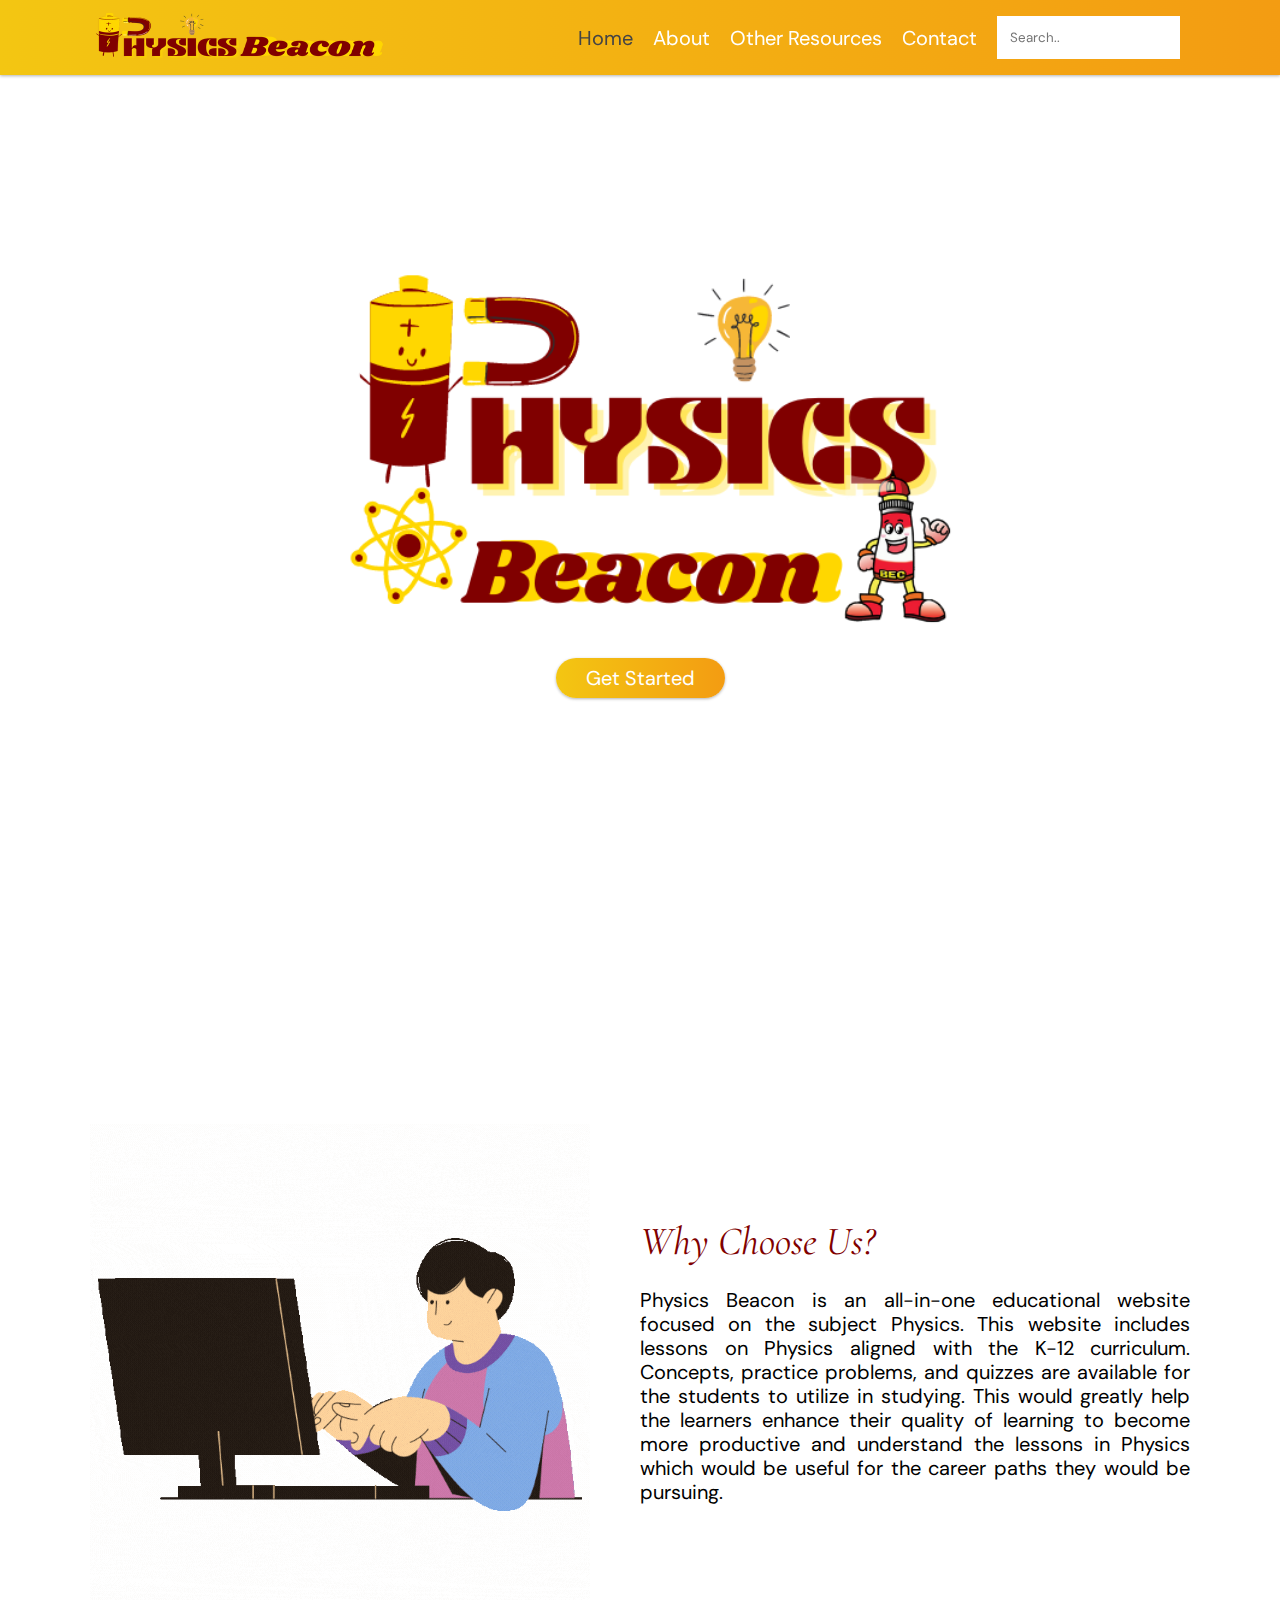
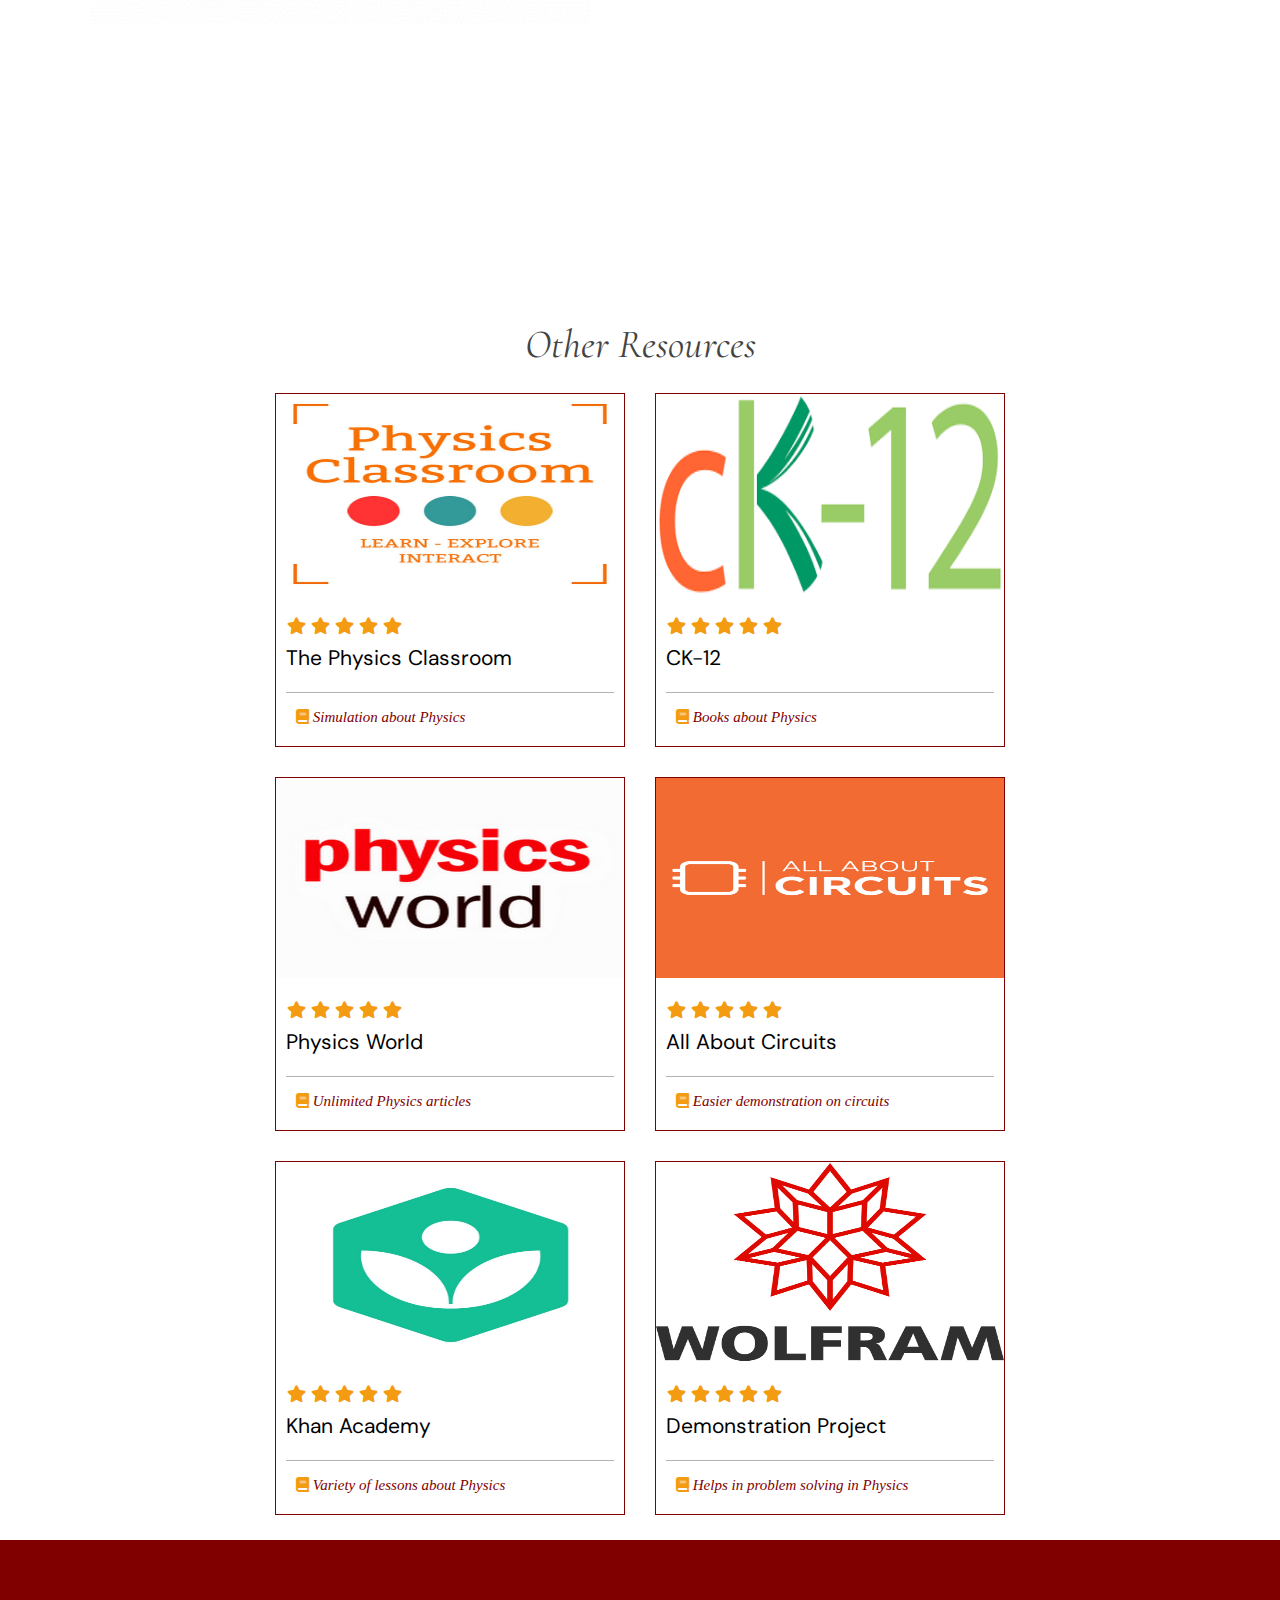
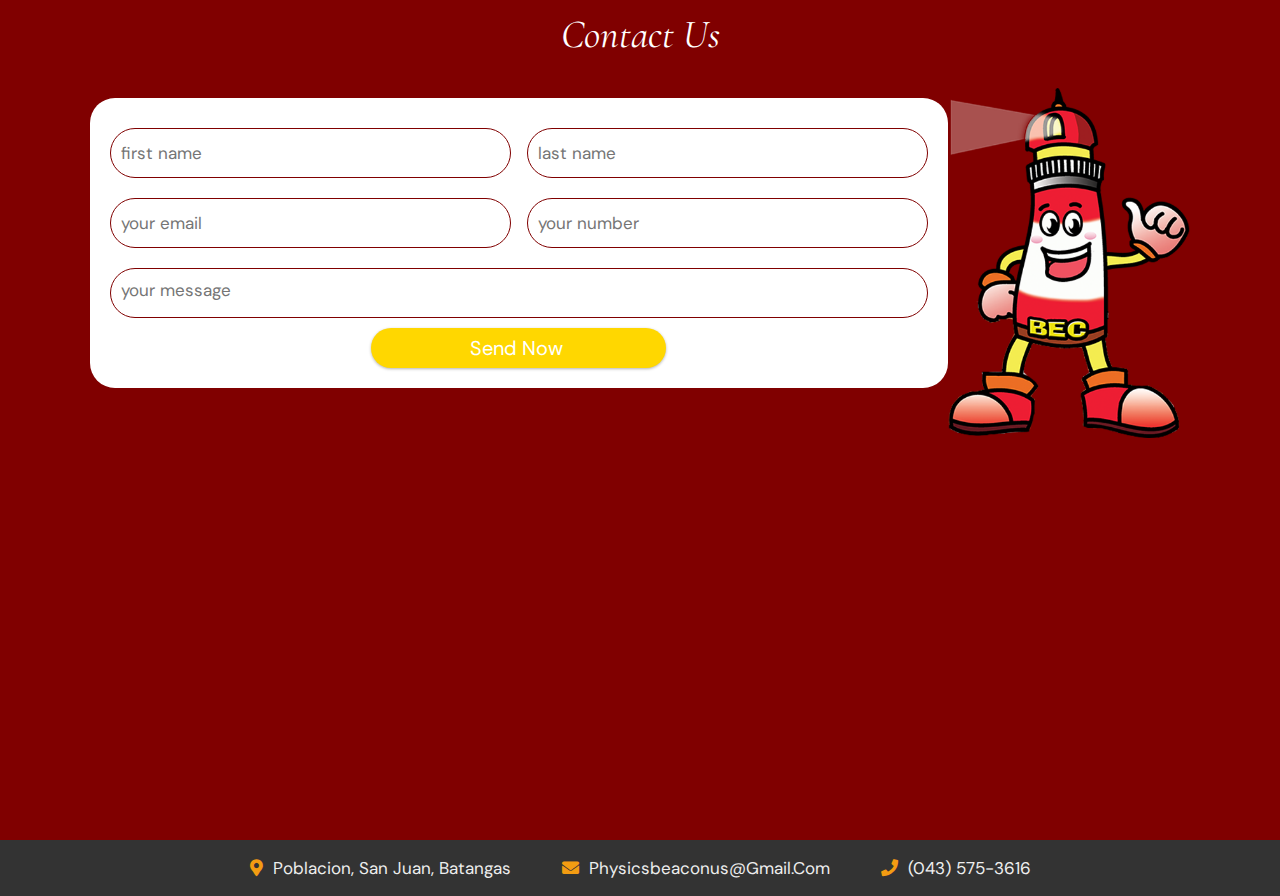
<file: index.html>
<!DOCTYPE html>
<html lang="en">

<head>
    <meta charset="UTF-8">
    <meta name="viewport" content="width=device-width, initial-scale=1.0">
    <title>Physics Beacon</title>

    <!-- google fonts cdn link  -->
    <link rel="preconnect" href="https://fonts.gstatic.com">
    <link href="https://fonts.googleapis.com/css2?family=Open+Sans:wght@300;400;600&display=swap" rel="stylesheet">

    <!-- font awesome cdn link  -->
    <link rel="stylesheet" href="https://cdnjs.cloudflare.com/ajax/libs/font-awesome/5.15.2/css/all.min.css">

    <!-- custom css file link  -->
    <link rel="stylesheet" href="style.css">

</head>

<body>

    <!-- header section starts  -->

    <header>


        <img src="logo(2).png">
        <nav class="navbar">
            <ul>
                <li><a class="active" href="#home">home</a></li>
                <li><a href="#about">about</a></li>
                <li><a href="#resources">Other Resources</a></li>
                <li><a href="#contact">contact</a></li>
                <li>
                    <input type="text" placeholder="Search.." value="" id="search" onchange="openPage()" autocomplete="on">

                    <script>
                        function openPage() {
                            var x = document.getElementById("search").value;
                            if (x === "concept") {
                                open("concepts.html");
                            }

                            if (x === "concepts") {
                                open("concepts.html");
                            }

                            if (x === "problem") {
                                open("practiceproblems.html");
                            }

                            if (x === "problems") {
                                open("practiceproblems.html");
                            }

                            if (x === "practice problem") {
                                open("practiceproblems.html");
                            }

                            if (x === "practice problems") {
                                open("practiceproblems.html");
                            }

                            if (x === "quiz") {
                                open("quizzes.html");
                            }

                            if (x === "quizzes") {
                                open("quizzes.html");
                            }

                            if (x === "reference") {
                                open("getstarted.html");
                            }

                            if (x === "references") {
                                open("getstarted.html");
                            }


                        }
                    </script>
                </li>
            </ul>
        </nav>



    </header>

    <!-- header section ends -->


    <!-- home section starts -->

    <section class="home" id="home">



        <img src="Try (1).png">

        <a href="getstarted.html"><button class="btn">get started</button></a>


    </section>
    <!-- home section ends -->


    <!-- about section starts  -->

    <section class="about" id="about">

        <div class="image ">
            <img src="Untitled design.gif">
        </div>

        <div class="content ">
            <h3>why choose us?</h3><br>
            <p>Physics Beacon is an all-in-one educational website focused on the subject Physics. This website includes lessons on Physics aligned with the K-12 curriculum. Concepts, practice problems, and quizzes are available for the students to utilize
                in studying. This would greatly help the learners enhance their quality of learning to become more productive and understand the lessons in Physics which would be useful for the career paths they would be pursuing.</p>
            <p></p>
        </div>

    </section>

    <!-- about section ends -->

    <!--otherresources section starts-->

    <section class="resources" id="resources">

        <h1 class="heading">Other resources</h1>

        <div class="box-container">

            <div class="box ">
                <a href="https://www.physicsclassroom.com/" target="_blank" rel="noreferrer noopener"><img src="physicsclassroom.jpg"></a>

                <div class="content ">
                    <div class="stars ">
                        <i class="fas fa-star "></i>
                        <i class="fas fa-star "></i>
                        <i class="fas fa-star "></i>
                        <i class="fas fa-star "></i>
                        <i class="fas fa-star "></i>
                    </div>
                    <a href="https://www.physicsclassroom.com/" target="_blank" rel="noreferrer noopener" class="title">The Physics Classroom</a>
                    <p></p>
                    <div class="info">

                        <h3> <i class="fas fa-book "></i> Simulation about Physics </h3>
                    </div>
                </div>
            </div>

            <div class="box ">
                <a href="https://www.ck12.org/student/" target="_blank" rel="noreferrer noopener"><img src="CK12.png"></a>
                <div class="content ">
                    <div class="stars ">
                        <i class="fas fa-star "></i>
                        <i class="fas fa-star "></i>
                        <i class="fas fa-star "></i>
                        <i class="fas fa-star "></i>
                        <i class="fas fa-star "></i>
                    </div>
                    <a href="https://www.ck12.org/student/" target="_blank" rel="noreferrer noopener" class="title ">CK-12</a>
                    <p></p>
                    <div class="info ">

                        <h3> <i class="fas fa-book "></i> Books about Physics </h3>
                    </div>
                </div>
            </div>

            <div class="box ">
                <a href="https://physicsworld.com/" target="_blank" rel="noreferrer noopener"><img src="physicsworld.jpg"></a>

                <div class="content ">
                    <div class="stars ">
                        <i class="fas fa-star "></i>
                        <i class="fas fa-star "></i>
                        <i class="fas fa-star "></i>
                        <i class="fas fa-star "></i>
                        <i class="fas fa-star "></i>
                    </div>
                    <a href="https://physicsworld.com/" target="_blank" rel="noreferrer noopener" class="title ">Physics World</a>
                    <p></p>
                    <div class="info ">

                        <h3> <i class="fas fa-book "></i> Unlimited Physics articles </h3>
                    </div>
                </div>
            </div>

            <div class="box ">
                <a href="https://www.allaboutcircuits.com/" target="_blank" rel="noreferrer noopener"><img src="allaboutcircuits.png"></a>

                <div class="content ">
                    <div class="stars ">
                        <i class="fas fa-star "></i>
                        <i class="fas fa-star "></i>
                        <i class="fas fa-star "></i>
                        <i class="fas fa-star "></i>
                        <i class="fas fa-star "></i>
                    </div>
                    <a href="https://www.allaboutcircuits.com/" target="_blank" rel="noreferrer noopener" class="title ">All About Circuits</a>
                    <p></p>
                    <div class="info ">

                        <h3> <i class="fas fa-book "></i> Easier demonstration on circuits </h3>
                    </div>
                </div>
            </div>

            <div class="box ">
                <a href="https://www.khanacademy.org/science/physics" target="_blank" rel="noreferrer noopener"><img src="khanacademy.jpg"></a>

                <div class="content ">
                    <div class="stars ">
                        <i class="fas fa-star "></i>
                        <i class="fas fa-star "></i>
                        <i class="fas fa-star "></i>
                        <i class="fas fa-star "></i>
                        <i class="fas fa-star "></i>
                    </div>
                    <a href="https://www.khanacademy.org/science/physics" target="_blank" rel="noreferrer noopener" class="title ">Khan Academy</a>
                    <p></p>
                    <div class="info ">

                        <h3> <i class="fas fa-book "></i> Variety of lessons about Physics </h3>
                    </div>
                </div>
            </div>

            <div class="box ">
                <a href="https://demonstrations.wolfram.com/topic.html?limit=20&topic=Physics" target="_blank" rel="noreferrer noopener"><img src="wolfram.png"></a>

                <div class="content ">
                    <div class="stars ">
                        <i class="fas fa-star "></i>
                        <i class="fas fa-star "></i>
                        <i class="fas fa-star "></i>
                        <i class="fas fa-star "></i>
                        <i class="fas fa-star "></i>
                    </div>
                    <a href="https://demonstrations.wolfram.com/topic.html?limit=20&topic=Physics" target="_blank" rel="noreferrer noopener" class="title ">Demonstration Project</a>
                    <p></p>
                    <div class="info ">

                        <h3> <i class="fas fa-book "></i> Helps in problem solving in Physics </h3>
                    </div>
                </div>
            </div>

        </div>

    </section>
    <!--otherresources section ends-->


    <!-- contact section starts  -->

    <section class="contact" id="contact">

        <h1 class="heading ">contact us</h1>

        <div class="row ">

            <form action=" ">
                <input type="text " placeholder="first name " class="box ">
                <input type="email " placeholder="last name " class="box ">
                <input type="password " placeholder="your email " class="box ">
                <input type="number " placeholder="your number " class="box ">
                <textarea name=" " id=" " cols="30 " rows="10 " class="box address " placeholder="your message "></textarea>
                <input type="submit " class="btn " value="send now ">
            </form>

            <div class="image ">
                <img src="BIKOY (1).png">
            </div>

        </div>

    </section>

    <!-- contact section ends -->

    <!-- footer section starts  -->

    <div class="footer ">

        <div class="box-container ">
            <p> <i class="fas fa-map-marker-alt "></i> Poblacion, San Juan, Batangas</p>
            <p> <i class="fas fa-envelope "></i> physicsbeaconus@gmail.com</p>
            <p> <i class="fas fa-phone "></i> (043) 575-3616</p>

        </div>


    </div>

    <!-- footer section ends -->





















    <!-- jquery cdn link  -->
    <script src="https://cdnjs.cloudflare.com/ajax/libs/jquery/3.6.0/jquery.min.js "></script>

    <!-- custom js file link  -->
    <script src="app.js "></script>

</body>

</html>
</file>
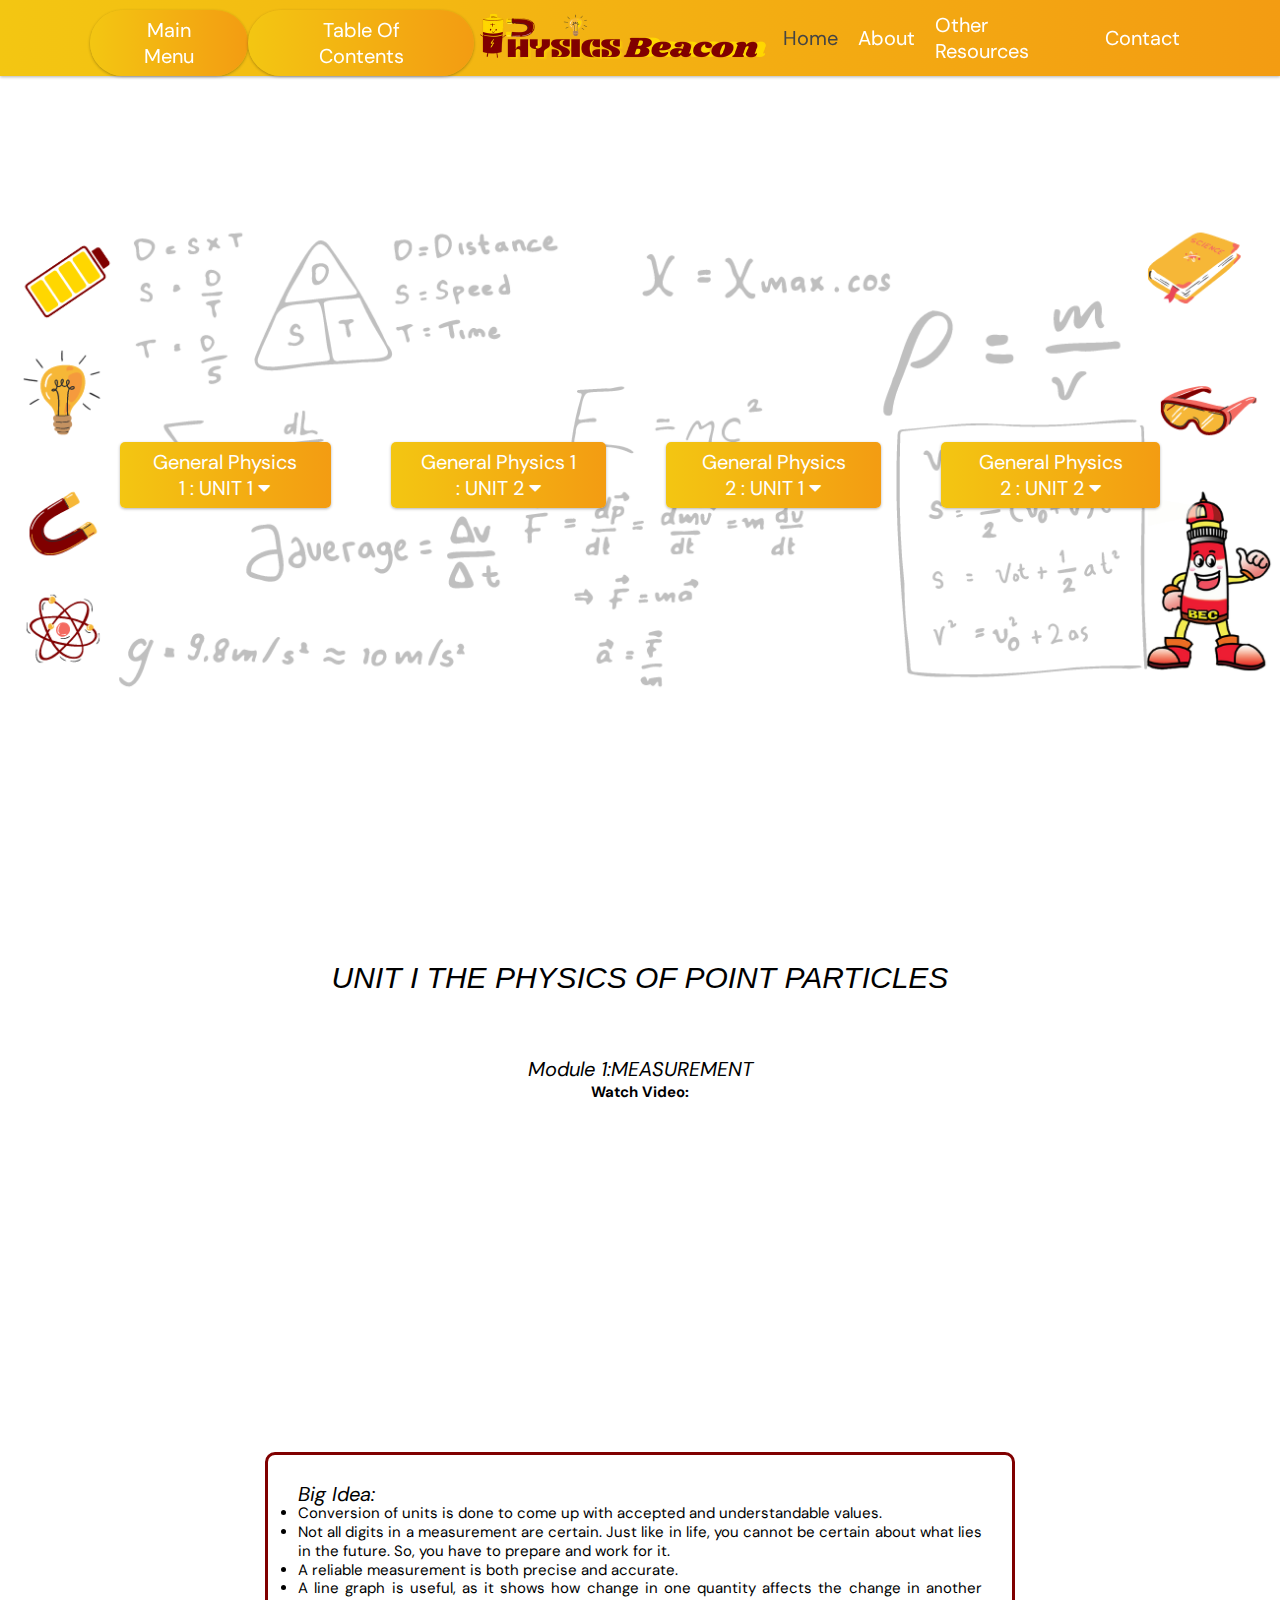
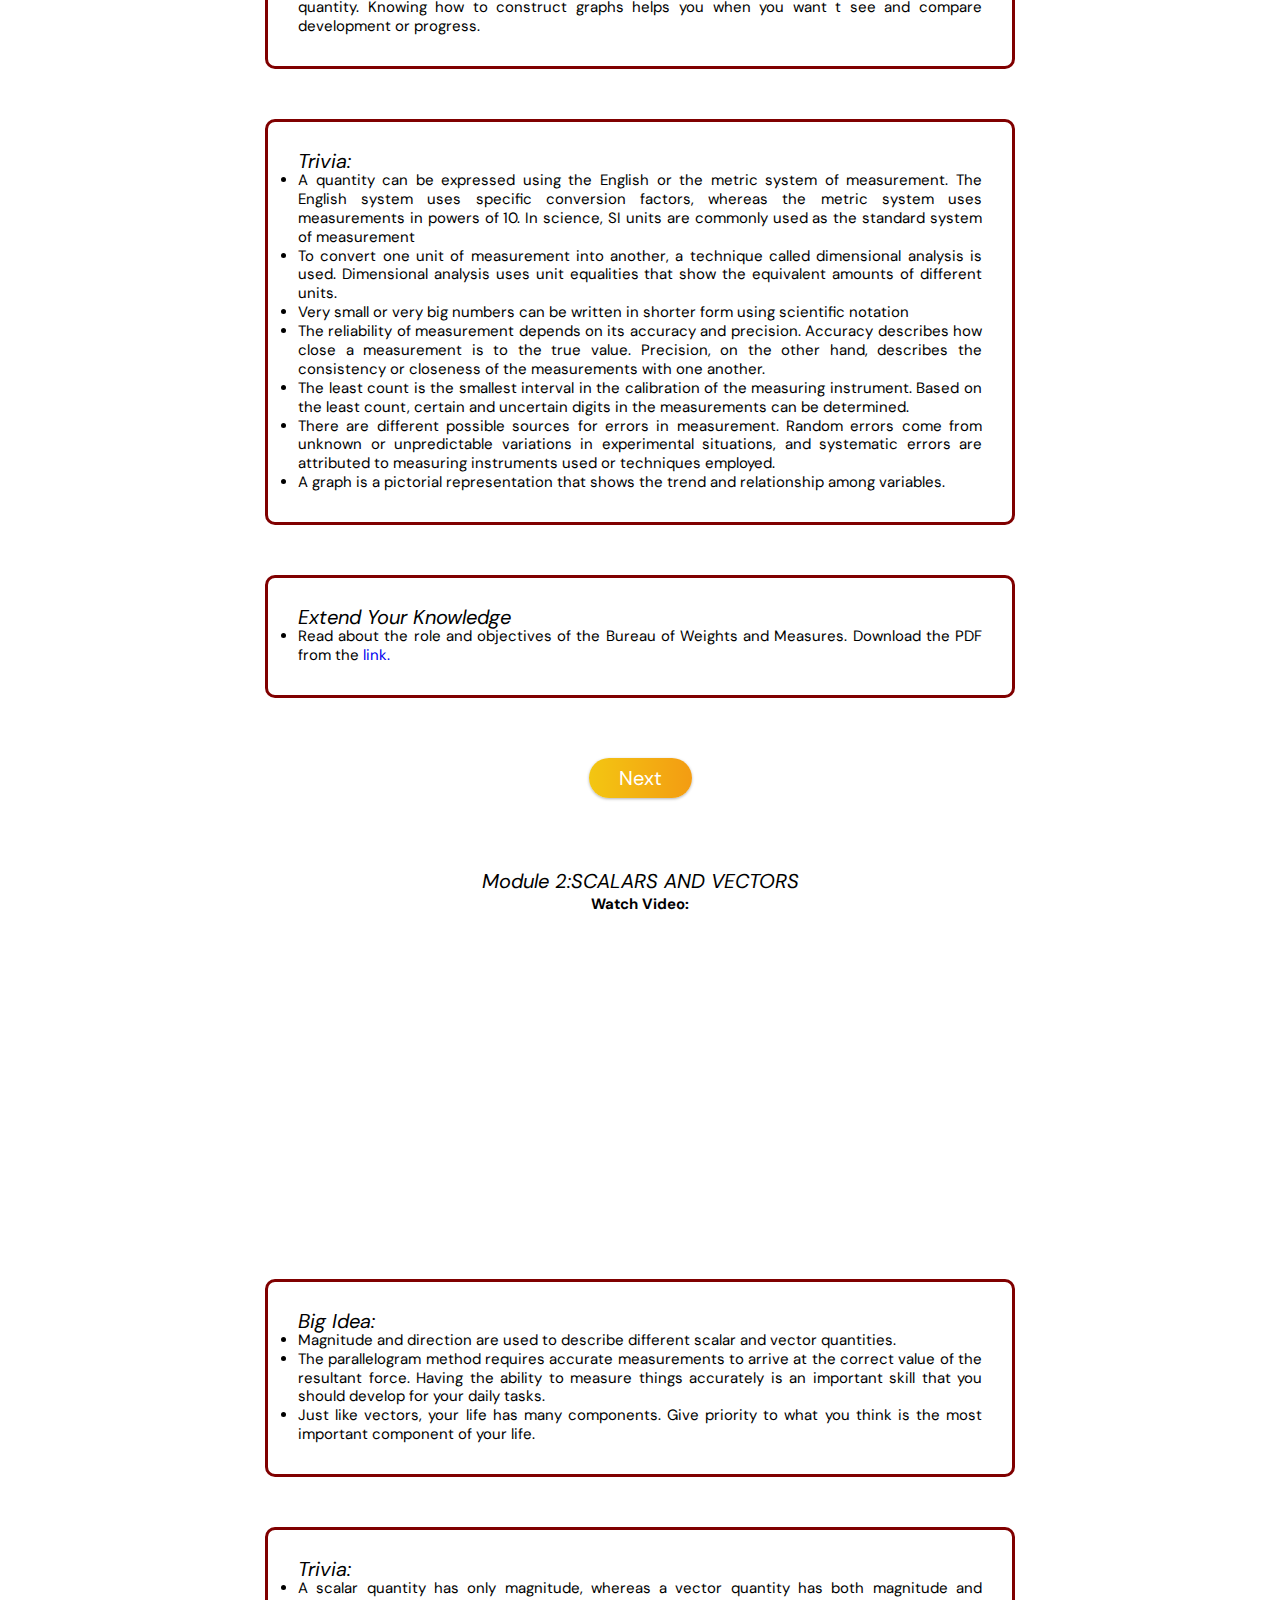
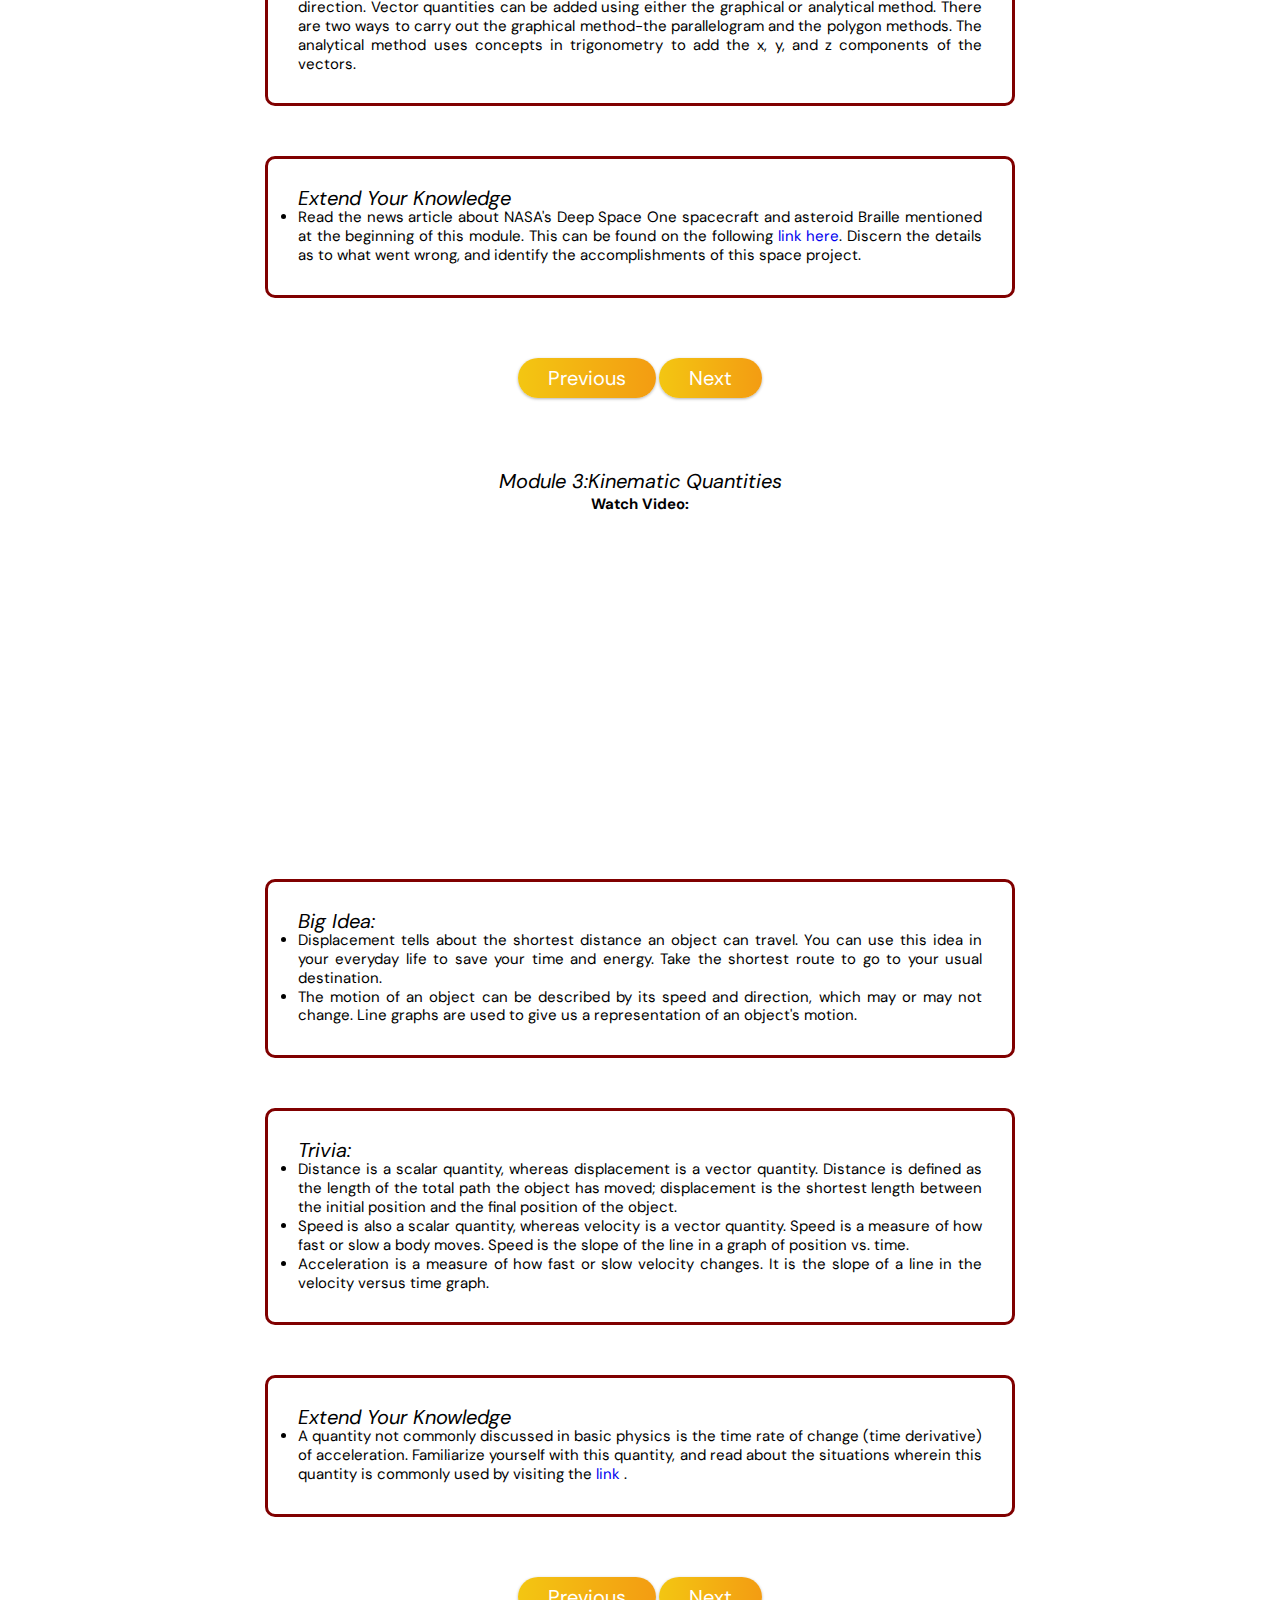
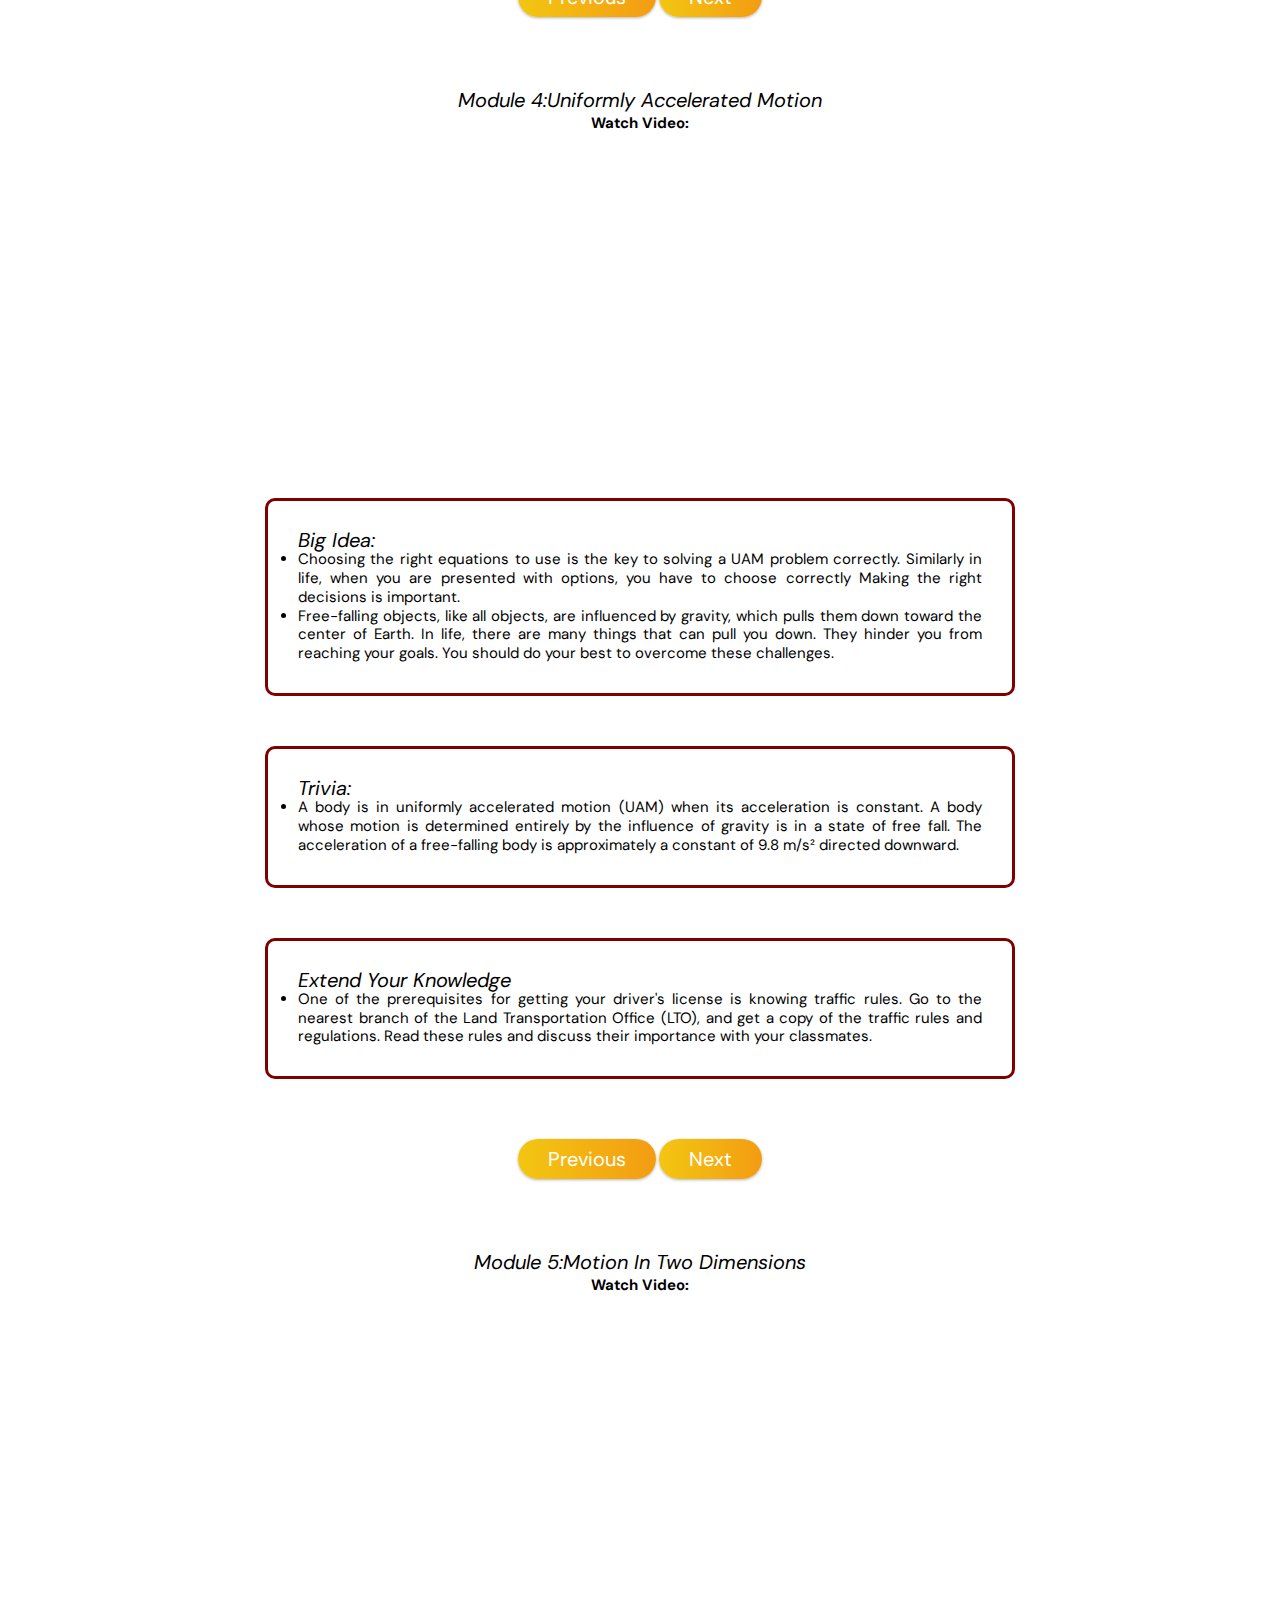
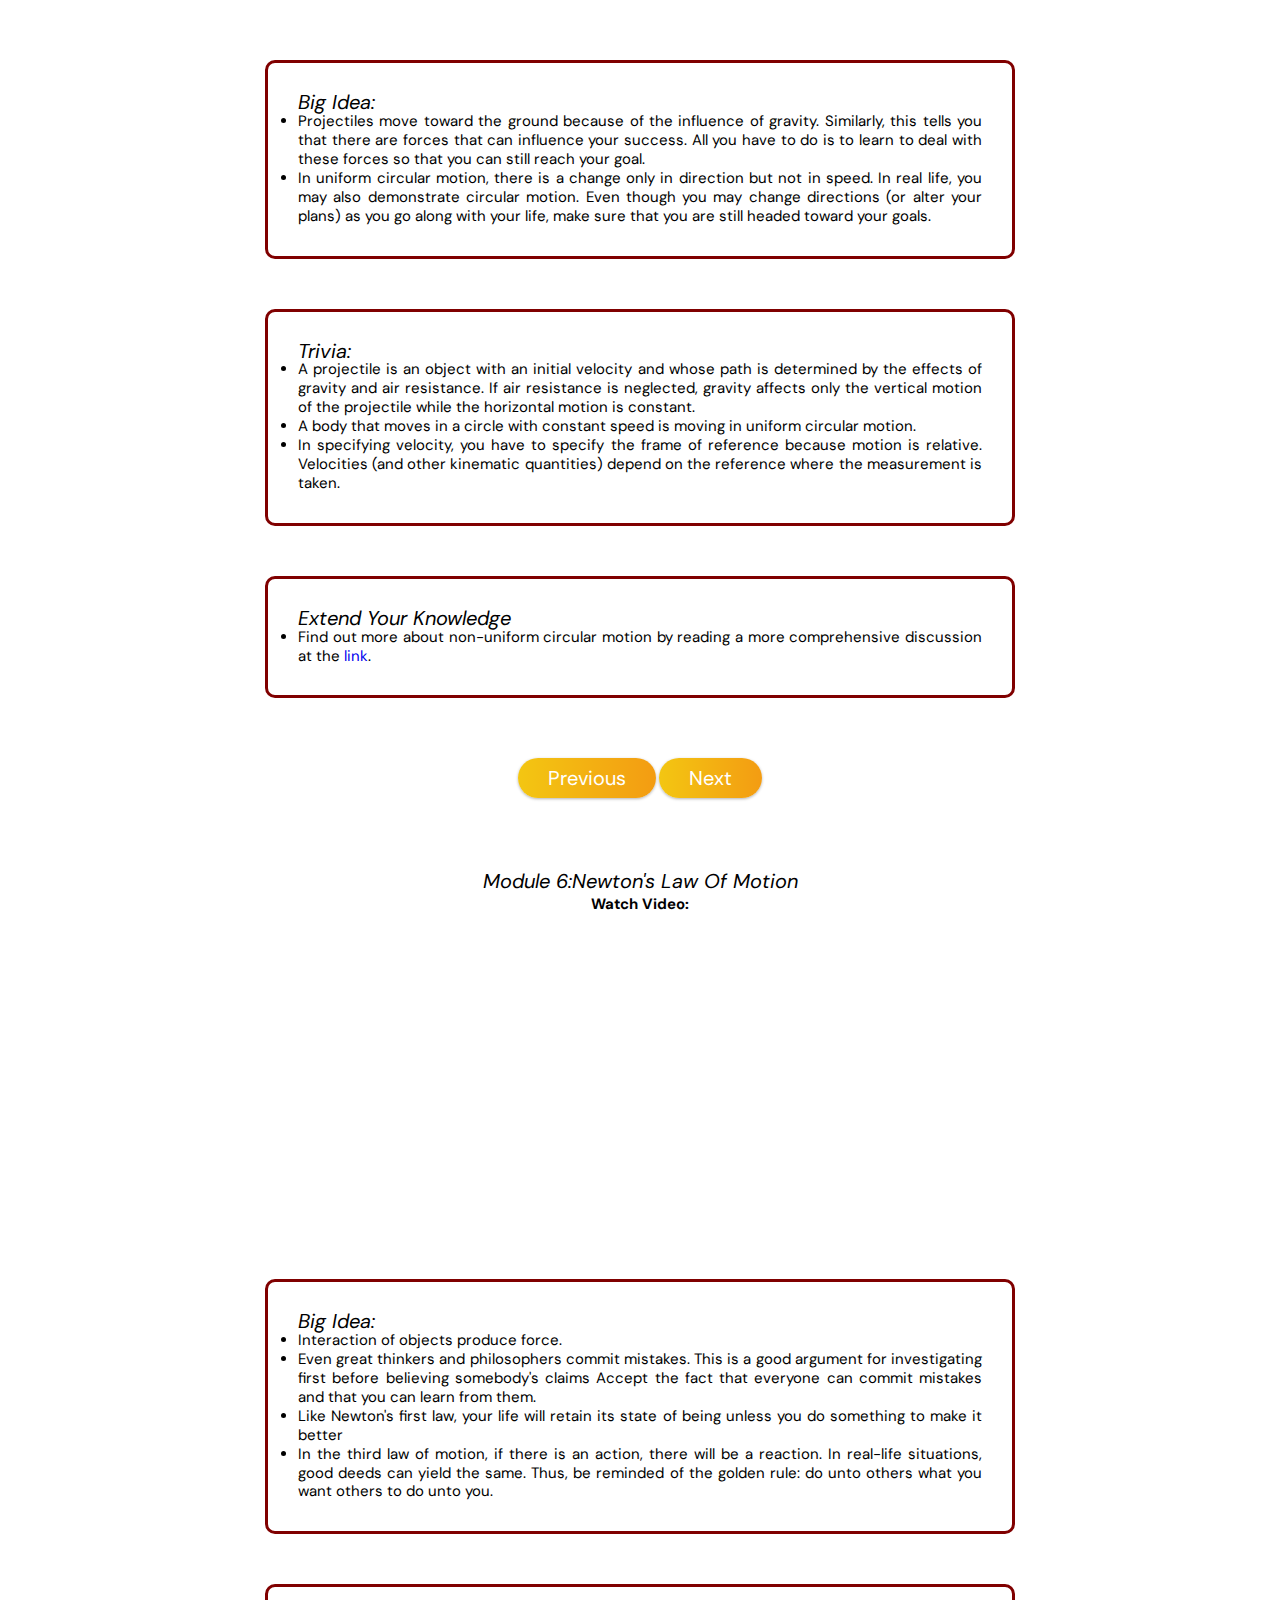
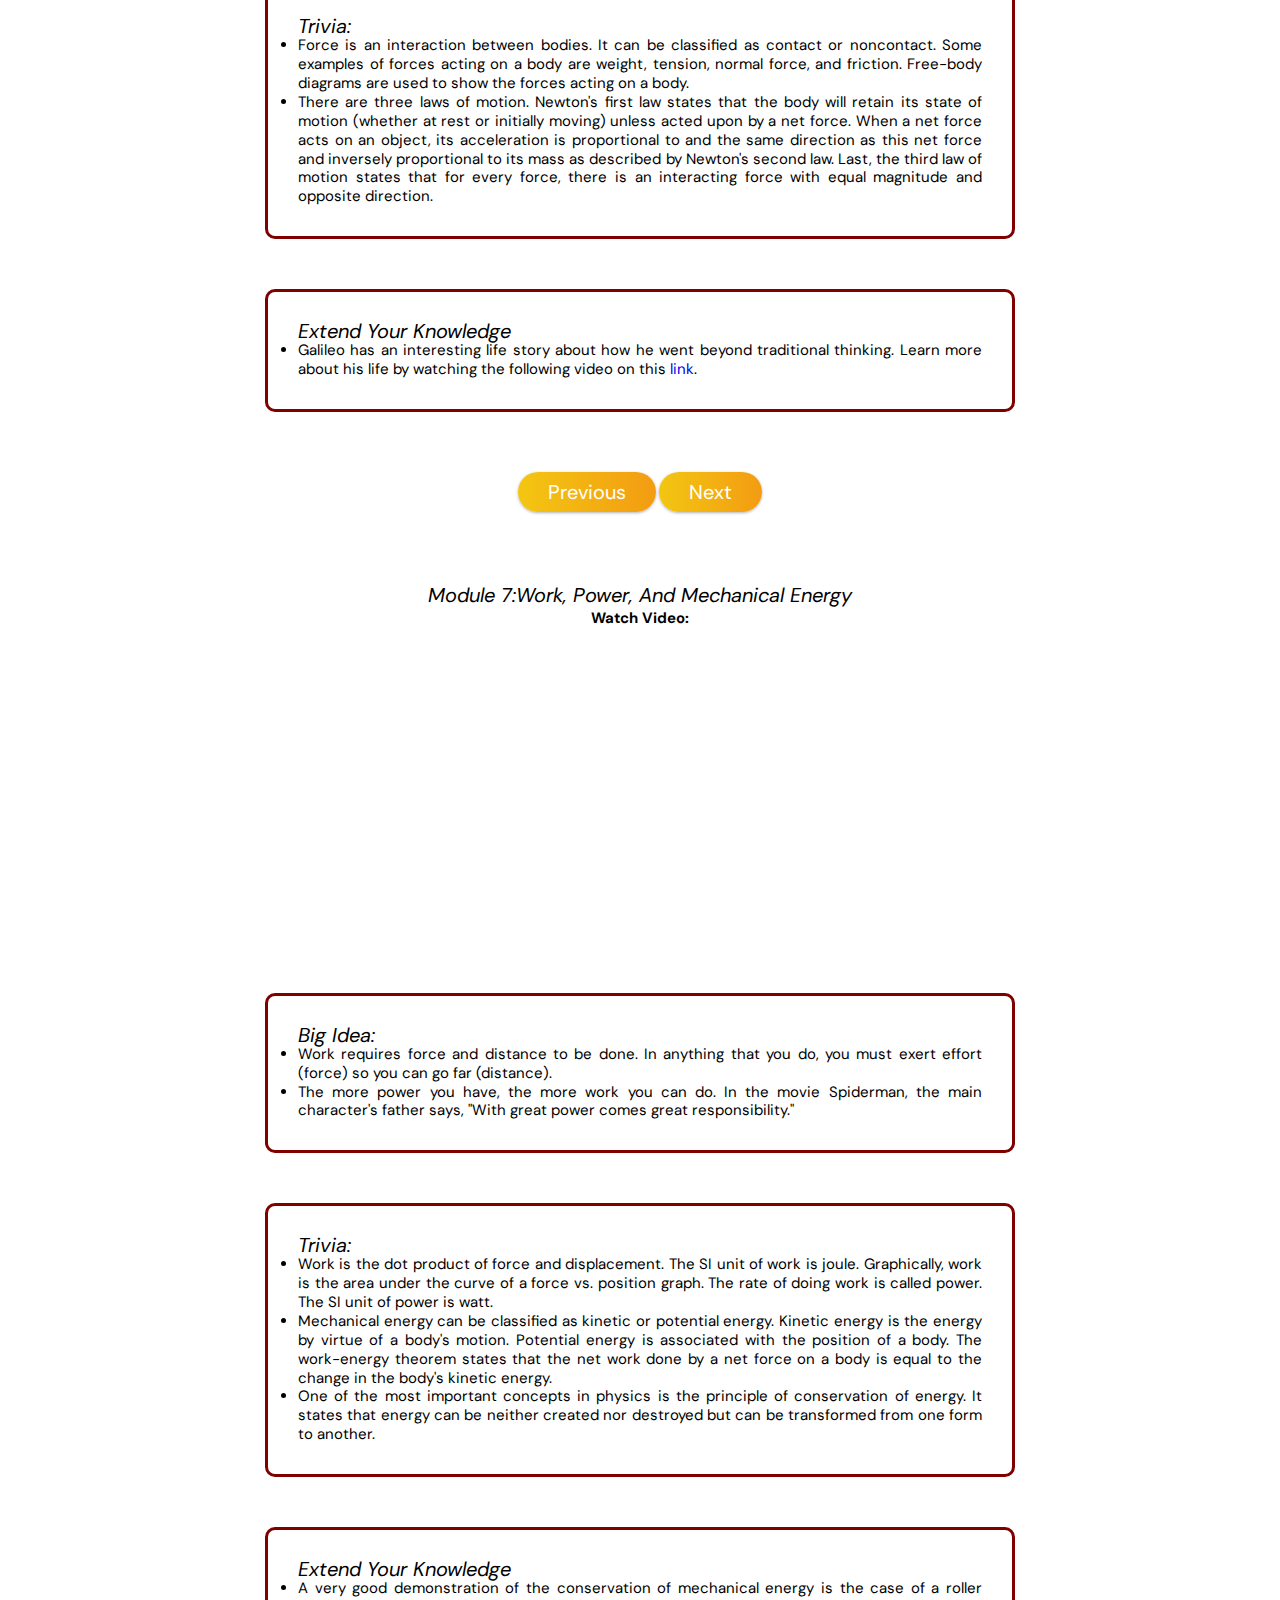
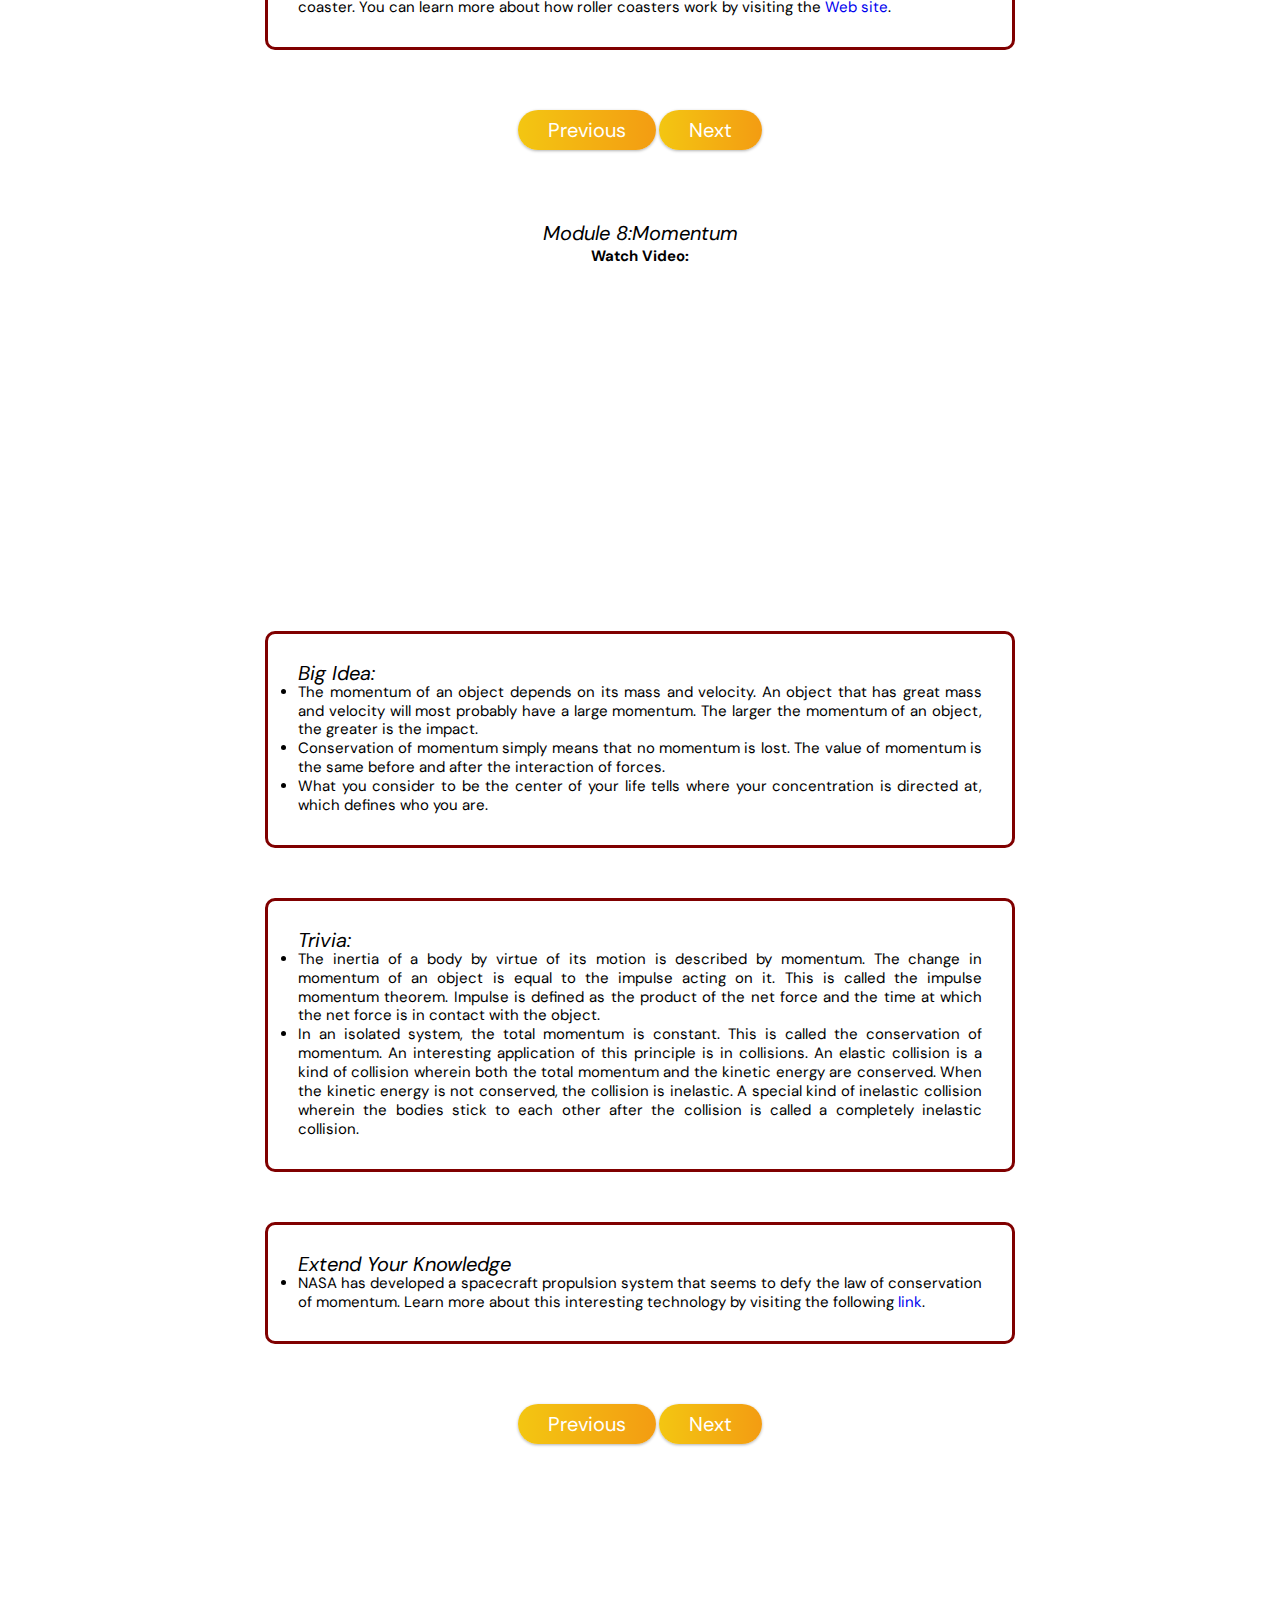
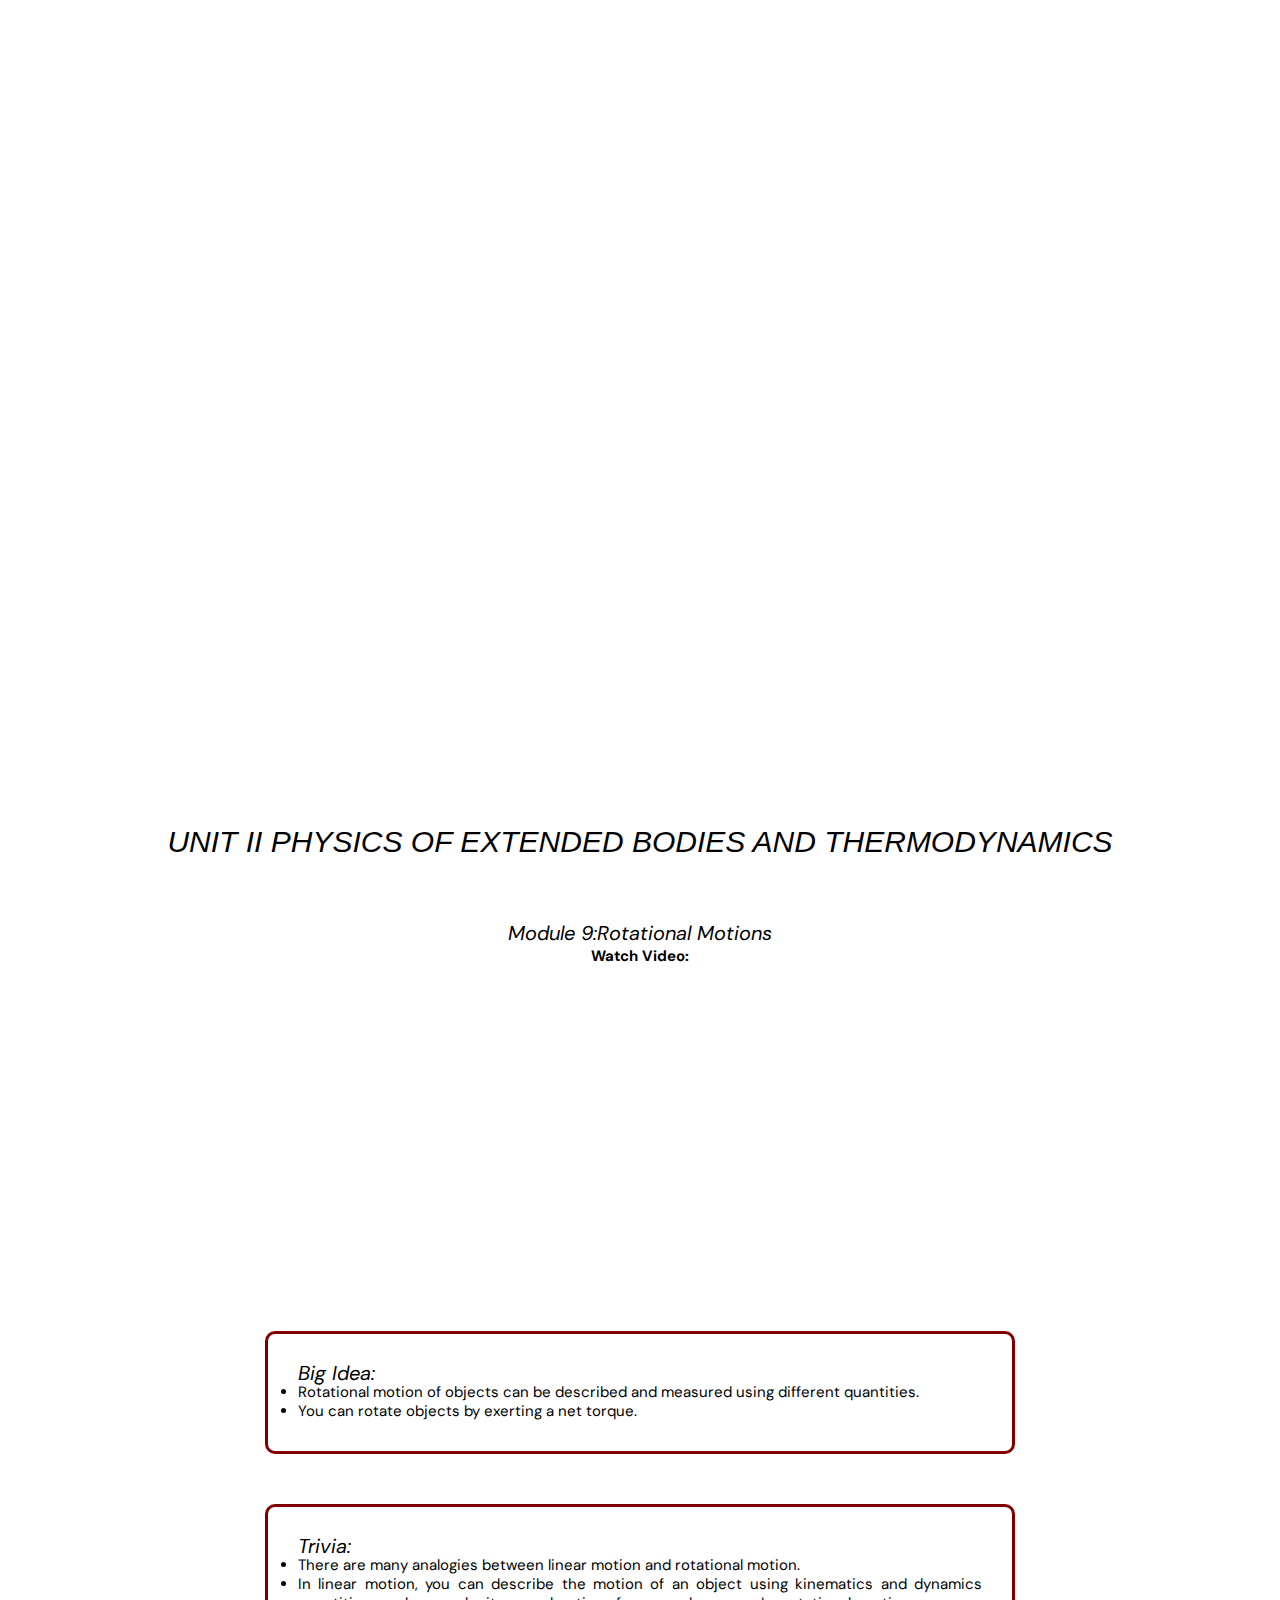
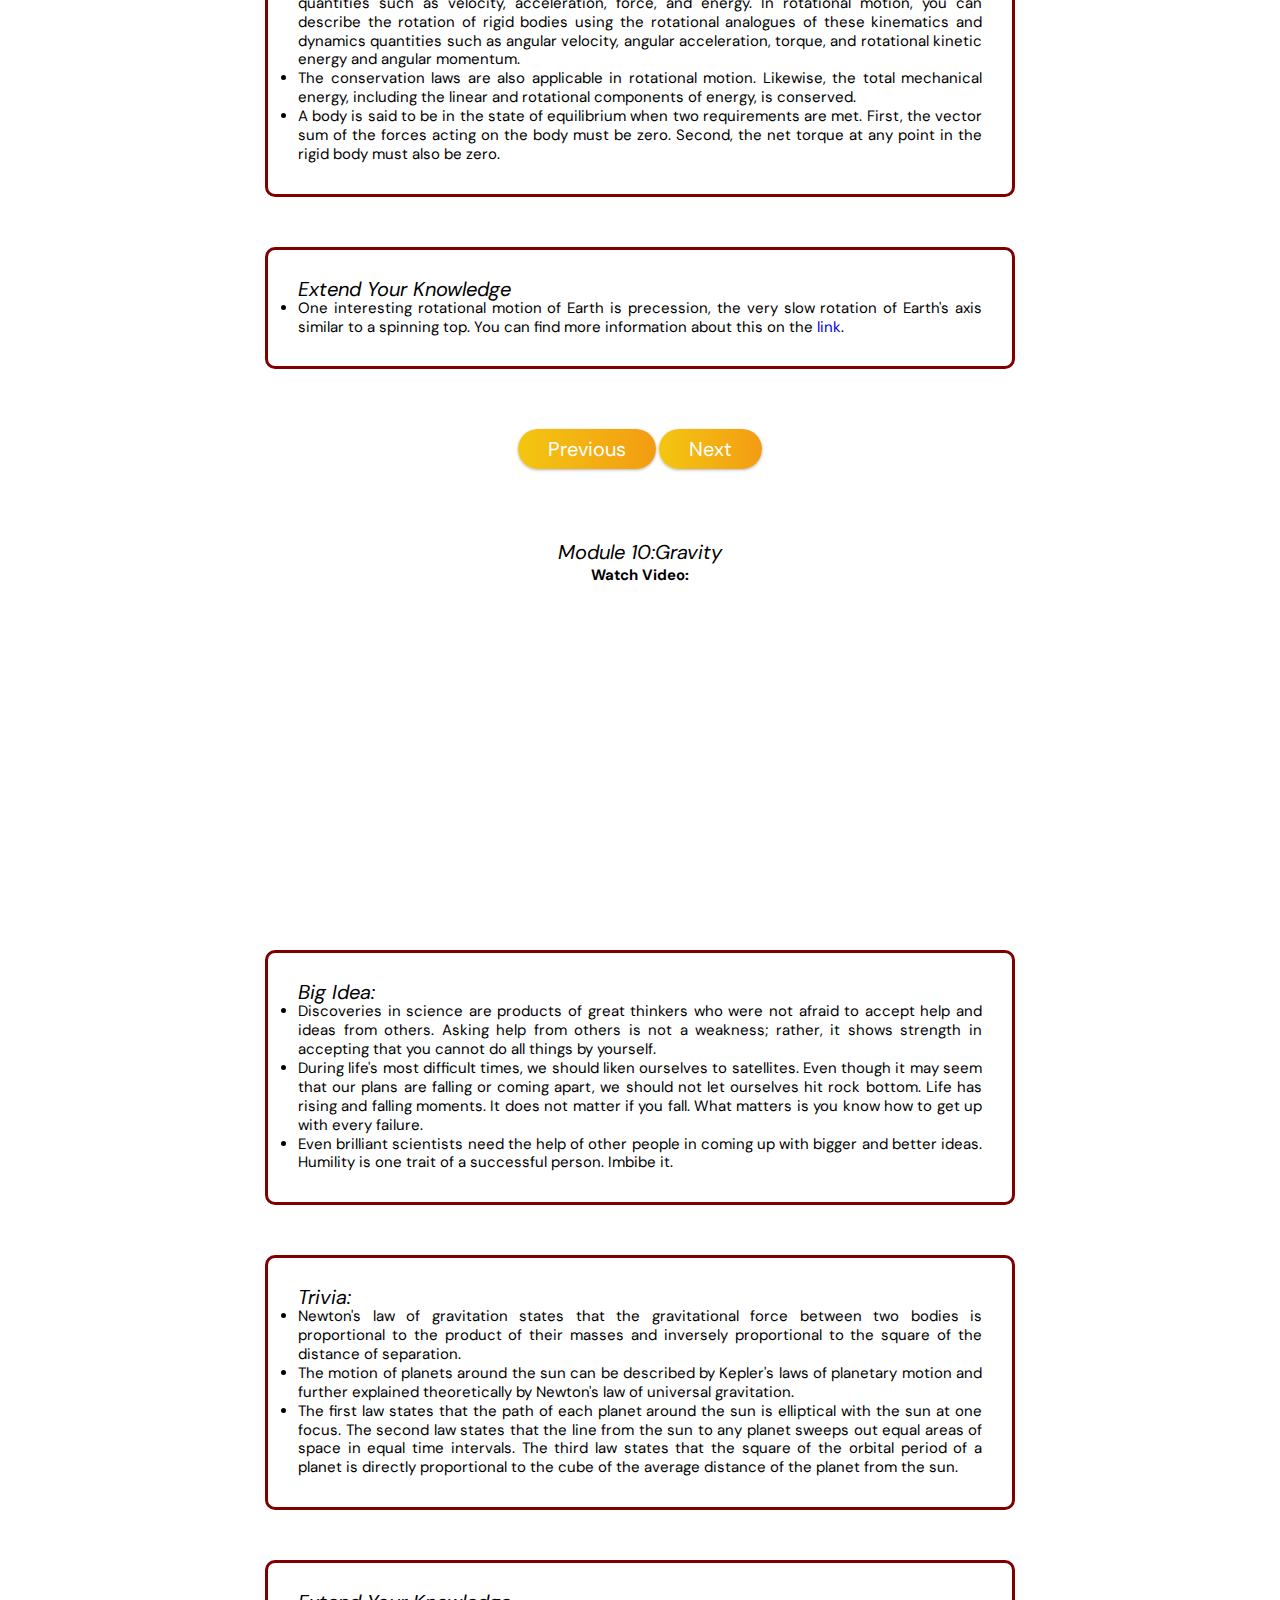
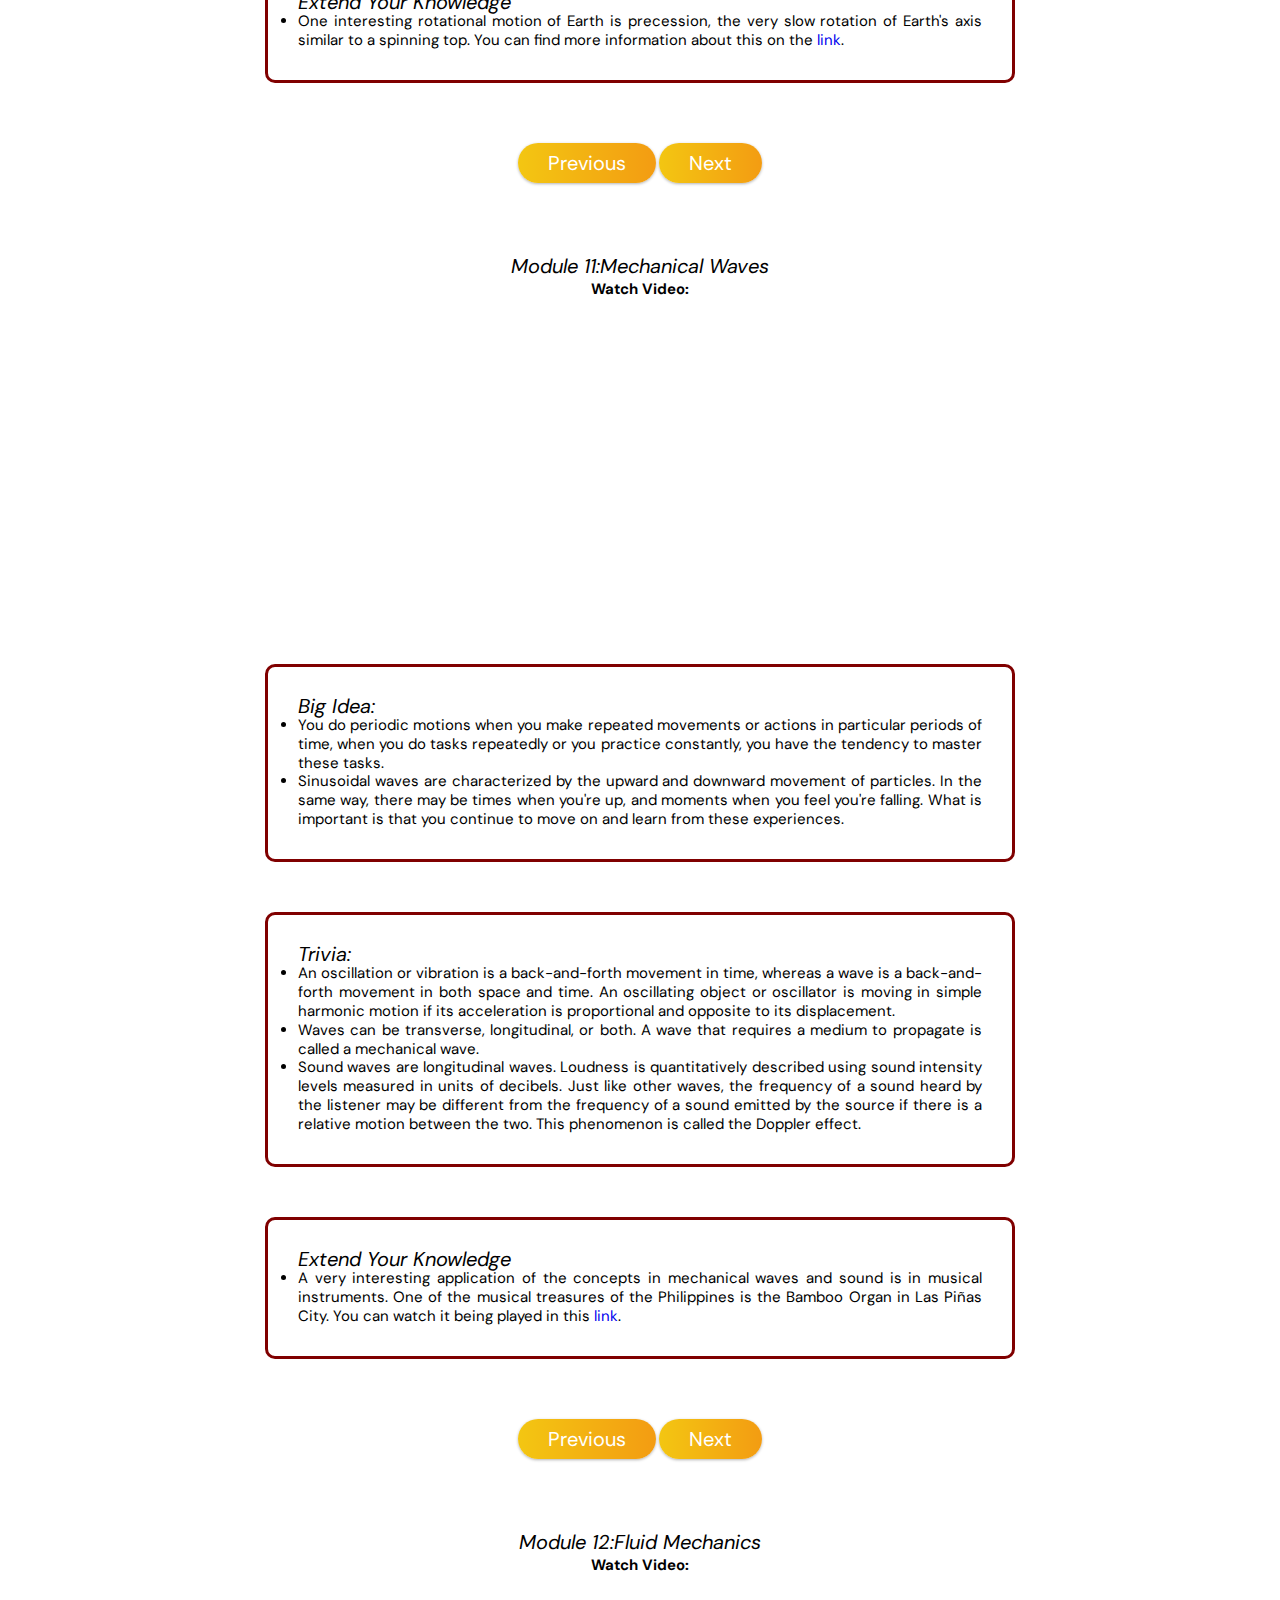
<file: concepts.html>
<!DOCTYPE html>
<html lang="en">

<head>
    <meta charset="UTF-8">
    <meta name="viewport" content="width=device-width, initial-scale=1.0">
    <title>Concepts</title>

    <!-- google fonts cdn link  -->
    <link rel="preconnect" href="https://fonts.gstatic.com">
    <link href="https://fonts.googleapis.com/css2?family=Open+Sans:wght@300;400;600&display=swap" rel="stylesheet">

    <!-- font awesome cdn link  -->
    <link rel="stylesheet" href="https://cdnjs.cloudflare.com/ajax/libs/font-awesome/5.15.2/css/all.min.css">

    <!-- custom css file link  -->
    <link rel="stylesheet" href="style.css">
</head>

<body>

    <header>

        <a href="getstarted.html"><button class="btn">Main Menu</button></a>
        <a href="#primary"><button class="btn">Table of Contents</button></a>

        <img src="logo(2).png">


        <nav class="navbar">
            <ul>

                <li><a class="active" href="index.html">home</a></li>
                <li><a href="index.html">about</a></li>
                <li><a href="index.html">Other Resources</a></li>
                <li><a href="index.html">contact</a></li>
           
            </ul>
        </nav>
    </header>

    <section class="primary" id="primary">
        <div class="yourcontainer">

            <div class="dropdown">
                <button class="dropbtn">General Physics 1 : UNIT 1   <i class="fa fa-caret-down"></i></button>
                <div class="dropdown-content">


                    <a href="#module1">Measurement</a>
                    <a href="#module2">Scalars and Vectors</a>
                    <a href="#module3">Kinematic Quantities</a>
                    <a href="#module4">Uniformly Accelerated Motion</a>
                    <a href="#module5">Motion in Two Dimensions</a>
                    <a href="#module6">Newton's Law of Motions</a>
                    <a href="#module7">Work, Power, and Mechanical Energy</a>
                    <a href="#module8">Momentum</a>

                </div>
            </div>

            <div class="dropdown">
                <button class="dropbtn">General Physics 1 : UNIT 2   <i class="fa fa-caret-down"></i></button>
                <div class="dropdown-content">
                    <a href="#module9">Rotational Motion</a>
                    <a href="#module10">Gravity</a>
                    <a href="#module11">Mechanical Waves</a>
                    <a href="#module12">Fluid Mechanics</a>
                    <a href="#module13">Temperature and Heat</a>
                    <a href="#module14">The First Law of Thermodynamics</a>
                    <a href="#module15">The Second Law of Thermodynamics</a>

                </div>
            </div>

            <div class="dropdown">
                <button class="dropbtn">General Physics 2 : UNIT 1   <i class="fa fa-caret-down"></i></button>
                <div class="dropdown-content">
                    <a href="#modules1">Electric Charges</a>
                    <a href="#modules2">Electrostatic Force, Electric Field, and Electric Flux</a>
                    <a href="#modules3">Electric Potential</a>
                    <a href="#modules4">Voltage, Current, and Resistance</a>
                    <a href="#modules5">Capacitance</a>
                    <a href="#modules6">Usage of Electric Energy</a>
                    <a href="#modules7">R-C Circuits</a>
                    <a href="#modules8">Magnetic Poles, Magnetic Force, and Magnetic Field</a>
                    <a href="#modules9">The Magnetic Field</a>

                </div>
            </div>

            <div class="dropdown">
                <button class="dropbtn">General Physics 2 : UNIT 2   <i class="fa fa-caret-down"></i></button>
                <div class="dropdown-content">
                    <a href="#modules10">Magnetic Induction</a>
                    <a href="#modules11">Common Properties of Light</a>
                    <a href="#modules12">Behavior of Light in Optical Devices</a>
                    <a href="#modules13">Application of Image Formation</a>
                    <a href="#modules14">Wave Properties of Light</a>
                    <a href="#modules15">The Theory of Special Relativity</a>
                    <a href="#modules16">The Photoelectric Effect and Radioactivity</a>

                </div>
            </div>
        </div>


    </section>



    <!--firstunit1 section starts-->

    <section class="firstunit1">

        <h1>UNIT I THE PHYSICS OF POINT PARTICLES</h1>

        <section class="module1" id="module1">
            <p>Module 1:MEASUREMENT</p>
            <h2>Watch video:</h2>
            <iframe width="500" height="300" src="https://www.youtube.com/embed/oAtDAoqdExw" title="YouTube video player" frameborder="0" allow="accelerometer; autoplay; clipboard-write; encrypted-media; gyroscope; picture-in-picture" allowfullscreen></iframe>

            <div class="contbox">
                <p>Big Idea: </p>
                <ul>
                    <li>Conversion of units is done to come up with accepted and understandable values.</li>
                    <li>Not all digits in a measurement are certain. Just like in life, you cannot be certain about what lies in the future. So, you have to prepare and work for it.</li>
                    <li>A reliable measurement is both precise and accurate.</li>
                    <li> A line graph is useful, as it shows how change in one quantity affects the change in another quantity. Knowing how to construct graphs helps you when you want t see and compare development or progress.</li>

                </ul>
            </div>

            <div class="contbox">

                <p>Trivia: </p>
                <ul>
                    <li>A quantity can be expressed using the English or the metric system of measurement. The English system uses specific conversion factors, whereas the metric system uses measurements in powers of 10. In science, SI units are commonly
                        used as the standard system of measurement</li>
                    <li>To convert one unit of measurement into another, a technique called dimensional analysis is used. Dimensional analysis uses unit equalities that show the equivalent amounts of different units.</li>
                    <li>Very small or very big numbers can be written in shorter form using scientific notation</li>
                    <li>The reliability of measurement depends on its accuracy and precision. Accuracy describes how close a measurement is to the true value. Precision, on the other hand, describes the consistency or closeness of the measurements with one
                        another.
                    </li>
                    <li>The least count is the smallest interval in the calibration of the measuring instrument. Based on the least count, certain and uncertain digits in the measurements can be determined.</li>
                    <li>There are different possible sources for errors in measurement. Random errors come from unknown or unpredictable variations in experimental situations, and systematic errors are attributed to measuring instruments used or techniques
                        employed.
                    </li>
                    <li>A graph is a pictorial representation that shows the trend and relationship among variables.</li>
                </ul>
            </div>

            <div class="contbox">
                <p>Extend your Knowledge</p>
                <ul>
                    <li>Read about the role and objectives of the Bureau of Weights and Measures. Download the PDF from the
                        <a href="ttp://www.bipm.org/en/about-us/role.html" target="_blank" rel="noreferrer noopener">link.</a>
                    </li>
                </ul>

            </div>

            <a href="#module2"><button class="btn">Next</button></a>
        </section>

        <section class="module2" id="module2">

            <p>Module 2:SCALARS AND VECTORS</p>
            <h2>Watch video:</h2>
            <iframe width="560" height="315" src="https://www.youtube.com/embed/ihNZlp7iUHE" title="YouTube video player" frameborder="0" allow="accelerometer; autoplay; clipboard-write; encrypted-media; gyroscope; picture-in-picture" allowfullscreen></iframe>
            <div class="contbox">

                <p>Big Idea:</p>
                <ul>
                    <li>Magnitude and direction are used to describe different scalar and vector quantities.</li>
                    <li>The parallelogram method requires accurate measurements to arrive at the correct value of the resultant force. Having the ability to measure things accurately is an important skill that you should develop for your daily tasks.</li>
                    <li>Just like vectors, your life has many components. Give priority to what you think is the most important component of your life.<br></li>
                </ul>
            </div>
            <div class="contbox">

                <p>Trivia:</p>
                <ul>
                    <li>A scalar quantity has only magnitude, whereas a vector quantity has both magnitude and direction. Vector quantities can be added using either the graphical or analytical method. There are two ways to carry out the graphical method-the
                        parallelogram and the polygon methods. The analytical method uses concepts in trigonometry to add the x, y, and z components of the vectors.</li>
                </ul>
            </div>
            <div class="contbox">
                <p>Extend your Knowledge</p>
                <ul>
                    <li>Read the news article about NASA's Deep Space One spacecraft and asteroid Braille mentioned at the beginning of this module. This can be found on the following
                        <a href="http://news.bbc.co.uk/2/hi/science/nature/407557.stm" target="_blank" rel="noreferrer noopener">link here</a>. Discern the details as to what went wrong, and identify the accomplishments of this space project.</li>
                </ul>

            </div>


            <a href="#module1"><button class="btn">Previous</button></a>
            <a href="#module3"><button class="btn">Next</button></a>
        </section>

        <section class="module3" id="module3">

            <p>Module 3:Kinematic Quantities</p>
            <h2>Watch video:</h2>
            <iframe width="560" height="315" src="https://www.youtube.com/embed/dHjWVlfNraM" title="YouTube video player" frameborder="0" allow="accelerometer; autoplay; clipboard-write; encrypted-media; gyroscope; picture-in-picture" allowfullscreen></iframe>

            <div class="contbox">

                <p>Big Idea:</p>
                <ul>
                    <li>Displacement tells about the shortest distance an object can travel. You can use this idea in your everyday life to save your time and energy. Take the shortest route to go to your usual destination.</li>
                    <li>The motion of an object can be described by its speed and direction, which may or may not change. Line graphs are used to give us a representation of an object's motion.</li>
                </ul>
            </div>

            <div class="contbox">

                <p>Trivia:</p>
                <ul>
                    <li>Distance is a scalar quantity, whereas displacement is a vector quantity. Distance is defined as the length of the total path the object has moved; displacement is the shortest length between the initial position and the final position
                        of the object. </li>
                    <li>Speed is also a scalar quantity, whereas velocity is a vector quantity. Speed is a measure of how fast or slow a body moves. Speed is the slope of the line in a graph of position vs. time.</li>
                    <li>Acceleration is a measure of how fast or slow velocity changes. It is the slope of a line in the velocity versus time graph.</li>
                </ul>
            </div>
            <div class="contbox">
                <p>Extend your Knowledge</p>
                <ul>
                    <li>A quantity not commonly discussed in basic physics is the time rate of change (time derivative) of acceleration. Familiarize yourself with this quantity, and read about the situations wherein this quantity is commonly used by visiting
                        the
                        <a href="http://math.ucr.edu/home/baez/physics/General/jerk.html" target="_blank" rel="noreferrer noopener">link </a>.
                    </li>
                </ul>
            </div>


            <a href="#module2"><button class="btn">Previous</button></a>
            <a href="#module4"><button class="btn">Next</button></a>
        </section>

        <section class="module4" id="module4">

            <p>Module 4:Uniformly Accelerated Motion</p>
            <h2>Watch video:</h2>
            <iframe width="560" height="315" src="https://www.youtube.com/embed/uZGpICLugsA" title="YouTube video player" frameborder="0" allow="accelerometer; autoplay; clipboard-write; encrypted-media; gyroscope; picture-in-picture" allowfullscreen></iframe>

            <div class="contbox">

                <p>Big Idea:</p>
                <ul>
                    <li>Choosing the right equations to use is the key to solving a UAM problem correctly. Similarly in life, when you are presented with options, you have to choose correctly Making the right decisions is important.</li>
                    <li>Free-falling objects, like all objects, are influenced by gravity, which pulls them down toward the center of Earth. In life, there are many things that can pull you down. They hinder you from reaching your goals. You should do your
                        best to overcome these challenges.</li>
                </ul>
            </div>

            <div class="contbox">

                <p>Trivia:</p>
                <ul>
                    <li>A body is in uniformly accelerated motion (UAM) when its acceleration is constant. A body whose motion is determined entirely by the influence of gravity is in a state of free fall. The acceleration of a free-falling body is approximately
                        a constant of 9.8 m/s² directed downward.</li>
                </ul>
            </div>

            <div class="contbox">
                <p>Extend your Knowledge</p>
                <ul>
                    <li>One of the prerequisites for getting your driver's license is knowing traffic rules. Go to the nearest branch of the Land Transportation Office (LTO), and get a copy of the traffic rules and regulations. Read these rules and discuss
                        their importance with your classmates.

                    </li>
                </ul>
            </div>

            <a href="#module3"><button class="btn">Previous</button></a>
            <a href="#module5"><button class="btn">Next</button></a>
        </section>

        <section class="module5" id="module5">
            <p>Module 5:Motion in Two Dimensions</p>
            <h2>Watch video:</h2>
            <iframe width="560" height="315" src="https://www.youtube.com/embed/w3BhzYI6zXU" title="YouTube video player" frameborder="0" allow="accelerometer; autoplay; clipboard-write; encrypted-media; gyroscope; picture-in-picture" allowfullscreen></iframe>

            <div class="contbox">

                <p>Big Idea:</p>
                <ul>
                    <li>Projectiles move toward the ground because of the influence of gravity. Similarly, this tells you that there are forces that can influence your success. All you have to do is to learn to deal with these forces so that you can still
                        reach your goal.
                    </li>
                    <li>In uniform circular motion, there is a change only in direction but not in speed. In real life, you may also demonstrate circular motion. Even though you may change directions (or alter your plans) as you go along with your life, make
                        sure that you are still headed toward your goals.</li>
                </ul>
            </div>

            <div class="contbox">

                <p>Trivia:</p>
                <ul>
                    <li>A projectile is an object with an initial velocity and whose path is determined by the effects of gravity and air resistance. If air resistance is neglected, gravity affects only the vertical motion of the projectile while the horizontal
                        motion is constant. </li>
                    <li>A body that moves in a circle with constant speed is moving in uniform circular motion.</li>
                    <li>In specifying velocity, you have to specify the frame of reference because motion is relative. Velocities (and other kinematic quantities) depend on the reference where the measurement is taken.</li>
                </ul>
            </div>

            <div class="contbox">
                <p>Extend your Knowledge</p>
                <ul>
                    <li>Find out more about non-uniform circular motion by reading a more comprehensive discussion at the
                        <a href="https://www.ied.edu.hk/apfslt/issue_2/kkwan/circular_motion.pdf" target="_blank" rel="noreferrer noopener">link</a>.
                    </li>
                </ul>
            </div>

            <a href="#module4"><button class="btn">Previous</button></a>
            <a href="#module6"><button class="btn">Next</button></a>
        </section>

        <section class="module6" id="module6">

            <p>Module 6:Newton's Law of Motion</p>
            <h2>Watch video:</h2>
            <iframe width="560" height="315" src="https://www.youtube.com/embed/kKKM8Y-u7ds" title="YouTube video player" frameborder="0" allow="accelerometer; autoplay; clipboard-write; encrypted-media; gyroscope; picture-in-picture" allowfullscreen></iframe>

            <div class="contbox">
                <p>Big Idea:</p>
                <ul>
                    <li>Interaction of objects produce force.</li>
                    <li>Even great thinkers and philosophers commit mistakes. This is a good argument for investigating first before believing somebody's claims Accept the fact that everyone can commit mistakes and that you can learn from them.</li>
                    <li>Like Newton's first law, your life will retain its state of being unless you do something to make it better</li>
                    <li>In the third law of motion, if there is an action, there will be a reaction. In real-life situations, good deeds can yield the same. Thus, be reminded of the golden rule: do unto others what you want others to do unto you.</li>
                </ul>
            </div>

            <div class="contbox">

                <p>Trivia:</p>
                <ul>
                    <li>Force is an interaction between bodies. It can be classified as contact or noncontact. Some examples of forces acting on a body are weight, tension, normal force, and friction. Free-body diagrams are used to show the forces acting
                        on a body.
                    </li>
                    <li>There are three laws of motion. Newton's first law states that the body will retain its state of motion (whether at rest or initially moving) unless acted upon by a net force. When a net force acts on an object, its acceleration is
                        proportional to and the same direction as this net force and inversely proportional to its mass as described by Newton's second law. Last, the third law of motion states that for every force, there is an interacting force with
                        equal magnitude and opposite direction.
                    </li>
                </ul>
            </div>

            <div class="contbox">
                <p>Extend your Knowledge</p>
                <ul>
                    <li>Galileo has an interesting life story about how he went beyond traditional thinking. Learn more about his life by watching the following video on this
                        <a href="https://www.youtube.com/watch?v=NMM8vx9vDiE" target="_blank" rel="noreferrer noopener">link</a>.
                    </li>
                </ul>
            </div>

            <a href="#module5"><button class="btn">Previous</button></a>
            <a href="#module7"><button class="btn">Next</button></a>
        </section>

        <section class="module7" id="module7">

            <p>Module 7:Work, Power, and Mechanical Energy</p>
            <h2>Watch video:</h2>
            <iframe width="560" height="315" src="https://www.youtube.com/embed/w4QFJb9a8vo" title="YouTube video player" frameborder="0" allow="accelerometer; autoplay; clipboard-write; encrypted-media; gyroscope; picture-in-picture" allowfullscreen></iframe>

            <div class="contbox">

                <p>Big Idea:</p>
                <ul>
                    <li>Work requires force and distance to be done. In anything that you do, you must exert effort (force) so you can go far (distance).</li>
                    <li>The more power you have, the more work you can do. In the movie Spiderman, the main character's father says, "With great power comes great responsibility."</li>
                </ul>
            </div>

            <div class="contbox">

                <p>Trivia:</p>
                <ul>
                    <li>Work is the dot product of force and displacement. The SI unit of work is joule. Graphically, work is the area under the curve of a force vs. position graph. The rate of doing work is called power. The SI unit of power is watt.
                    </li>
                    <li>Mechanical energy can be classified as kinetic or potential energy. Kinetic energy is the energy by virtue of a body's motion. Potential energy is associated with the position of a body. The work-energy theorem states that the net
                        work done by a net force on a body is equal to the change in the body's kinetic energy. </li>
                    <li>One of the most important concepts in physics is the principle of conservation of energy. It states that energy can be neither created nor destroyed but can be transformed from one form to another.</li>
                </ul>
            </div>


            <div class="contbox">
                <p>Extend your Knowledge</p>
                <ul>
                    <li>
                        A very good demonstration of the conservation of mechanical energy is the case of a roller coaster. You can learn more about how roller coasters work by visiting the
                        <a href="http://science.howstuffworks.com/engineering/structural/roller-coaster.htm" target="_blank" rel="noreferrer noopener">Web site</a>.
                    </li>
                </ul>
            </div>


            <a href="#module6"><button class="btn">Previous</button></a>
            <a href="#module8"><button class="btn">Next</button></a>
        </section>

        <section class="module8" id="module8">

            <p>Module 8:Momentum</p>
            <h2>Watch video:</h2>
            <iframe width="560" height="315" src="https://www.youtube.com/embed/0zxTIn67q3Y" title="YouTube video player" frameborder="0" allow="accelerometer; autoplay; clipboard-write; encrypted-media; gyroscope; picture-in-picture" allowfullscreen></iframe>

            <div class="contbox">

                <p>Big Idea:</p>
                <ul>
                    <li>The momentum of an object depends on its mass and velocity. An object that has great mass and velocity will most probably have a large momentum. The larger the momentum of an object, the greater is the impact.</li>
                    <li>Conservation of momentum simply means that no momentum is lost. The value of momentum is the same before and after the interaction of forces.</li>
                    <li>What you consider to be the center of your life tells where your concentration is directed at, which defines who you are.</li>
                </ul>
            </div>

            <div class="contbox">

                <p>Trivia:</p>
                <ul>
                    <li>The inertia of a body by virtue of its motion is described by momentum. The change in momentum of an object is equal to the impulse acting on it. This is called the impulse momentum theorem. Impulse is defined as the product of the
                        net force and the time at which the net force is in contact with the object.</li>
                    <li>In an isolated system, the total momentum is constant. This is called the conservation of momentum. An interesting application of this principle is in collisions. An elastic collision is a kind of collision wherein both the total momentum
                        and the kinetic energy are conserved. When the kinetic energy is not conserved, the collision is inelastic. A special kind of inelastic collision wherein the bodies stick to each other after the collision is called a completely
                        inelastic collision.
                    </li>
                </ul>
            </div>

            <div class="contbox">
                <p>Extend your Knowledge</p>
                <ul>
                    <li>NASA has developed a spacecraft propulsion system that seems to defy the law of conservation of momentum. Learn more about this interesting technology by visiting the following
                        <a href="http://www.escapistmagazine.com/news/view/136568-Physics-Defying-Space" target="_blank" rel="noreferrer noopener">link</a>.
                    </li>
                </ul>
            </div>

            <a href="#module7"><button class="btn">Previous</button></a>
            <a href="#firstunit2"><button class="btn">Next</button></a>
        </section>
    </section>

    <section></section>

    <!--firstunit1 section ends-->

    <!--firstunit2 section starts-->

    <section class="firstunit2" id="firstunit2">

        <h1>UNIT II PHYSICS OF EXTENDED BODIES AND THERMODYNAMICS</h1>

        <section class="module9" id="module9">

            <p>Module 9:Rotational Motions</p>
            <h2>Watch video:</h2>
            <iframe width="560" height="315" src="https://www.youtube.com/embed/fmXFWi-WfyU" title="YouTube video player" frameborder="0" allow="accelerometer; autoplay; clipboard-write; encrypted-media; gyroscope; picture-in-picture" allowfullscreen></iframe>

            <div class="contbox">
                <p>Big Idea:</p>
                <ul>
                    <li>Rotational motion of objects can be described and measured using different quantities.</li>
                    <li>You can rotate objects by exerting a net torque.</li>
                </ul>
            </div>

            <div class="contbox">
                <p>Trivia:</p>
                <ul>
                    <li>There are many analogies between linear motion and rotational motion. </li>
                    <li>In linear motion, you can describe the motion of an object using kinematics and dynamics quantities such as velocity, acceleration, force, and energy. In rotational motion, you can describe the rotation of rigid bodies using the rotational
                        analogues of these kinematics and dynamics quantities such as angular velocity, angular acceleration, torque, and rotational kinetic energy and angular momentum. </li>
                    <li>The conservation laws are also applicable in rotational motion. Likewise, the total mechanical energy, including the linear and rotational components of energy, is conserved. </li>
                    <li>A body is said to be in the state of equilibrium when two requirements are met. First, the vector sum of the forces acting on the body must be zero. Second, the net torque at any point in the rigid body must also be zero.</li>
                </ul>
            </div>

            <div class="contbox">
                <p>Extend your Knowledge</p>
                <ul>
                    <li>One interesting rotational motion of Earth is precession, the very slow rotation of Earth's axis similar to a spinning top. You can find more information about this on the
                        <a href="http://www-istp.gsfc.nasa.gov/stargaze/Sprecess.htm" target="_blank" rel="noreferrer noopener">link</a>.
                    </li>
                </ul>
            </div>

            <a href="#module8"><button class="btn">Previous</button></a>
            <a href="#module10"><button class="btn">Next</button></a>
        </section>

        <section class="module10" id="module10">

            <p>Module 10:Gravity</p>
            <h2>Watch video:</h2>
            <iframe width="560" height="315" src="https://www.youtube.com/embed/Kw51KiZhm0I" title="YouTube video player" frameborder="0" allow="accelerometer; autoplay; clipboard-write; encrypted-media; gyroscope; picture-in-picture" allowfullscreen></iframe>

            <div class="contbox">
                <p>Big Idea:</p>
                <ul>
                    <li>Discoveries in science are products of great thinkers who were not afraid to accept help and ideas from others. Asking help from others is not a weakness; rather, it shows strength in accepting that you cannot do all things by yourself.</li>
                    <li>During life's most difficult times, we should liken ourselves to satellites. Even though it may seem that our plans are falling or coming apart, we should not let ourselves hit rock bottom. Life has rising and falling moments. It does
                        not matter if you fall. What matters is you know how to get up with every failure.</li>
                    <li>Even brilliant scientists need the help of other people in coming up with bigger and better ideas. Humility is one trait of a successful person. Imbibe it.</li>
                </ul>
            </div>

            <div class="contbox">
                <p>Trivia:</p>
                <ul>
                    <li>Newton's law of gravitation states that the gravitational force between two bodies is proportional to the product of their masses and inversely proportional to the square of the distance of separation. </li>
                    <li>The motion of planets around the sun can be described by Kepler's laws of planetary motion and further explained theoretically by Newton's law of universal gravitation. </li>
                    <li>The first law states that the path of each planet around the sun is elliptical with the sun at one focus. The second law states that the line from the sun to any planet sweeps out equal areas of space in equal time intervals. The third
                        law states that the square of the orbital period of a planet is directly proportional to the cube of the average distance of the planet from the sun.</li>
                </ul>
            </div>

            <div class="contbox">
                <p>Extend your Knowledge</p>
                <ul>
                    <li>One interesting rotational motion of Earth is precession, the very slow rotation of Earth's axis similar to a spinning top. You can find more information about this on the
                        <a href="http://www-istp.gsfc.nasa.gov/stargaze/Sprecess.htm" target="_blank" rel="noreferrer noopener">link</a>.
                    </li>
                </ul>
            </div>

            <a href="#module9"><button class="btn">Previous</button></a>
            <a href="#module11"><button class="btn">Next</button></a>
        </section>

        <section class="module11" id="module11">

            <p>Module 11:Mechanical Waves</p>
            <h2>Watch video:</h2>
            <iframe width="560" height="315" src="https://www.youtube.com/embed/c38H6UKt3_I" title="YouTube video player" frameborder="0" allow="accelerometer; autoplay; clipboard-write; encrypted-media; gyroscope; picture-in-picture" allowfullscreen></iframe>

            <div class="contbox">
                <p>Big Idea:</p>
                <ul>
                    <li>You do periodic motions when you make repeated movements or actions in particular periods of time, when you do tasks repeatedly or you practice constantly, you have the tendency to master these tasks.</li>
                    <li>Sinusoidal waves are characterized by the upward and downward movement of particles. In the same way, there may be times when you're up, and moments when you feel you're falling. What is important is that you continue to move on and
                        learn from these experiences.</li>
                </ul>
            </div>
            <div class="contbox">
                <p>Trivia:</p>
                <ul>
                    <li>An oscillation or vibration is a back-and-forth movement in time, whereas a wave is a back-and-forth movement in both space and time. An oscillating object or oscillator is moving in simple harmonic motion if its acceleration is proportional
                        and opposite to its displacement. </li>
                    <li>Waves can be transverse, longitudinal, or both. A wave that requires a medium to propagate is called a mechanical wave.</li>
                    <li>Sound waves are longitudinal waves. Loudness is quantitatively described using sound intensity levels measured in units of decibels. Just like other waves, the frequency of a sound heard by the listener may be different from the frequency
                        of a sound emitted by the source if there is a relative motion between the two. This phenomenon is called the Doppler effect.</li>
                </ul>
            </div>

            <div class="contbox">
                <p>Extend your Knowledge</p>
                <ul>
                    <li>A very interesting application of the concepts in mechanical waves and sound is in musical instruments. One of the musical treasures of the Philippines is the Bamboo Organ in Las Piñas City. You can watch it being played in this
                        <a href="https://www.youtube.com/watch?v=XTuRk5h04cl" target="_blank" rel="noreferrer noopener">link</a>.
                    </li>
                </ul>
            </div>

            <a href="#module10"><button class="btn">Previous</button></a>
            <a href="#module12"><button class="btn">Next</button></a>
        </section>

        <section class="module12" id="module12">

            <p>Module 12:Fluid Mechanics</p>
            <h2>Watch video:</h2>
            <iframe width="560" height="315" src="https://www.youtube.com/embed/qysJsCGD_M0" title="YouTube video player" frameborder="0" allow="accelerometer; autoplay; clipboard-write; encrypted-media; gyroscope; picture-in-picture" allowfullscreen></iframe>

            <div class="contbox">
                <p>Big Idea:</p>
                <ul>
                    <li>Archimedes' principle explains why objects float in a fluid. The density of an object affects its ability to float</li>
                    <li>Fluid flow can be described in two ways: laminar and turbulent. In reality, life doesn't go smoothly all the time. Sometimes, you have to have to go with its flow to survive, in both "laminar" and "turbulent" times.</li>
                </ul>
            </div>
            <div class="contbox">
                <p>Trivia:</p>
                <ul>
                    <li>The density of a substance is an intensive property that gives the ratio of its mass and its volume. The ratio of the density of a substance and the density of water is called specific gravity. </li>
                    <li>Pressure is defined as force per unit area perpendicular to the force. For fluids, the pressure increases with density and depth. According to Pascal's principle, if an external pressure is applied to a confined fluid, the pressure
                        at every point within the fluid increases by the same amount. This principle has found many applications in hydraulics and brake systems in automobiles. </li>
                    <li>According to Archimedes' principle, the amount of buoyant force acting on an object is equal to the weight of the fluid it displaces. When the density of the object is lower than the density of the liquid where it is submerged, the
                        object floats; otherwise, it sinks. </li>
                    <li>The continuity equation relates the diameter of a tube and the flow speed. On the other hand, Bernoulli's principle relates the pressure of the fluid and its flow speed.</li>
                </ul>
            </div>

            <div class="contbox">
                <p>Extend your Knowledge</p>
                <ul>
                    <li>Archimedes has contributed not only in the field of fluid mechanics, but also in other important areas of science and mathematics. You can learn more about the life of Archimedes on the following
                        <a href="http://archimedespalimpsest.org/about/history/archimedes.php" target="_blank" rel="noreferrer noopener">link</a>.
                    </li>
                </ul>
            </div>

            <a href="#module11"><button class="btn">Previous</button></a>
            <a href="#module13"><button class="btn">Next</button></a>
        </section>

        <section class="module13" id="module13">

            <p>Module 13:Temperature and Heat</p>
            <h2>Watch video:</h2>
            <iframe width="560" height="315" src="https://www.youtube.com/embed/tuSC0ObB-qY" title="YouTube video player" frameborder="0" allow="accelerometer; autoplay; clipboard-write; encrypted-media; gyroscope; picture-in-picture" allowfullscreen></iframe>

            <div class="contbox">
                <p>Big Idea:</p>
                <ul>
                    <li>Heat can increase the length and the volume of substances. Thermal expansion has many useful applications such as in the construction of bridges and railroad tracks, to name a few.</li>
                    <li>Different objects need different amounts of energy to heat up. This explains why there are substances that become hot quickly and substances that heat up slowly. Also, heat transfers when two bodies have different temperatures.</li>
                    <li>Matter undergoes essential phase changes made possible by heat. Phase changes are important processes as they turn matter to more useful forms that we can use.</li>
                    <li>Heat can be transferred in various ways. People have applied the different mechanisms of heat transfer to suit their needs.</li>
                </ul>
            </div>

            <div class="contbox">
                <p>Trivia:</p>
                <ul>
                    <li>The zeroth law of thermodynamics gives conditions for thermal equilibrium. It is a state where objects have the same or equal temperature. From this, temperature can be defined macroscopically as a property that determines whether
                        bodies are in thermal equilibrium with each other or not. </li>
                    <li>Temperature can be measured using thermometers calibrated using different scales: Celsius, Fahrenheit, and kelvin. Note that many objects expand when their temperatures increase. </li>
                    <li>Heat can be transferred through conduction, convection, and radiation. Conduction occurs for bodies in contact. Convection takes place through the movement of fluids. Lastly, radiation is facilitated by the emission or the absorption
                        of electromagnetic waves.
                    </li>
                </ul>
            </div>

            <div class="contbox">
                <p>Extend your Knowledge</p>
                <ul>
                    <li>Another temperature scale that is not commonly used is the Rankine scale. You can learn about this temperature scale on the following
                        <a href="http://www.infoplease.com/encyclopedia/science/rankine-temperature-scale.html" target="_blank" rel="noreferrer noopener">link</a>.
                    </li>
                </ul>
            </div>

            <a href="#module12"><button class="btn">Previous</button></a>
            <a href="#module14"><button class="btn">Next</button></a>
        </section>

        <section class="module14" id="module14">
            <p>Module 14:The First Law of Thermodynamics</p>
            <h2>Watch video:</h2>
            <iframe width="560" height="315" src="https://www.youtube.com/embed/O7HwhkYt6YU" title="YouTube video player" frameborder="0" allow="accelerometer; autoplay; clipboard-write; encrypted-media; gyroscope; picture-in-picture" allowfullscreen></iframe>

            <div class="contbox">
                <p>Big Idea:</p>
                <ul>
                    <li>The ideal gas does not exist. But it has been the basis of concepts of other gas laws to explain different processes. To set up an ideal principle is not bad because it actually gives you a certain standard or benchmark that can help
                        you achieve your goals in life.</li>
                    <li>Energy becomes useful when it is used to do work. Always strive to do positive work to expand your horizon.</li>
                </ul>
            </div>

            <div class="contbox">
                <p>Trivia:</p>
                <ul>
                    <li>An ideal gas can be described macroscopically by the equation of state PV = nRT. Meanwhile, this equation is based microscopically on the kinetic molecular theory that neglects the volume of the gas and the intermolecular forces, and
                        it assumes that the collision between gas particles as elastic. </li>
                    <li>Thermodynamic processes can be described graphically using pV diagrams. Some examples of thermodynamic processes are the following: isothermal (constant temperature), isobaric (constant pressure), isochoric (no work), and adiabatic
                        (no heat) processes.
                    </li>
                    <li>The first law of thermodynamics is a restatement of the law of conservation of energy. It is obeyed in systems where conservation of energy is observed.</li>
                </ul>
            </div>

            <div class="contbox">
                <p>Extend your Knowledge</p>
                <ul>
                    <li>Thermodynamics can be observed in ecology. You can learn more about this relationship on the following
                        <a href="https://en.wikibooks.org/wiki/Ecology/Energy_in_ecosystems" target="_blank" rel="noreferrer noopener">link</a>.
                    </li>
                </ul>
            </div>

            <a href="#module13"><button class="btn">Previous</button></a>
            <a href="#module15"><button class="btn">Next</button></a>
        </section>

        <section class="module15" id="module15">
            <p>Module 15:The Second Law of Thermodynamics</p>
            <h2>Watch video:</h2>
            <iframe width="560" height="315" src="https://www.youtube.com/embed/MrwW4w2nAMc" title="YouTube video player" frameborder="0" allow="accelerometer; autoplay; clipboard-write; encrypted-media; gyroscope; picture-in-picture" allowfullscreen></iframe>

            <div class="contbox">
                <p>Big Idea:</p>
                <ul>
                    <li>Natural processes are irreversible processes. In life, there are also things you've done that you cannot undo. So, you must thoroughly think about your decisions and activities, as they may have irrevocable consequences on your future.</li>
                    <li>Entropy tells us that matter can have many states due to the disorderliness of molecules brought about by heat. In real life, knowing entropy can help you determine what can and what cannot happen when you are exposed to many possibilities.
                        You must also evaluate each possibility and option carefully.</li>
                    <li>The second law of thermodynamics tells you that though an event is possible, it may be highly improbable to occur. But this should not stop you from looking into the many possibilities that you are offered. A rich imagination has always
                        been a tool in achieving success.</li>
                </ul>
            </div>

            <div class="contbox">
                <p>Trivia:</p>
                <ul>
                    <li>The second law of thermodynamics gives limitation to the first law by stating the preferred direction of natural processes. Here, natural processes proceed spontaneously in the direction of greater disorder or entropy. </li>
                    <li>In terms of heat flow, this direction toward increasing disorderliness corresponds to heat flowing spontaneously from hot to cold objects (Clausius statement). Similarly, heat cannot be spontaneously and completely converted into work
                        (Kelvin-Planck statement). All natural processes are irreversible processes. </li>
                    <li>A heat engine is a device that can be used to convert heat partially into work. Meanwhile, the Carnot engine is an idealized engine that can give the higher possible efficiency consistent with the second law of thermodynamics. A Carnot
                        cycle is composed of reversible processes consisting of two isothermal and two adiabatic processes.</li>
                </ul>
            </div>
            <div class="contbox">
                <p>Extend your Knowledge</p>
                <ul>
                    <li>You can find other famous quotes and noted statements from different people about thermodynamics on the following
                        <a href="http://www.eoht.info/page/Thermodynamics+quotes" target="_blank" rel="noreferrer noopener">link</a>.
                    </li>
                </ul>
            </div>

            <a href="#module14"><button class="btn">Previous</button></a>
            <a href="#modules1"><button class="btn">Next</button></a>


        </section>

    </section>

    <!--firstunit2 section ends-->

    <!--secondunit1 section starts-->

    <section class="secondunit1" id="secondunit1">
        <h1>UNIT I ELECTRICITY AND MAGNETISM</h1>

        <section class="modules1" id="modules1">
            <p>Module 1:Electric Charges</p>
            <h2>Watch Video:</h2>
            <iframe width="560" height="315" src="https://www.youtube.com/embed/TFlVWf8JX4A" title="YouTube video player" frameborder="0" allow="accelerometer; autoplay; clipboard-write; encrypted-media; gyroscope; picture-in-picture" allowfullscreen></iframe>

            <div class="contbox">
                <p>Big Idea:</p>
                <ul>
                    <li>Opposite charges in an atom attract each other. If the positive charges of an atom outnumber the negative charges, the atom is a positive ion. If there are more negative charges than positive charges, the atom is a negative ion. </li>
                    <li>An object that holds its electrons weakly will eventually lose them when rubbed with another object that has a stronger hold in its electrons. Similarly, you should strongly hold on to whatever is important to you so that you won't
                        lose it when rough times come or when you need it.</li>
                    <li>Bringing an object with a strong positive charge near an object with a neutral charge can make the latter acquire a charge similar to the strong one. Likewise, mingling with people with positive dispositions can make you acquire their
                        positivity
                    </li>
                </ul>
            </div>

            <div class="contbox">
                <p>Trivia:</p>
                <ul>
                    <li>Electric charge is the property of subatomic particles that determines their interaction with other charged particles. The electric charge of a body is expressed in integer multiples of e, and the unit coulomb (C) is used to measure
                        the electric charge. Charges can be either positive or negative. Similar charges repel, and unlike ones attract. </li>
                    <li>Electrically neutral bodies can acquire charges by friction or rubbing, conduction, or induction. In these methods, electron transfer plays a significant role.</li>
                    <li>A body with a positive charge on one end and a negative charge on the other end is called an electric dipole. This occurs as an effect of a strongly positive or strongly negative charge being brought near an electrically neutral body.
                    </li>
                </ul>
            </div>

            <div class="contbox">
                <p>Extend your Knowledge</p>
                <ul>
                    <li>Understanding the behavior of electric charges begins at understanding subatomic particles. Visit this
                        <a href="http://chemwiki.ucdavis.edu/Core/Physical_Chemistry/Atomic_Theory/The_Atom/Sub-Atomic_Particles" target="_blank" rel="noreferrer noopener">Web site</a> to learn more about the interactions of subatomic particles in bringing
                        about electric charges.

                    </li>
                </ul>
            </div>

            <a href="#module15"><button class="btn">Previous</button></a>
            <a href="#module2"><button class="btn">Next</button></a>
        </section>

        <section class="modules2" id="modules2">
            <p>Module 2:Electrostatic Force, Electric Filed, and Electric Flux</p>
            <h2>Watch Video:</h2>
            <iframe width="560" height="315" src="https://www.youtube.com/embed/VFbyDCG_j18" title="YouTube video player" frameborder="0" allow="accelerometer; autoplay; clipboard-write; encrypted-media; gyroscope; picture-in-picture" allowfullscreen></iframe>

            <div class="contbox">
                <p>Big Idea:</p>
                <ul>
                    <li>As charges move farther from each other, the electrostatic force between them weakens. As they move nearer to each other, this force strengthens. You can relate this science concept in real life to the concept of relationships. As
                        two people move farther from each other, their friendship usually weakens because of their separation . On the other hand, friendship tends to be stronger when two people find time to be together.</li>
                    <li>The superposition principle states the individual electrostatic forces are added as vectors to yield a single resultant vector. Similarly, you can say that the positive and negative traits of a person or part of his or her identity.
                    </li>
                    <li>Electric field lines are represented by arrows showing the direction of the electric field from the positive charge to the negative charge. In life, people who have positive values tend to be givers, whereas individuals with negative
                        attitudes just want to take without giving.
                    </li>
                </ul>
            </div>

            <div class="contbox">
                <p>Trivia:</p>
                <ul>
                    <li>The electrostatic force is the attraction or repulsion between electric charges. The law on electric charges state that similar charges repel each other, and unlike charges attract one another. This force is measured using the unit
                        newton and is computed using Coulomb’s law for electrostatics. The superposition principle implies that electrostatic forces can be added as vectors to yield a resultant force .
                    </li>
                    <li>As you move away from a charge, the electrostatic force weakens. The area around a charge where an electrostatic force experienced by a test charge is referred to as the electric field. Furthermore, electric field lines emanate from
                        positive charges and terminate at negative charges. The electric field is measured using the unit newton per coulomb.
                    </li>
                    <li>Gauss’s law for electrostatics quantifies the flow of electric field at any region in space. This flow is the electric flux and is measured using the unit volt-meter.
                    </li>
                </ul>
            </div>

            <div class="contbox">
                <p>Extend your Knowledge</p>
                <ul>
                    <li>To understand Gauss's law fully, you need to study higher mathematics, particularly calculus. Visualizing Gauss's law can also be challenging because electric flux is something you cannot actually see. This
                        <a href="http://hyperphysics.phy-astr.gsu.edu/hbase/electric/gaulaw.html" target="_blank" rel="noreferrer noopener">link</a> will facilitate your understanding of this very important scientific principle.
                    </li>
                </ul>
            </div>

            <a href="#modules1"><button class="btn">Previous</button></a>
            <a href="#modules3"><button class="btn">Next</button></a>
        </section>

        <section class="modules3" id="modules3">
            <p>Module 3:Electric Potential</p>
            <h2>Watch Video:</h2>
            <iframe width="560" height="315" src="https://www.youtube.com/embed/j3GrOKre__0" title="YouTube video player" frameborder="0" allow="accelerometer; autoplay; clipboard-write; encrypted-media; gyroscope; picture-in-picture" allowfullscreen></iframe>

            <div class="contbox">
                <p>Big Idea:</p>
                <ul>
                    <li>Energy enables you to do work. In life, you have to store up sufficient amounts of energy to function efficiently and be at your best self.
                    </li>
                    <li>Electric potential is a quantity that is not perceivable by your senses. Its effects prove its existence. Similarly, concrete pieces of evidence may not always be necessary to prove the truthfulness of an idea. You need to carefully
                        consider its effects.to be able to verify it.
                    </li>
                    <li>Electric potential varies for any charge distribution. Its accurate analysis requires the use of advanced mathematics, which could be challenging to learn. Similarly, your experiences also vary depending on the path you wish to take.
                        Often, you need to face challenges to be able to reach your goals.
                    </li>
                </ul>
            </div>

            <div class="contbox">
                <p>Trivia:</p>
                <ul>
                    <li>Electric potential is the potential energy of a charge when located in space. It is equivalent to the amount of work necessary to move the charge to a point where there is no electric field from a source charge. It is measured using
                        the unit volt.
                    </li>
                    <li>Like electric field lines, equipotential lines are used to represent the potential around a charge. Along each line, the potential is constant.
                    </li>
                    <li>Most of the analyses involving the electric potential require knowledge of calculus. This is because at any point the effect due to the electric potential may change. This effects need to be added for an accurate representation of
                        what they signify.</li>
                </ul>
            </div>

            <div class="contbox">
                <p>Extend your Knowledge</p>
                <ul>
                    <li>Charged liquid drops are one of the modern areas of research in the field of chemistry. Through sufficient understanding of electric potential, you could determine how these liquid drops merge to yield a target effect. Visit this
                        <a href="http://hyperphysics.phy-astr.gsu.edu/hbase/nuclear/liqdrop.html" target="_blank" rel="noreferrer noopener">link</a> to learn about thiis application of electrostatics.

                    </li>
                </ul>
            </div>

            <a href="#modules2"><button class="btn">Previous</button></a>
            <a href="#modules4"><button class="btn">Next</button></a>
        </section>

        <section class="modules4" id="modules4">
            <p>Module 4:Voltage, Current, and Resistance</p>
            <h2>Watch Video:</h2>
            <iframe width="560" height="315" src="https://www.youtube.com/embed/XWlZ9bfGIoI" title="YouTube video player" frameborder="0" allow="accelerometer; autoplay; clipboard-write; encrypted-media; gyroscope; picture-in-picture" allowfullscreen></iframe>

            <div class="contbox">
                <p>Big Idea:</p>
                <ul>
                    <li>Charges that flow steadily or consistently make up an electric current. The electric current delivers electrical energy to appliances, making your life more convenient.
                    </li>
                    <li>Any material can provide resistance to current flow. Similarly, even the most agreeable person can resist any change in what he or she experiences.</li>
                    <li>Schematic diagrams simplify your representation of a circuit. Drawing an actual circuit is impractical. Likewise, you should always find an easier way to accomplish your tasks, but not to the point of making shortcuts where important
                        aspects that need to be paid attention to are overlooked.
                    </li>
                </ul>
            </div>

            <div class="contbox">
                <p>Trivia:</p>
                <ul>
                    <li>Current is the steady flow of charges along a conductor for every unit of time. It is measured using the unit ampere (A). </li>
                    <li>For electric current to flow, an electromotive force or EMF must push” the charges through the conductor. Electromotive force is measured using the unit volt (V).</li>
                    <li>The limiting factor to current flow is the quantity known as resistance. The resistivity of the conductor, its length, and its cross-sectional area are factors that affect its resistance. Resistivity and length are directly proportional
                        to resistance. The crosssectional area, however, is inversely proportional to it. Temperature also directly affects the conductivity of a material. Higher temperature results in higher resistance and lower conductivity.
                    </li>
                    <li>A circuit provides a pathway for an electric current to be delivered from its source to the load where it would be used. A functional circuit is referred to as a closed circuit. A schematic diagram is used to represent an actual circuit.
                    </li>
                </ul>
            </div>

            <div class="contbox">
                <p>Extend your Knowledge</p>
                <ul>
                    <li>The basic principles that you should unstand as you deal with electic circuits have een presented in this module. Visit this
                        <a href="http://hyperphysics.phy-astr.gsu.edu/hbase/electric/ecircon.html" target="_blank" rel="noreferrer noopener">link</a> for a more in-depth understanding of the principles governing electric circuits.
                    </li>
                </ul>
            </div>

            <a href="#modules3"><button class="btn">Previous</button></a>
            <a href="#modules5"><button class="btn">Next</button></a>
        </section>

        <section class="modules5" id="modules5">
            <p>Module 5:Capacitance</p>
            <h2>Watch Video:</h2>
            <iframe width="560" height="315" src="https://www.youtube.com/embed/Q79ztk0o5Jk" title="YouTube video player" frameborder="0" allow="accelerometer; autoplay; clipboard-write; encrypted-media; gyroscope; picture-in-picture" allowfullscreen></iframe>

            <div class="contbox">
                <p>Big Idea:</p>
                <ul>
                    <li>A capacitor stores electric charges and later on discharges rhses to the circuit when a sudden surge of charges is necessary.</li>
                    <li>A dielectric is an insulator inside a capacitor that stores charges that enter the material.</li>
                    <li> Every type of capacitor can store various amounts of charges. Knowing how much each type of capacitor can store enables you to plan on how you can create your intended circuit.</li>
                </ul>
            </div>

            <div class="contbox">
                <p>Trivia:</p>
                <ul>
                    <li>Capacitance is the ability of a capacitor to store charges inside it. Theses charges will be discharged later on to the circuit where the capacitor is connected. Capacitance is measured using the unit farad (F).</li>
                    <li>The charge storage of a capacitor is facilitated by a dielectric. A dielectric is an insulator that hinders the further passage of the current to the cap acitor, thus storing the charges in itself.</li>
                </ul>
            </div>

            <div class="contbox">
                <p>Extend your Knowledge</p>
                <ul>
                    <li>Capacitors have a significant role in developing modern technology as they provide the capability to temporarily store some charges and dishare them at a later time. Visit this
                        <a href="http://web.mit.edu/viz/EM/visualizations/coursenotes/modules/guide05.pdf" target="_blank" rel="noreferrer noopener">link</a> for a more extensive discussion of capacitance and the materials that affect its value.

                    </li>
                </ul>
            </div>

            <a href="#modules4"><button class="btn">Previous</button></a>
            <a href="#modules6"><button class="btn">Next</button></a>
        </section>

        <section class="modules6" id="modules6">
            <p>Module 6:Usage of Electric Enegy</p>
            <h2>Watch Video:</h2>
            <iframe width="560" height="315" src="https://www.youtube.com/embed/lmQ6QvZPtj0" title="YouTube video player" frameborder="0" allow="accelerometer; autoplay; clipboard-write; encrypted-media; gyroscope; picture-in-picture" allowfullscreen></iframe>

            <div class="contbox">
                <p>Big Idea:</p>
                <ul>
                    <li>Improper handling of electricity is dangerous. It may lead to physical injuries and even deeath. But you should also keep inmiind that many technological advancements have been brought about because of electricity. So, you have to
                        mak sure that you learn to use electricity safely.</li>
                    <li>Fuses protect a circuit from overheating due to a sudden surge of current. A fuse melts and destroys itself to protect the circuit.</li>
                </ul>
            </div>

            <div class="contbox">
                <p>Trivia:</p>
                <ul>
                    <li>Electric circuits provide pathway from the source of electrical energy to where this energy is converted and used. The rate of this conversion is referred to as electrical power. Electrical power is measured using the unit watt (W).
                        This quantity can be associated with the amount of current supplied to the equipment and to the resistance that the equipment provides to the flow of current.</li>
                    <li>Current flows through a conductor due to the electrical energy that is possesses. If its flow is impeded, part of this electrical energy is converted to heat, which affects the circuitry. This mechanism is used in some electrical devices
                        such as the oven toaster, electric stove, and flat iron.</li>
                    <li>The use of electricity can pose both benefits and risks. Proper precaustions should always be observed when dealing with electricity and working with electrical equipment.</li>
                </ul>
            </div>

            <div class="contbox">
                <p>Extend your Knowledge</p>
                <ul>
                    <li>How much electrical energy does your gadgets consume when they operate? How much do you need to pay the electric company as you operate these gadgets? This
                        <a href="http://www.energy.gov/energysaver/estimating-appliance-and-home-electronic-energy-use" target="_blank" rel="noreferrer noopener">Web site</a> will provide you with a discussion and an applet on the estimated operating
                        costs of your devices.
                    </li>
                </ul>
            </div>

            <a href="#modules5"><button class="btn">Previous</button></a>
            <a href="#modules7"><button class="btn">Next</button></a>
        </section>

        <section class="modules7" id="modules7">
            <p>Module 7:R-C Circuits</p>
            <h2>Watch Video:</h2>
            <iframe width="560" height="315" src="https://www.youtube.com/embed/vuCJP_5KOlI" title="YouTube video player" frameborder="0" allow="accelerometer; autoplay; clipboard-write; encrypted-media; gyroscope; picture-in-picture" allowfullscreen></iframe>

            <div class="contbox">
                <p>Big Idea:</p>
                <ul>
                    <li>Kirchhoff's rules imply balance in what comes in and what comes outin a particular part of a circuit. Similarly, our ownlife rules shoould also aim for balance. </li>
                    <li> Circuits can be challenging to analyze. But the concepts of Kirchhoff's rules is a strategy and an appproach to make the analysis simple. Modern technology generally makes use of basic R-C circuits for different purposes. Likewise,
                        many solutions to complex issues in life depend on simple principles.</li>
                </ul>
            </div>

            <div class="contbox">
                <p>Trivia:</p>
                <ul>
                    <li>Kirchhoff's rules provide a more systematic approach in analyzing a complicated circuit.</li>
                    <li>Complicated circuits are more commonly used, making the use of Kirchhoff's rules necessary in your study. These rules state that (1) the sum of all the currents coming into a junction is equal to the sum of all the currents leaving
                        in that junction and (2) the algebraic sum of the potential changes around any complete loop in the circuit network is zero. These rules conform to Ohm's law in making a complete analysis of a circuit.</li>
                    <li>Resistors and capacitors are connected with voltage sources in a circuit. The various combinations of these components have enabled significant technological advancements.</li>
                </ul>
            </div>

            <div class="contbox">
                <p>Extend your Knowledge</p>
                <ul>
                    <li>Circuits containing resistors and capacitors offers numerous applications in current technlogy. Visit this

                        <a href="http://www.pa.msu.edu/courses/2000fall/PHY232/lectures/rccircuits/index.html" target="_blank" rel="noreferrer noopener">Web site</a> to gain a more thorough understanding of these types of circuits through online materials
                        and simulations.

                    </li>
                </ul>
            </div>

            <a href="#modules6"><button class="btn">Previous</button></a>
            <a href="#modules8"><button class="btn">Next</button></a>
        </section>

        <section class="modules8" id="modules8">
            <p>Module 8:Magnetic Poles, Magnetic Force, and Magnetic Field</p>
            <h2>Watch Video:</h2>

            <div class="contbox">
                <p>Big Idea:</p>
                <ul>
                    <li>A north pole will always have a south pole. These are inseparable.</li>
                    <li>Magnetization works by aligning the magnetic fields due to the moving charges of a body. Similarly, when you establish order in your life, you make it manageable and purposeful.</li>
                    <li>Moving charges produce magnetic fields. This enables the charges to react to an external magnetic field. Likewise, you should consider the external forces present in your life and deal with these from time to time. Facing these challenges
                        will make you stronger and wiser.</li>
                </ul>
            </div>

            <div class="contbox">
                <p>Trivia:</p>
                <ul>
                    <li>Magnetic poles behave in a similar fashion as electric charges. Like poles repel, and unlike ones attract each other. This force of resultion and attraction is referred to as the magnetic force. Around each magnetic pole is a region
                        called the magnetic field. This region is where the magnetic force is. </li>
                    <li>Suitable material can be made into magnets. Magnets have magnetic fields aligned to respective directions.</li>
                    <li>The process of transforming a neutral material to a magnetically polar one is magnetization. On the other hand, magnetic poles can be demagnetized by various methods such as heating and hammering. Moving charges in a current-carrying
                        conductor produces magnetic fields. This implies that these particles can be defected by an external magnetic field.</li>
                </ul>
            </div>

            <div class="contbox">
                <p>Extend your Knowledge</p>
                <ul>
                    <li>One of the interesting application of magnetism is its use in magnetic levitation. This principle has numerous applications especially where fast speed is necessary. This
                        <a href="http://hyperphysics.phy-astr.gsu.edu/hbase/solids/maglev.html" target="_blank" rel="noreferrer noopener">link</a> will provide you with online materials that will make you further appreciate thisa application of magnetism.

                    </li>
                </ul>
            </div>

            <a href="#modules7"><button class="btn">Previous</button></a>
            <a href="#modules9"><button class="btn">Next</button></a>
        </section>

        <section class="modules9" id="modules9">
            <p>Module 9:The Magnetic Field</p>
            <h2>Watch Video:</h2>
            <iframe width="560" height="315" src="https://www.youtube.com/embed/R4ht2RcWVlI" title="YouTube video player" frameborder="0" allow="accelerometer; autoplay; clipboard-write; encrypted-media; gyroscope; picture-in-picture" allowfullscreen></iframe>

            <div class="contbox">
                <p>Big Idea:</p>
                <ul>
                    <li>The magnetic field is a region around magnetic pole where the influence of the pole is evident. In life, influential individuals are surrounded by the people that they can exert influence on.</li>
                    <li>Magnetic force is the attraction or repulsion existing between magnetic poles. Similarly influential individuals either attracts followers or their advocacies or push away those who oppose them.</li>
                    <li> Magnetism influences almost all aspects of nature because every element in nature is made up of moving charges tht produce magnetic fields.</li>
                </ul>
            </div>

            <div class="contbox">
                <p>Trivia:</p>
                <ul>
                    <li>Moving charges produce magnetic fields. Magnetic field ca be quantified using the unit tesla (T). Bth the current and the magnetic field are vector quantities. Their directions are determined arbitrarily using the right-hand rule.
                    </li>
                    <li>Analyses of magnetic fieldsdepend on the configuration of the material where it is present. Each material configuration requires various considerations and equations to arrive at a valid analysis of the field.</li>
                </ul>
            </div>

            <div class="contbox">
                <p>Extend your Knowledge</p>
                <ul>
                    <li>The production of magnetic fields demonstrates the conversion of electrical energy to other forms. This

                        <a href="http://hyperphysics.phy-astr.gsu.edu/hbase/magnetic/magfie.html" target="_blank" rel="noreferrer noopener">link</a> will show a more comprehensive discussion of electromagnetism and its applications.

                    </li>
                </ul>
            </div>

            <a href="#modules8"><button class="btn">Previous</button></a>
            <a href="#modules10"><button class="btn">Next</button></a>
        </section>

    </section>



    <!--secondunit1 section ends-->

    <!--secondunit2 section starts-->

    <section class="secondunit2" id="secondunit2">
        <h1>UNIT II ELECTROMAGNETIC INDUCTION, OPTICS, SPECIAL RELATIVITY, AND RADIOACTIVITY</h1>

        <section class="modules10" id="modules10">
            <p>Module 10:Magnetic Induction</p>
            <h2>Watch Video:</h2>
            <iframe width="560" height="315" src="https://www.youtube.com/embed/3HyORmBip-w" title="YouTube video player" frameborder="0" allow="accelerometer; autoplay; clipboard-write; encrypted-media; gyroscope; picture-in-picture" allowfullscreen></iframe>

            <div class="contbox">
                <p>Big Idea:</p>
                <ul>
                    <li>Magnetic poles have associated magnetic forces. Around each magnetic poles is a magnetic field. This field has a strength measured by the magnetic flux.</li>
                    <li>Adding for factors that will change the magnetic flux yields a higher value for the induced EMF.</li>
                    <li>An increase in the numeer of loops considers more wires that wll change the flux.</li>
                    <li>In an LC circuit, energy is passed to and from the capacitor and the inductor. This can result in a never-ending loop that has several applications. </li>
                </ul>
            </div>

            <div class="contbox">
                <p>Trivia:</p>
                <ul>
                    <li>Every material produces magnetic effects depending on its permeability. Low values of permeability results in satellite changes in the magnetic field; asnd large values cause significant changes.</li>
                    <li>The strength of the magnetic field aroun the magnetic pole is a magnetic flux. The magnetic flux is measured using the unit weber (Wb). This flux is constant at fixed distances around a magnetic pole. If this is changed by a conductor
                        that cuts through it, then an EMF is induced (Faraday's Law). This is the main principle that makes power generation and power distribution [possible. Induced EMF produces current with an associated magnetic flux. This flux tends
                        to cancel out the effects of the flux that induced the EMF (Lenz's law).</li>
                    <li>Direct current (DC) flows in a single direction along a conductor depending on how the EMF source is connected to the circuit. Alternating current (AC) flows in two directions alternating along a circuit. These two types of current
                        have respective uses,, but one can be used to produce the other.</li>
                    <li>LC circuits contain both a capacitor and an inductor. The passing of energy from a conductor to the inductor can be likened to a spring-mass system, which can be used to demonstrate an infinite process under ideal conditions.</li>
                </ul>
            </div>

            <div class="contbox">
                <p>Extend your Knowledge</p>
                <ul>
                    <li>There are still many things to discover about the phenomenon of electromagnetic induction. Visit this
                        <a href="https://www.nde-ed.org/EducationResources/HighSchool/Electricity/electroinduction.htm" target="_blank" rel="noreferrer noopener">link</a> for a more mathematical approach on this topic.
                    </li>
                </ul>
            </div>

            <a href="#modules9"><button class="btn">Previous</button></a>
            <a href="#modules11"><button class="btn">Next</button></a>
        </section>

        <section class="modules11" id="modules11">
            <p>Module 11:Common Properties of Light</p>
            <h2>Watch Video:</h2>
            <iframe width="560" height="315" src="https://www.youtube.com/embed/CIWEJEYD-bg" title="YouTube video player" frameborder="0" allow="accelerometer; autoplay; clipboard-write; encrypted-media; gyroscope; picture-in-picture" allowfullscreen></iframe>

            <div class="contbox">
                <p>Big Idea:</p>
                <ul>
                    <li>The alternate production of the magnetic field and the electric field by a vibrating electric charge propagates EM waves.</li>
                    <li>Because light travels very fast, it bends as it encounters molecules with which it will collide. This bending of light is called refraction. The principle of refraction is employed in correcting certain eye conditions.</li>
                    <li>Multiple refractions of ight in a medium results in dispersion as light leaves the material.</li>
                </ul>
            </div>

            <div class="contbox">
                <p>Trivia:</p>
                <ul>
                    <li>Electricity, magnetism, and light are interrelated concepts by virtue of the analysis that gave rise to theMaxwell’s equations. The continuous vibration of a charge yieldsa a magnetic field that eventually yields an electric field.
                        This alternate production goes on for as lng as the charge is vibrating, resulting in the propagation of electromagnetic waves. Visible light is a form of an electromagnetic wave.</li>
                    <li>Light behaves in various ways depending on the optical medium that it wil approach. If it approaches a reflecting surface, then reflection will take place. If it approaches a rough surface, then refraction will occur. In some cases,
                        total internal reflection might take place especially when the angle of incidence is greater than the critica angle associated with the medium. If white lights refracts more than once as it penetrates an optical medium, vthen it
                        can undergo dispersion wherein you can see the different colors that make up white light.</li>
                </ul>
            </div>

            <div class="contbox">
                <p>Extend your Knowledge</p>
                <ul>
                    <li>The electromagnetic spectrum provides a summary of the different elkectromagnetic waves arranged in increasing frequencies. Visit this

                        <a href="http://missionscience.nasa.gov/ems/01_intro.html" target="_blank" rel="noreferrer noopener">link</a> to learn more about these waves and how their discoveries paved the way for many technological advancements.
                    </li>
                </ul>
            </div>

            <a href="#modules10"><button class="btn">Previous</button></a>
            <a href="#modules12"><button class="btn">Next</button></a>
        </section>

        <section class="modules12" id="modules12">
            <p>Module 12:Behavior of Light in Optical Devices</p>
            <h2>Watch Video:</h2>
            <iframe width="560" height="315" src="https://www.youtube.com/embed/SddBPTcmqOk" title="YouTube video player" frameborder="0" allow="accelerometer; autoplay; clipboard-write; encrypted-media; gyroscope; picture-in-picture" allowfullscreen></iframe>

            <div class="contbox">
                <p>Big Idea:</p>
                <ul>
                    <li>The real side of a mirror is where reflected rays should be. Its virtual sides are where these rays should not be. Similarly in life, where you should be is considered your real place. The place where you should not be can be called
                        your virtual side.</li>
                    <li>Converging lenses concentrate refracted rays to a single point. These are used to create images for the eyes of individuals suffering from farsightedness. Diverging lenses, on the other hand, scatter these rays. A pair of these lenses
                        is needed to correct the vision of those suffering from nearsightedness.</li>
                    <li>Converging lenses are positive lenses as they collect refracted rays to a single point called the focus. Diverging lenses are negative because they scatter the rays after refraction from the lens. Similarly to life, promoting unity
                        in a group is considered positive, whereas showing distorted or scattering results in something negative.</li>
                </ul>
            </div>

            <div class="contbox">
                <p>Trivia:</p>
                <ul>
                    <li>A mirror forms an image from the light rays that reflect on its surface. Planar mirrors retain the properties of the object in the image, whereas spherical mirrors (concave and convex mirrors) form varied images of the object with
                        respect to the object’s dimensions.</li>
                    <li>A lens forms an image from the light rays that it refracts. Lenses can be classified based on how they refract light rays. Converging lenses “collect” refracted rays to a single point. Diverging lenses, on the other hand, cannot be
                        projected.
                    </li>
                </ul>
            </div>

            <div class="contbox">
                <p>Extend your Knowledge</p>
                <ul>
                    <li>Image formation by lenses is very important for a camera to work. Learn more about this by visiting this


                        <a href="http://www.cs.toronto.edu/~fleet/courses/2503/fall11/Handouts/imageFormation.pd" target="_blank" rel="noreferrer noopener">link</a>.
                    </li>
                </ul>
            </div>

            <a href="#modules11"><button class="btn">Previous</button></a>
            <a href="#modules13"><button class="btn">Next</button></a>
        </section>

        <section class="modules13" id="modules13">
            <p>Module 13:Application of Image Formation</p>
            <h2>Watch Video:</h2>
            <iframe width="560" height="315" src="https://www.youtube.com/embed/g_5_4Ktamf8" title="YouTube video player" frameborder="0" allow="accelerometer; autoplay; clipboard-write; encrypted-media; gyroscope; picture-in-picture" allowfullscreen></iframe>

            <div class="contbox">
                <p>Big Idea:</p>
                <ul>
                    <li>Perceiving the depth of submersion can be tricky because the material where a body is submerged into refracts light.</li>
                    <li>Microscopes are used to view very small objects. Telescopes are used to view very distant bodies. Both instruments use the concepts of image formation to attain their intended applications.</li>
                </ul>
            </div>

            <div class="contbox">
                <p>Trivia:</p>
                <ul>
                    <li>Images are formed by optical media by means of the reflection and refraction of light. These media are used in different applications such as in correcting vision defects and viewing very small or very distant bodies.</li>
                </ul>
            </div>

            <div class="contbox">
                <p>Extend your Knowledge</p>
                <ul>
                    <li>How the human eye works follows the princip[le of the image formation. Because of the limitations of the human eye, people have invented the microscope and the telescope. In this module, you have learned how telescopes and microscopes
                        work. Another common optical device is the camera. It allows you to not only view the images but also to capture them for future purposes. Learn more about how a camera relates to the human eye by visiting this


                        <a href="http://physics.bu.edu/~duffy/semester2/c29_eye.html" target="_blank" rel="noreferrer noopener">Web site</a>.
                    </li>
                </ul>
            </div>

            <a href="#modules12"><button class="btn">Previous</button></a>
            <a href="#modules14"><button class="btn">Next</button></a>
        </section>

        <section class="modules14" id="modules14">
            <p>Module 14:Wavw Properties of Light</p>
            <h2>Watch Video:</h2>
            <iframe width="560" height="315" src="https://www.youtube.com/embed/IRBfpBPELmE" title="YouTube video player" frameborder="0" allow="accelerometer; autoplay; clipboard-write; encrypted-media; gyroscope; picture-in-picture" allowfullscreen></iframe>

            <div class="contbox">
                <p>Big Idea:</p>
                <ul>
                    <li>Polarization diminishes the intensity of light or its glaring effects on the eyes. This is the mechanism behind the polarizing sunglasses.</li>
                    <li>Constructive interference involves two waves that superpose. Light becomes brighter or sounds become louder because of this kind of interference. Destructive interference happens when two waves that are 180 out of phase undergo superposition.
                        Light becomes dimmer or sounds become softer as a result of this. </li>
                    <li>Diffraction affects the accuracy of the measurements of the properties of light. This observation shows that every measurement that can be done will always have certain limitations. </li>
                </ul>
            </div>

            <div class="contbox">
                <p>Trivia:</p>
                <ul>
                    <li>Polarization refers to the “filtering” of light as it passes through a polarizing medium. Some of the light waves are absorbed by the medium, while the other light waves pass through. This behavior of light reduces its glaring effect
                        of intensity.</li>
                    <li>Interference of light takes place whenever two or more coherent waves interact in the same medium. This behavior of light can result in either constructive interference or destructive interference. The former takes place whenever the
                        waves are in-phase. The latter occurs if the waves are 180 out of phase.</li>
                    <li>Diffraction is the bending of light rays as these are obstructed. This results in the formation of diffraction fringes that affect the accuracy of the measurements of the properties of light.</li>
                </ul>
            </div>

            <div class="contbox">
                <p>Extend your Knowledge</p>
                <ul>
                    <li>Polarization is one of the most beneficial wave properties of light because it prevents light from becoming too bright to the eyes. Glaring effects are very uncomfortable to your eyes and may even result in blindness. Explore this
                        property of light further by visiting this


                        <a href="https://micro.magnet.fsu.edu/primer/java/polarizedlight/filters/index.html" target="_blank" rel="noreferrer noopener">link</a>.
                    </li>
                </ul>
            </div>

            <a href="#modules13"><button class="btn">Previous</button></a>
            <a href="#modules15"><button class="btn">Next</button></a>
        </section>

        <section class="modules15" id="modules15">
            <p>Module 15:The Theory of Special Relativity</p>
            <h2>Watch Video:</h2>
            <iframe width="560" height="315" src="https://www.youtube.com/embed/AInCqm5nCzw" title="YouTube video player" frameborder="0" allow="accelerometer; autoplay; clipboard-write; encrypted-media; gyroscope; picture-in-picture" allowfullscreen></iframe>

            <div class="contbox">
                <p>Big Idea:</p>
                <ul>
                    <li>The theory of relativity implies that describing the motion of a body depends on its observers. Fast-moving bodies are heavier according to the theory of relativity.</li>
                    <li>So far, nothing has been found to be faster than light. If something would be found in the future, then you would have a new understanding of the universe. This is how scientific knowledge develops.</li>
                </ul>
            </div>

            <div class="contbox">
                <p>Trivia:</p>
                <ul>
                    <li>The first postulate of special relativity states that all motion is relative or dependent on the one making the observation. However, the second postulate gives an exception for the motion of light, which is the same for all observers.
                        These postulates produce certain consequences especially for fast-moving bodies.</li>
                    <li>The consequences of special relativity are as follows: fast-moving bodies are heavier than bodies at rest; fast-moving clocks tick slower than stationary ones; fast-moving bodies are observed to contract as they move; and velocities
                        are not simply added when a fast-moving body ejects another fast-moving body. Another consequence of special relativity is its influence in the Doppler effect.</li>
                    <li> In the theory of relativity, mass and energy are equivalent. Although this concept is still theoretical, reasons suggest that this equivalence is possible.</li>
                </ul>
            </div>

            <div class="contbox">
                <p>Extend your Knowledge</p>
                <ul>
                    <li>The theory of relativity is an interesting topic to explore because it involves making thewories and “imagining” theri theoretical implications. Explore the topic further by visiting this


                        <a href="http://newt.phys.unsw.edu.au/einsteinlight/jw/module4_time_dilation.htm" target="_blank" rel="noreferrer noopener">link</a>.
                    </li>
                </ul>
            </div>

            <a href="#modules14"><button class="btn">Previous</button></a>
            <a href="#modules16"><button class="btn">Next</button></a>
        </section>

        <section class="modules16" id="modules16">
            <p>Module 16:The Photoelectric Effect and Radioactivity</p>
            <h2>Watch Video:</h2>
            <iframe width="560" height="315" src="https://www.youtube.com/embed/0b0axfyJ4oo" title="YouTube video player" frameborder="0" allow="accelerometer; autoplay; clipboard-write; encrypted-media; gyroscope; picture-in-picture" allowfullscreen></iframe>

            <div class="contbox">
                <p>Big Idea:</p>
                <ul>
                    <li>Energy is needed by bodies in motion. As a wave, light propagates because of the energy of the wave. As a particle, light travels because of the energy possessed by each photon. In life, you need to store energy to be able to do your
                        daily activities.</li>
                    <li>The nuclear force of attraction is greater than the electrostatic force of repulsion among the protons of an atom.</li>
                </ul>
            </div>

            <div class="contbox">
                <p>Trivia:</p>
                <ul>
                    <li>Light propagates as a particle in the form of photons. These particles possess energy that allow light to travel in a straight line. When these particles get in contact with the material, the photoelectric effect results, wherein electrons
                        are ejected from the surface of the material.</li>
                    <li>Each atom has an associated set of energy levels that explain the phenomena of atomic emission and atomic absorption. Emission takes place when an electron moves from a higher energy level to a lower energy level, thus releasing photons
                        from the atom. Absorption takes place when an electron moves from a lower energy level to a higher energy level by absorbing photons.</li>
                    <li>Radioactive materials are heavy elements that have unstable nuclei. Half of the sample of these elements decays after each half-life of the element.</li>
                </ul>
            </div>

            <div class="contbox">
                <p>Extend your Knowledge</p>
                <ul>
                    <li>Another interesting effect of the incidence of light on the material is the Compton effect or Compton scattering. This phenomenon is similar to the photoelectric effect discussed in this module Explore the similarities and differences
                        between these two effects by visiting this


                        <a href="https://www.nde-ed.org/EducationResources/CommunityCollege/Radiography/Physics/comptonscattering.htm" target="_blank" rel="noreferrer noopener">link</a>.
                    </li>

                    <li>Half-life is one of the most important concepts involved in the study of radioactive materials. Learn more about half-life and radioactive decay by accessing this


                        <a href="https://www.nde-ed.org/EducationResources/HighSchool/Radiography/halflife1.htm" target="_blank" rel="noreferrer noopener">link</a>.
                    </li>
                </ul>
            </div>

            <a href="#modules15"><button class="btn">Previous</button></a>
            <a href="#module1"><button class="btn">Back to Top</button></a>

        </section>



    </section>

    <!--secondunit2 section ends-->


    <!-- footer section starts  -->

    <div class="footer ">

        <div class="box-container ">
            <p> <i class="fas fa-map-marker-alt ">Poblacion, San Juan, Batangas</i> </p>
            <p> <i class="fas fa-envelope ">physicsbeaconus@gmail.com</i> </p>
            <p> <i class="fas fa-phone ">(043) 575-3616</i> </p>

        </div>


    </div>

    <!-- footer section ends -->




    <!-- jquery cdn link  -->
    <script src="https://cdnjs.cloudflare.com/ajax/libs/jquery/3.6.0/jquery.min.js "></script>

    <!-- custom js file link  -->
    <script src="app.js "></script>

</body>

</html>
</file>
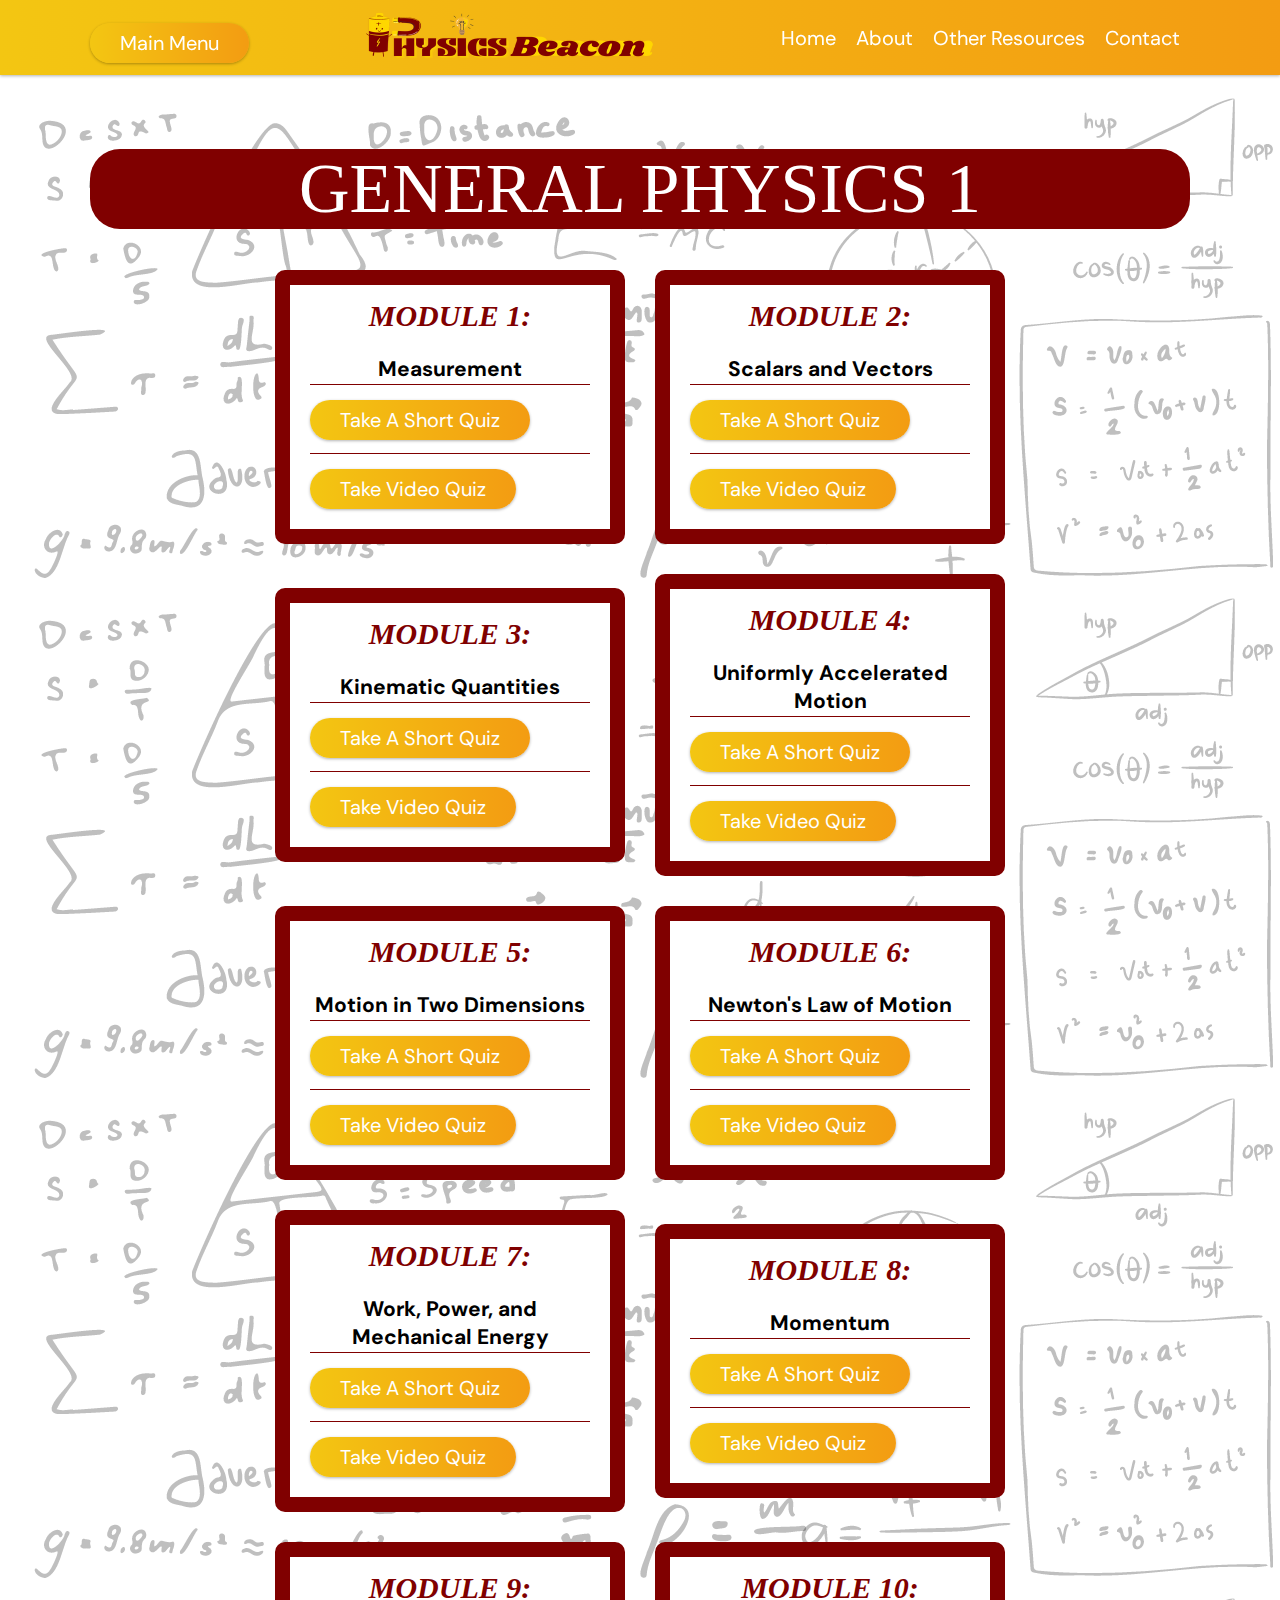
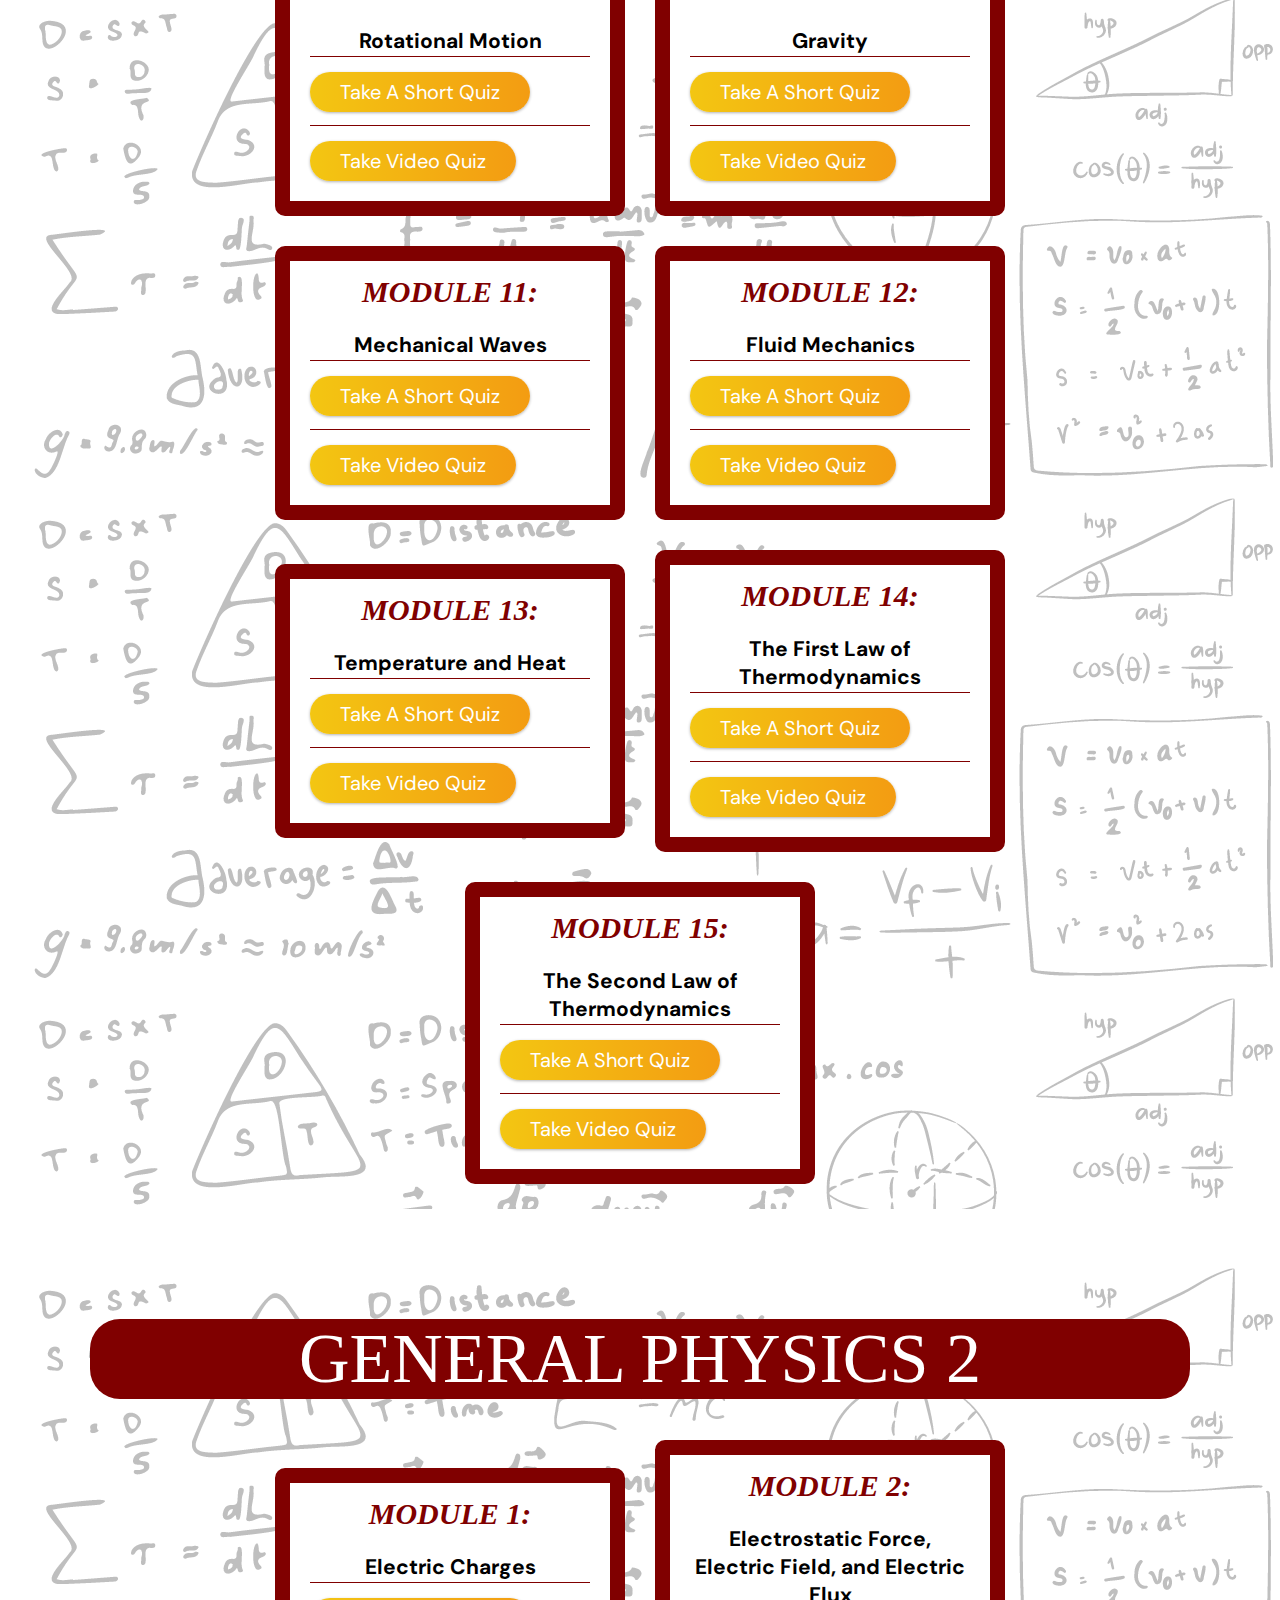
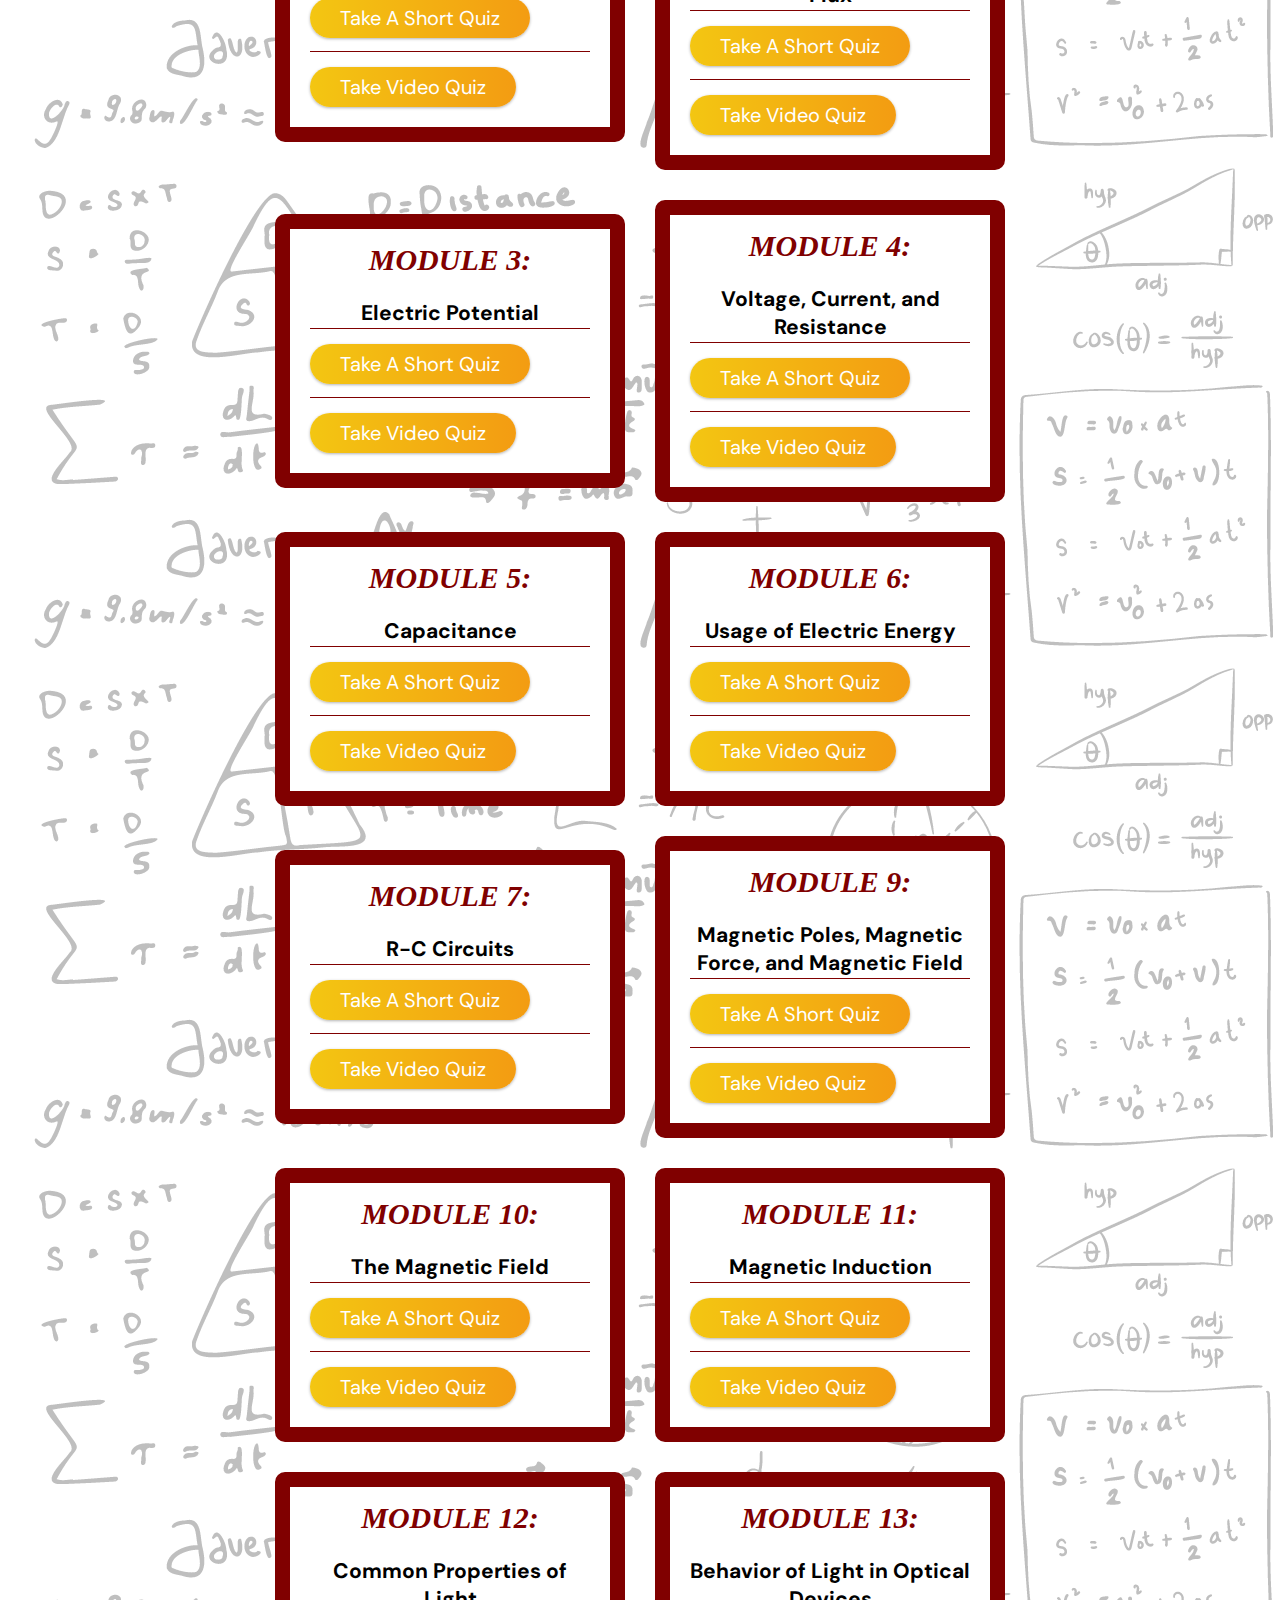
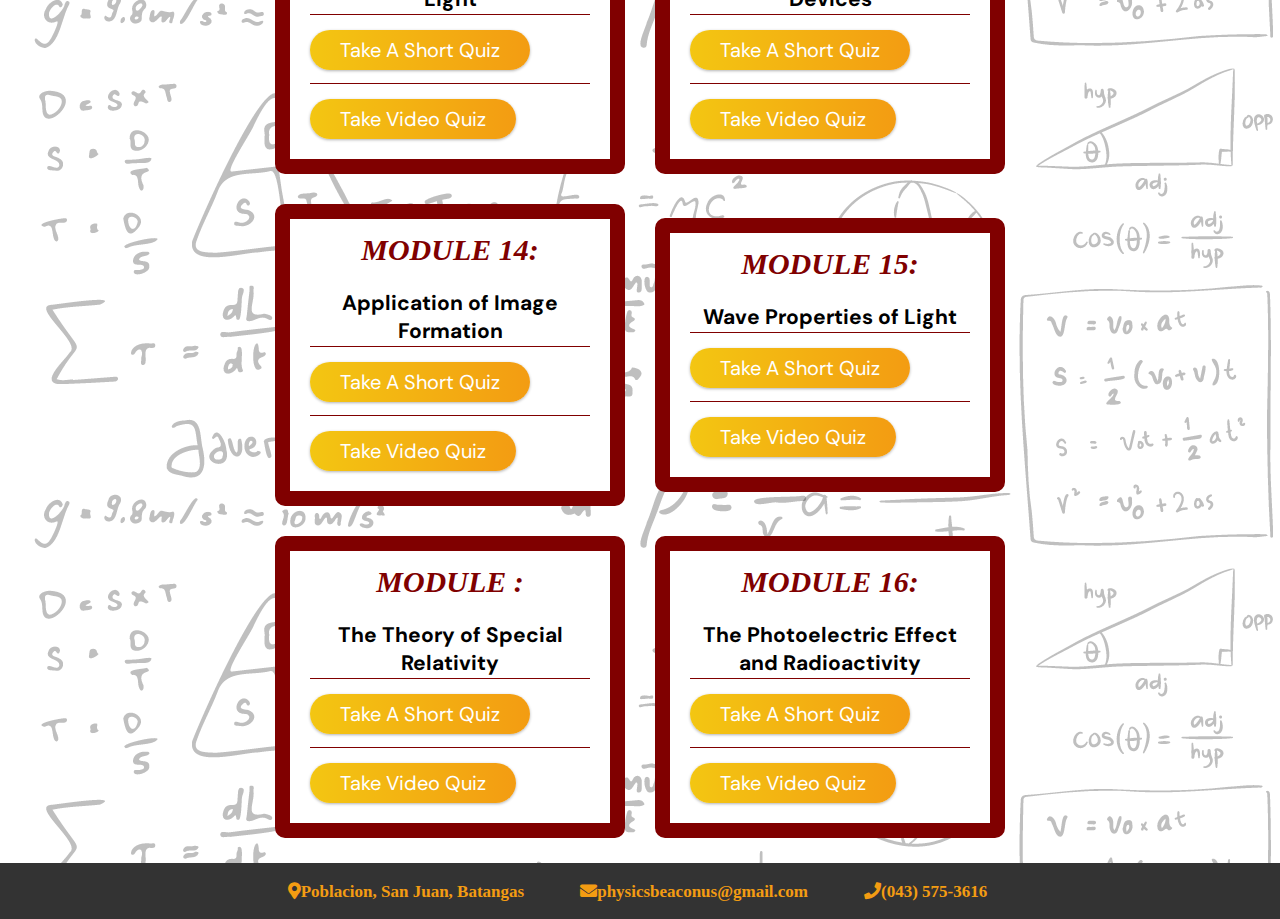
<file: quizzes.html>
<!DOCTYPE html>
<html lang="en">

<head>
    <meta charset="UTF-8">
    <meta name="viewport" content="width=device-width, initial-scale=1.0">
    <title>Physics Beacon</title>

    <!-- google fonts cdn link  -->
    <link rel="preconnect" href="https://fonts.gstatic.com">
    <link href="https://fonts.googleapis.com/css2?family=Open+Sans:wght@300;400;600&display=swap" rel="stylesheet">

    <!-- font awesome cdn link  -->
    <link rel="stylesheet" href="https://cdnjs.cloudflare.com/ajax/libs/font-awesome/5.15.2/css/all.min.css">

    <!-- custom css file link  -->
    <link rel="stylesheet" href="style.css">

</head>

<body>

    <!-- header section starts  -->

    <header>
        <a href="getstarted.html"><button class="btn">Main Menu</button></a>
        <img src="logo(2).png">

        <nav class="navbar">
            <ul>
              
                <li><a class="active" href="index.html">home</a></li>
                <li><a href="index.html">about</a></li>
                <li><a href="index.html">Other Resources</a></li>
                <li><a href="index.html">contact</a></li>
            </ul>
        </nav>



    </header>
    <br> <br> <br>
    <section class="thehead" id="thehead">
        <div class="book">
            GENERAL PHYSICS 1
        </div><br><br>
        <div class="themain" id="themain">
            <div class="box"><br>
                <h1>MODULE 1:</h1>

                <div class="content ">
                    <p class="title">Measurement</p>


                    <div class="info">
                        <div class="dropdown">
                            <button class="dropbtn">Take a Short Quiz</button>
                            <div class="dropdown-content">
                                <h1>QUESTION</h1>
                                <p>What is the comparison of an unknown quantity with a known fixed quantity of the same kind?</p>

                                <h6>a. Value</h6>
                                <h5>b. Measurement</h5>
                                <h6>c. Quantity</h6>
                                <h6>d. Magnitude</h6>


                            </div>
                        </div>
                    </div>
                    <br>
                    <div class="info">
                        <a href="https://www.youtube.com/watch?v=BO0tH5sFUgM" target="_blank" rel="noreferrer noopener"> <button class="btn">Take Video Quiz</button></a>
                    </div>
                </div>
            </div>

            <div class="box"><br>
                <h1>MODULE 2:</h1>

                <div class="content ">
                    <p class="title">Scalars and Vectors</p>


                    <div class="info">
                        <div class="dropdown">
                            <button class="dropbtn">Take a Short Quiz</button>
                            <div class="dropdown-content">
                                <h1>QUESTION</h1>
                                <p>Which of the following is NOT a physical quantity of vector quantity?</p>

                                <h6>a. Velocity</h6>
                                <h6>b. Acceleration</h6>
                                <h5>c. Speed</h5>
                                <h6>d. Displacement</h6>


                            </div>
                        </div>
                    </div>
                    <br>
                    <div class="info">
                        <a href="https://youtu.be/C4SLqAPHrFk" target="_blank" rel="noreferrer noopener"> <button class="btn">Take Video Quiz</button></a>
                    </div>
                </div>
            </div>

            <div class="box"><br>
                <h1>MODULE 3:</h1>

                <div class="content ">
                    <p class="title">Kinematic Quantities</p>


                    <div class="info">
                        <div class="dropdown">
                            <button class="dropbtn">Take a Short Quiz</button>
                            <div class="dropdown-content">
                                <h1>QUESTION</h1>
                                <p>What is the S.I Unit for Speed and Velocity</p>

                                <h5>a. M/S</h5>
                                <h6>b. M</h6>
                                <h6>c. M/S^2</h6>
                                <h6>d. S</h6>


                            </div>
                        </div>
                    </div>
                    <br>
                    <div class="info">
                        <a href="https://youtu.be/tgKpZmZRysk" target="_blank" rel="noreferrer noopener"> <button class="btn">Take Video Quiz</button></a>
                    </div>
                </div>
            </div>

            <div class="box"><br>
                <h1>MODULE 4:</h1>

                <div class="content ">
                    <p class="title">Uniformly Accelerated Motion</p>


                    <div class="info">
                        <div class="dropdown">
                            <button class="dropbtn">Take a Short Quiz</button>
                            <div class="dropdown-content">
                                <h1>QUESTION</h1>
                                <p></p>

                                <h6>a. Speed</h6>
                                <h6>b. Time</h6>
                                <h6>c. Acceleration</h6>
                                <h5>d. Velocity</h5>


                            </div>
                        </div>
                    </div>
                    <br>
                    <div class="info">
                        <a href="https://youtu.be/rjX7n6obCsU" target="_blank" rel="noreferrer noopener"> <button class="btn">Take Video Quiz</button></a>
                    </div>
                </div>
            </div>

            <div class="box"><br>
                <h1>MODULE 5:</h1>

                <div class="content ">
                    <p class="title">Motion in Two Dimensions</p>


                    <div class="info">
                        <div class="dropdown">
                            <button class="dropbtn">Take a Short Quiz</button>
                            <div class="dropdown-content">
                                <h1>QUESTION</h1>
                                <p>The path followed by a projectile flying or an object moving under the action of given forces is called?</p>

                                <h6>a. Projectile Motion</h6>
                                <h5>b. Trajectory</h5>
                                <h6>c. Air Resistance</h6>
                                <h6>d. Vertical Motion</h6>


                            </div>
                        </div>
                    </div>
                    <br>
                    <div class="info">
                        <a href="" target="_blank" rel="noreferrer noopener"> <button class="btn">Take Video Quiz</button></a>
                    </div>
                </div>
            </div>

            <div class="box"><br>
                <h1>MODULE 6:</h1>

                <div class="content ">
                    <p class="title">Newton's Law of Motion</p>


                    <div class="info">
                        <div class="dropdown">
                            <button class="dropbtn">Take a Short Quiz</button>
                            <div class="dropdown-content">
                                <h1>QUESTION</h1>
                                <p>Which Newton’s law of motion states that an object at rest will remain at rest unless acted on by an unbalanced force?</p>

                                <h5>a. Law of Inertia</h5>
                                <h6>b. Law of Mass and Acceleration</h6>
                                <h6>c. Law of Interaction</h6>


                            </div>
                        </div>
                    </div>
                    <br>
                    <div class="info">
                        <a href="https://youtu.be/do1GGD744dw" target="_blank" rel="noreferrer noopener"> <button class="btn">Take Video Quiz</button></a>
                    </div>
                </div>
            </div>

            <div class="box"><br>
                <h1>MODULE 7:</h1>

                <div class="content ">
                    <p class="title"> Work, Power, and Mechanical Energy</p>


                    <div class="info">
                        <div class="dropdown">
                            <button class="dropbtn">Take a Short Quiz</button>
                            <div class="dropdown-content">
                                <h1>QUESTION</h1>
                                <p>What makes Machines 100% efficient?</p>

                                <h6>a. Power</h6>
                                <h6>b. Work</h6>
                                <h6>c. Energy</h6>
                                <h5>d. Friction</h5>


                            </div>
                        </div>
                    </div>
                    <br>
                    <div class="info">
                        <a href="https://youtu.be/9Z9_0CRa-8Q" target="_blank" rel="noreferrer noopener"> <button class="btn">Take Video Quiz</button></a>
                    </div>
                </div>
            </div>

            <div class="box"><br>
                <h1>MODULE 8:</h1>

                <div class="content ">
                    <p class="title">Momentum</p>


                    <div class="info">
                        <div class="dropdown">
                            <button class="dropbtn">Take a Short Quiz</button>
                            <div class="dropdown-content">
                                <h1>QUESTION</h1>
                                <p>Momentum of the system is conserved only when?</p>

                                <h6>a. There is external force acting on the system</h6>
                                <h5>b. There is no external force acting on the system</h5>
                                <h6>c. There is internal force acting on the system</h6>
                                <h6>d. There is no internal force acting on the system</h6>


                            </div>
                        </div>
                    </div>
                    <br>
                    <div class="info">
                        <a href="" target="_blank" rel="noreferrer noopener"> <button class="btn">Take Video Quiz</button></a>
                    </div>
                </div>
            </div>

            <div class="box"><br>
                <h1>MODULE 9:</h1>

                <div class="content ">
                    <p class="title">Rotational Motion</p>


                    <div class="info">
                        <div class="dropdown">
                            <button class="dropbtn">Take a Short Quiz</button>
                            <div class="dropdown-content">
                                <h1>QUESTION</h1>
                                <p>What types of objects in the universe have a gravitational pull?</p>

                                <h6>a. Heavy Objects</h6>
                                <h6>b. Light Objects</h6>
                                <h6>c. Flying Objects</h6>
                                <h5>d. All types of Objects</h5>


                            </div>
                        </div>
                    </div>
                    <br>
                    <div class="info">
                        <a href="https://youtu.be/onmAO4fbtyE" target="_blank" rel="noreferrer noopener"> <button class="btn">Take Video Quiz</button></a>
                    </div>
                </div>
            </div>

            <div class="box"><br>
                <h1>MODULE 10:</h1>

                <div class="content ">
                    <p class="title">Gravity</p>


                    <div class="info">
                        <div class="dropdown">
                            <button class="dropbtn">Take a Short Quiz</button>
                            <div class="dropdown-content">
                                <h1>QUESTION</h1>
                                <p>What is the formula for tension of the string producing a wave?</p>

                                <h6>a. V = Sqrt(T * L / m)</h6>
                                <h6>b. Vy * delta m</h6>
                                <h5>c. T = V^2 * m / L</h5>
                                <h6>d. Fy = T * sin(theta)</h6>


                            </div>
                        </div>
                    </div>
                    <br>
                    <div class="info">
                        <a href="https://www.youtube.com/watch?v=BVgemK1Y2wA" target="_blank" rel="noreferrer noopener"> <button class="btn">Take Video Quiz</button></a>
                    </div>
                </div>
            </div>

            <div class="box"><br>
                <h1>MODULE 11:</h1>

                <div class="content">
                    <p class="title">Mechanical Waves</p>


                    <div class="info">
                        <div class="dropdown">
                            <button class="dropbtn">Take a Short Quiz</button>
                            <div class="dropdown-content">
                                <h1>QUESTION</h1>
                                <p>A non-solid state of matter in which the atoms or molecules are free to move past each other. </p>

                                <h6>a. Solid</h6>
                                <h5>b. Fluid</h5>
                                <h6>c. Plasma</h6>
                                <h6>d. Gas</h6>


                            </div>
                        </div>
                    </div>
                    <br>
                    <div class="info">
                        <a href="https://youtu.be/qm1hDJrIYwE" target="_blank" rel="noreferrer noopener"> <button class="btn">Take Video Quiz</button></a>
                    </div>
                </div>
            </div>

            <div class="box"><br>
                <h1>MODULE 12:</h1>

                <div class="content ">
                    <p class="title">Fluid Mechanics</p>


                    <div class="info">
                        <div class="dropdown">
                            <button class="dropbtn">Take a Short Quiz</button>
                            <div class="dropdown-content">
                                <h1>QUESTION</h1>
                                <p>Any physical property that changes measurably with temperature is called?</p>

                                <h6>a. Temperature</h6>
                                <h6>b. Heat</h6>
                                <h5>c. Thermometric property</h5>
                                <h6>d. Electromotive force</h6>


                            </div>
                        </div>
                    </div>
                    <br>
                    <div class="info">
                        <a href="https://youtu.be/JaCWbFBn2bA" target="_blank" rel="noreferrer noopener"> <button class="btn">Take Video Quiz</button></a>
                    </div>
                </div>
            </div>

            <div class="box"><br>
                <h1>MODULE 13:</h1>

                <div class="content ">
                    <p class="title">Temperature and Heat</p>


                    <div class="info">
                        <div class="dropdown">
                            <button class="dropbtn">Take a Short Quiz</button>
                            <div class="dropdown-content">
                                <h1>QUESTION</h1>
                                <p>It is the sum of the kinetic and potential energies of all particles in the system?</p>

                                <h5>a. Internal Energy</h5>
                                <h6>b. External Energy</h6>
                                <h6>c. Thermodynamics</h6>
                                <h6>d. Work</h6>


                            </div>
                        </div>
                    </div>
                    <br>
                    <div class="info">
                        <a href="https://youtu.be/a1p_SHtOA48" target="_blank" rel="noreferrer noopener"> <button class="btn">Take Video Quiz</button></a>
                    </div>
                </div>
            </div>

            <div class="box"><br>
                <h1>MODULE 14:</h1>

                <div class="content ">
                    <p class="title">The First Law of Thermodynamics</p>


                    <div class="info">
                        <div class="dropdown">
                            <button class="dropbtn">Take a Short Quiz</button>
                            <div class="dropdown-content">
                                <h1>QUESTION</h1>
                                <p>It is a hypothetical body with large thermal energy capacity, which is able to absorb or supply a finite amount of heat without undergoing any change in its temperature.
                                </p>

                                <h6>a. Thermal energy capacity</h6>
                                <h5>b. Thermal energy reservoir</h5>
                                <h6>c. Heat engine</h6>
                                <h6>d. Entropy</h6>


                            </div>
                        </div>
                    </div>
                    <br>
                    <div class="info">
                        <a href="https://youtu.be/kuKSYd6Xm2o" target="_blank" rel="noreferrer noopener"> <button class="btn">Take Video Quiz</button></a>
                    </div>
                </div>
            </div>

            <div class="box"><br>
                <h1>MODULE 15:</h1>

                <div class="content ">
                    <p class="title">The Second Law of Thermodynamics</p>


                    <div class="info">
                        <div class="dropdown">
                            <button class="dropbtn">Take a Short Quiz</button>
                            <div class="dropdown-content">
                                <h1>QUESTION</h1>
                                <p>It is the material that easily allows the flow of electricity.</p>

                                <h5>a. Conductor</h5>
                                <h6>b. Insulator</h6>
                                <h6>c. Electric Field</h6>
                                <h6>d. Electricity</h6>


                            </div>
                        </div>
                    </div>
                    <br>
                    <div class="info">
                        <a href="https://youtu.be/toDzummfQWk" target="_blank" rel="noreferrer noopener"> <button class="btn">Take Video Quiz</button></a>
                    </div>
                </div>
            </div>


        </div>

    </section>

    <section class="theheads">

        <div class="book">
            GENERAL PHYSICS 2
        </div><br><br>
        <div class="themain" id="themain">
            <div class="box"><br>
                <h1>MODULE 1:</h1>

                <div class="content ">
                    <p class="title">Electric Charges</p>


                    <div class="info">
                        <div class="dropdown">
                            <button class="dropbtn">Take a Short Quiz</button>
                            <div class="dropdown-content">
                                <h1>QUESTION</h1>
                                <p>It is the material that easily allows the flow of electricity.</p>

                                <h5>a. Conductor</h5>
                                <h6>b. Insulator</h6>
                                <h6>c. Electric Field</h6>
                                <h6>d. Electricity</h6>


                            </div>
                        </div>
                    </div>
                    <br>
                    <div class="info">
                        <a href="https://youtu.be/v4Kk7BX2ZOI" target="_blank" rel="noreferrer noopener"> <button class="btn">Take Video Quiz</button></a>
                    </div>
                </div>
            </div>

            <div class="box"><br>
                <h1>MODULE 2:</h1>

                <div class="content ">
                    <p class="title">Electrostatic Force, Electric Field, and Electric Flux</p>


                    <div class="info">
                        <div class="dropdown">
                            <button class="dropbtn">Take a Short Quiz</button>
                            <div class="dropdown-content">
                                <h1>QUESTION</h1>
                                <p>It is an atom that has an imbalance of the number of protons and electrons.</p>

                                <h6>a. Protons</h6>
                                <h5>b. Ions</h5>
                                <h6>c. Electron</h6>
                                <h6>d. Cations</h6>


                            </div>
                        </div>
                    </div>
                    <br>
                    <div class="info">
                        <a href="https://youtu.be/PINYGGov7Iw OR https://youtu.be/vWwk4ZgYeE8" target="_blank" rel="noreferrer noopener"> <button class="btn">Take Video Quiz</button></a>
                    </div>
                </div>
            </div>

            <div class="box"><br>
                <h1>MODULE 3:</h1>

                <div class="content ">
                    <p class="title">Electric Potential</p>


                    <div class="info">
                        <div class="dropdown">
                            <button class="dropbtn">Take a Short Quiz</button>
                            <div class="dropdown-content">
                                <h1>QUESTION</h1>
                                <p>It is the ability to store charge and potential energy.</p>

                                <h6>a. Electric Potential</h6>
                                <h6>b. Uniform Electric Fields</h6>
                                <h5>c. Capacitance</h5>
                                <h6>d. Potential Energy</h6>


                            </div>
                        </div>
                    </div>
                    <br>
                    <div class="info">
                        <a href="https://youtu.be/vWwk4ZgYeE8" target="_blank" rel="noreferrer noopener"> <button class="btn">Take Video Quiz</button></a>
                    </div>
                </div>
            </div>

            <div class="box"><br>
                <h1>MODULE 4:</h1>

                <div class="content ">
                    <p class="title">Voltage, Current, and Resistance</p>


                    <div class="info">
                        <div class="dropdown">
                            <button class="dropbtn">Take a Short Quiz</button>
                            <div class="dropdown-content">
                                <h1>QUESTION</h1>
                                <p>A closed loop that carries electricity.</p>

                                <h6>a. Current</h6>
                                <h6>b. Voltage</h6>
                                <h6>c. Units</h6>
                                <h5>d. Circuit</h5>


                            </div>
                        </div>
                    </div>
                    <br>
                    <div class="info">
                        <a href="https://youtu.be/1EDuONwhlEo" target="_blank" rel="noreferrer noopener"> <button class="btn">Take Video Quiz</button></a>
                    </div>
                </div>
            </div>

            <div class="box"><br>
                <h1>MODULE 5:</h1>

                <div class="content ">
                    <p class="title">Capacitance</p>


                    <div class="info">
                        <div class="dropdown">
                            <button class="dropbtn">Take a Short Quiz</button>
                            <div class="dropdown-content">
                                <h1>QUESTION</h1>
                                <p>The ability of the insulating material between the plates to separate charge- the resistance of the material to an electric field passing through it.</p>

                                <h6>a. Electricity</h6>
                                <h5>b. Permittivity</h5>
                                <h6>c. Capacity</h6>
                                <h6>d. Conductivity</h6>


                            </div>
                        </div>
                    </div>
                    <br>
                    <div class="info">
                        <a href="" target="_blank" rel="noreferrer noopener"> <button class="btn">Take Video Quiz</button></a>
                    </div>
                </div>
            </div>

            <div class="box"><br>
                <h1>MODULE 6:</h1>

                <div class="content ">
                    <p class="title">Usage of Electric Energy</p>


                    <div class="info">
                        <div class="dropdown">
                            <button class="dropbtn">Take a Short Quiz</button>
                            <div class="dropdown-content">
                                <h1>QUESTION</h1>
                                <p>It is a circuit that contains two or more branches.</p>

                                <h6>a. Open Circuit</h6>
                                <h6>b. Close Circuit</h6>
                                <h5>c. Parallel Circuit</h5>
                                <h6>d. Series Circuit</h6>


                            </div>
                        </div>
                    </div>
                    <br>
                    <div class="info">
                        <a href="https://youtu.be/QMGG5rUB73k" target="_blank" rel="noreferrer noopener"> <button class="btn">Take Video Quiz</button></a>
                    </div>
                </div>
            </div>

            <div class="box"><br>
                <h1>MODULE 7:</h1>

                <div class="content ">
                    <p class="title">R-C Circuits</p>


                    <div class="info">
                        <div class="dropdown">
                            <button class="dropbtn">Take a Short Quiz</button>
                            <div class="dropdown-content">
                                <h1>QUESTION</h1>
                                <p>An electrical component that limits or regulates the flow of electrical current in an electronic circuit.</p>

                                <h5>a. Resistor</h5>
                                <h6>b. Fuse</h6>
                                <h6>c. Circuit</h6>
                                <h6>d. Battery</h6>


                            </div>
                        </div>
                    </div>
                    <br>
                    <div class="info">
                        <a href="https://youtu.be/xvisvdOBbKo" target="_blank" rel="noreferrer noopener"> <button class="btn">Take Video Quiz</button></a>
                    </div>
                </div>
            </div>

            <div class="box"><br>
                <h1>MODULE 9:</h1>

                <div class="content ">
                    <p class="title">Magnetic Poles, Magnetic Force, and Magnetic Field
                    </p>


                    <div class="info">
                        <div class="dropdown">
                            <button class="dropbtn">Take a Short Quiz</button>
                            <div class="dropdown-content">
                                <h1>QUESTION</h1>
                                <p>The ends of a magnetic object, where the magnetic force is strongest.</p>

                                <h6>a. Magnetic Force</h6>
                                <h5>b. Magnetic Pole</h5>
                                <h6>c. Electric Charge</h6>
                                <h6>d. Magnetic Field</h6>


                            </div>
                        </div>
                    </div>
                    <br>
                    <div class="info">
                        <a href="https://youtu.be/10jRTmaozl0" target="_blank" rel="noreferrer noopener"> <button class="btn">Take Video Quiz</button></a>
                    </div>
                </div>
            </div>

            <div class="box"><br>
                <h1>MODULE 10:</h1>

                <div class="content ">
                    <p class="title">The Magnetic Field</p>


                    <div class="info">
                        <div class="dropdown">
                            <button class="dropbtn">Take a Short Quiz</button>
                            <div class="dropdown-content">
                                <h1>QUESTION</h1>
                                <p>A type of magnet in which the magnetic field is produced by an electric current. </p>

                                <h6>a. Electromagnetic Field</h6>
                                <h6>b. Potential Energy</h6>
                                <h6>c. Kinetic Energy</h6>
                                <h5>d. Electromagnet</h5>


                            </div>
                        </div>
                    </div>
                    <br>
                    <div class="info">
                        <a href="https://youtu.be/bxcWQaURPzo" target="_blank" rel="noreferrer noopener"> <button class="btn">Take Video Quiz</button></a>
                    </div>
                </div>
            </div>

            <div class="box"><br>
                <h1>MODULE 11:</h1>

                <div class="content ">
                    <p class="title">
                        Magnetic Induction
                    </p>


                    <div class="info">
                        <div class="dropdown">
                            <button class="dropbtn">Take a Short Quiz</button>
                            <div class="dropdown-content">
                                <h1>QUESTION</h1>
                                <p>The ends of a magnetic object, where the magnetic force is strongest.
                                </p>

                                <h6>a. Magnetic Force</h6>
                                <h5>b. Magnetic Pole</h5>
                                <h6>c. Electric Charge</h6>
                                <h6>d. Magnetic Field</h6>


                            </div>
                        </div>
                    </div>
                    <br>
                    <div class="info">
                        <a href="https://youtu.be/O25WWeLR6Io" target="_blank" rel="noreferrer noopener"> <button class="btn">Take Video Quiz</button></a>
                    </div>
                </div>
            </div>

            <div class="box"><br>
                <h1>MODULE 12:</h1>

                <div class="content ">
                    <p class="title">Common Properties of Light</p>


                    <div class="info">
                        <div class="dropdown">
                            <button class="dropbtn">Take a Short Quiz</button>
                            <div class="dropdown-content">
                                <h1>QUESTION</h1>
                                <p>It is a property of a device describing how efficient it is at inducing emf in another device.
                                </p>

                                <h5>a. Inductance</h5>
                                <h6>b. Impedance</h6>
                                <h6>c. Back emf</h6>
                                <h6>d. Capacitive Reactance</h6>


                            </div>
                        </div>
                    </div>
                    <br>
                    <div class="info">
                        <a href="https://youtu.be/zaBhQCeirFw" target="_blank" rel="noreferrer noopener"> <button class="btn">Take Video Quiz</button></a>
                    </div>
                </div>
            </div>

            <div class="box"><br>
                <h1>MODULE 13:</h1>

                <div class="content ">
                    <p class="title">Behavior of Light in Optical Devices</p>


                    <div class="info">
                        <div class="dropdown">
                            <button class="dropbtn">Take a Short Quiz</button>
                            <div class="dropdown-content">
                                <h1>QUESTION</h1>
                                <p>It is the bending of light as it travels from one material to another material.</p>

                                <h6>a. Reflection</h6>
                                <h6>b. Binoculars</h6>
                                <h5>c. Refraction</h5>
                                <h6>d. Light</h6>


                            </div>
                        </div>
                    </div>
                    <br>
                    <div class="info">
                        <a href="https://www.youtube.com/watch?v=m7piLuIFoUA" target="_blank" rel="noreferrer noopener"> <button class="btn">Take Video Quiz</button></a>
                    </div>
                </div>
            </div>

            <div class="box"><br>
                <h1>MODULE 14:</h1>

                <div class="content ">
                    <p class="title">Application of Image Formation</p>


                    <div class="info">
                        <div class="dropdown">
                            <button class="dropbtn">Take a Short Quiz</button>
                            <div class="dropdown-content">
                                <h1>QUESTION</h1>
                                <p>The radiographic misrepresentation of either the size or shape of the atomic part.
                                </p>

                                <h6>a. Density</h6>
                                <h6>b. Contrast</h6>
                                <h6>c. Spatial Resolution</h6>
                                <h5>d. Distortion</h5>


                            </div>
                        </div>
                    </div>
                    <br>
                    <div class="info">
                        <a href="https://www.youtube.com/watch?v" target="_blank" rel="noreferrer noopener"> <button class="btn">Take Video Quiz</button></a>
                    </div>
                </div>
            </div>

            <div class="box"><br>
                <h1>MODULE 15:</h1>

                <div class="content ">
                    <p class="title">Wave Properties of Light</p>


                    <div class="info">
                        <div class="dropdown">
                            <button class="dropbtn">Take a Short Quiz</button>
                            <div class="dropdown-content">
                                <h1>QUESTION</h1>
                                <p>The reflection produced by a smooth surface.</p>

                                <h5>a. Specular Reflection</h5>
                                <h6>b. Diffuse Reflection</h6>
                                <h6>c. Focal Point</h6>
                                <h6>d. Virtual Images</h6>


                            </div>
                        </div>
                    </div>
                    <br>
                    <div class="info">
                        <a href="" target="_blank" rel="noreferrer noopener"> <button class="btn">Take Video Quiz</button></a>
                    </div>
                </div>
            </div>

            <div class="box"><br>
                <h1>MODULE :</h1>

                <div class="content ">
                    <p class="title">The Theory of Special Relativity</p>


                    <div class="info">
                        <div class="dropdown">
                            <button class="dropbtn">Take a Short Quiz</button>
                            <div class="dropdown-content">
                                <h1>QUESTION</h1>
                                <p>The shortening of an object along its direction of motion as its speed approaches the speed of light, as measured by an observer not moving with the object.</p>

                                <h6>a. Proper Time Interval</h6>
                                <h5>b. Length Contraction</h5>
                                <h6>c. Time Dilation</h6>
                                <h6>d. Binomial Expansion</h6>


                            </div>
                        </div>
                    </div>
                    <br>
                    <div class="info">
                        <a href="https://youtu.be/eBYZ15iolL0" target="_blank" rel="noreferrer noopener"> <button class="btn">Take Video Quiz</button></a>
                    </div>
                </div>
            </div>

            <div class="box"><br>
                <h1>MODULE 16:</h1>

                <div class="content ">
                    <p class="title">The Photoelectric Effect and Radioactivity
                    </p>


                    <div class="info">
                        <div class="dropdown">
                            <button class="dropbtn">Take a Short Quiz</button>
                            <div class="dropdown-content">
                                <h1>QUESTION</h1>
                                <p> It is the minimum light frequency necessary to eject an electron from a given metal.
                                </p>

                                <h5>a. Threshold Frequency</h5>
                                <h6>b. Work Function</h6>
                                <h6>c. Photon</h6>
                                <h6>d. Electron Volt</h6>


                            </div>
                        </div>
                    </div>
                    <br>
                    <div class="info">
                        <a href="https://youtu.be/agSGWYYaXy4" target="_blank" rel="noreferrer noopener"> <button class="btn">Take Video Quiz</button></a>
                    </div>
                </div>
            </div>

        </div>


    </section>

    <!-- footer section starts  -->

    <div class="footer ">

        <div class="box-container ">
            <p> <i class="fas fa-map-marker-alt ">Poblacion, San Juan, Batangas</i> </p>
            <p> <i class="fas fa-envelope ">physicsbeaconus@gmail.com</i> </p>
            <p> <i class="fas fa-phone ">(043) 575-3616</i> </p>

        </div>


    </div>

    <!-- footer section ends -->

    <!-- jquery cdn link  -->
    <script src="https://cdnjs.cloudflare.com/ajax/libs/jquery/3.6.0/jquery.min.js "></script>

    <!-- custom js file link  -->
    <script src="app.js "></script>

</body>

</html>
</file>
<file: style.css>
@import url('https://fonts.googleapis.com/css2?family=Cormorant+Garamond:wght@300&family=DM+Sans&display=swap');
                                     :root {
                                        --gradient: linear-gradient(90deg, #f3c612, #f39c12);
                                    }
                                    
                                    * {
                                        font-family: 'DM Sans', sans-serif;
                                        margin: 0;
                                        padding: 0;
                                        box-sizing: border-box;
                                        border: none;
                                        outline: none;
                                        text-decoration: none;
                                        text-transform: capitalize;
                                        transition: all .2s linear;
                                    }
                                    
                                    *::selection {
                                        background: #800000;
                                        color: #fff;
                                    }
                                    
                                    html {
                                        font-size: 62.5%;
                                        overflow-x: hidden;
                                    }
                                    
                                    html::-webkit-scrollbar {
                                        width: 1.5rem;
                                    }
                                    
                                    html::-webkit-scrollbar-track {
                                        background: #333;
                                    }
                                    
                                    html::-webkit-scrollbar-thumb {
                                        background: linear-gradient(#f1c40f, #f39c12);
                                    }
                                    
                                    h3,
                                    h1 {
                                        font-family: 'Cormorant Garamond', serif;
                                        font-style: italic;
                                        font-weight: 400;
                                        line-height: 1.2;
                                    }
                                    
                                    section {
                                        min-height: 100vh;
                                        padding: 1rem 7%;
                                        padding-top: 6rem;
                                    }
                                    
                                    .btn {
                                        padding: .7rem 3rem;
                                        font-size: 2rem;
                                        color: #fff;
                                        background: var(--gradient);
                                        border-radius: 5rem;
                                        margin-top: 1rem;
                                        cursor: pointer;
                                        box-shadow: 0 .1rem .3rem rgba(0, 0, 0, .3);
                                        position: relative;
                                        overflow: hidden;
                                        z-index: 0;
                                    }
                                    
                                    .btn::before {
                                        position: absolute;
                                        top: -1rem;
                                        left: -100%;
                                        background: #fff9;
                                        height: 150%;
                                        width: 20%;
                                        transform: rotate(25deg);
                                        z-index: -1;
                                    }
                                    
                                    .btn:hover::before {
                                        transition: .3s linear;
                                        left: 120%;
                                    }
                                    
                                    .heading {
                                        color: #444;
                                        padding: 1rem;
                                        font-size: 4rem;
                                        text-align: center;
                                    }
                                    
                                    header {
                                        width: 100%;
                                        display: flex;
                                        align-items: center;
                                        justify-content: space-between;
                                        position: fixed;
                                        top: 0;
                                        left: 0;
                                        z-index: 1000;
                                        padding: 0 7%;
                                        background: var(--gradient);
                                        box-shadow: 0 .1rem .3rem rgba(0, 0, 0, .3);
                                    }
                                    
                                    header img {
                                        margin: 0;
                                        width: 300px;
                                        height: 75px;
                                    }
                                    
                                    header .navbar ul {
                                        display: flex;
                                        align-items: center;
                                        justify-content: center;
                                        list-style: none;
                                    }
                                    
                                    header .navbar ul li {
                                        margin: 0 1rem;
                                    }
                                    
                                    header .navbar ul li a {
                                        font-size: 2rem;
                                        color: #fff;
                                    }
                                    
                                    header .navbar ul li a.active,
                                    header .navbar ul li a:hover {
                                        color: #444;
                                    }
                                    
                                    header #menu {
                                        font-size: 3rem;
                                        color: #fff;
                                        cursor: pointer;
                                        display: none;
                                    }
                                    
                                    .home {
                                        display: flex;
                                        align-items: center;
                                        justify-content: center;
                                        flex-flow: column;
                                        position: relative;
                                        text-align: center
                                    }
                                    
                                    .getstarted {
                                        display: flex;
                                        align-items: center;
                                        justify-content: center;
                                        flex-flow: column;
                                        background: url(TRY\(4\).png);
                                        background-repeat: no-repeat;
                                        background-size: contain;
                                        background-position: center;
                                        background-attachment: fixed;
                                        position: relative;
                                        text-align: center;
                                        text-emphasis: none;
                                        text-decoration: none;
                                        margin: auto;
                                    }
                                    
                                    .getstarted .box-container {
                                        display: flex;
                                        align-items: center;
                                        justify-content: center;
                                        flex-wrap: wrap;
                                        width: 10rem;
                                    }
                                    
                                    .practiceproblems {
                                        display: flex;
                                        align-items: center;
                                        justify-content: center;
                                        flex-flow: column;
                                        background: url(TRY\(4\).png);
                                        background-repeat: no-repeat;
                                        background-size: contain;
                                        background-position: center;
                                        background-attachment: fixed;
                                        position: relative;
                                        text-align: center;
                                        text-emphasis: none;
                                        text-decoration: none;
                                        margin: auto;
                                    }
                                    
                                    input[type="text"] {
                                        padding: 1em;
                                    }
                                    
                                    @keyframes animate {
                                        0% {
                                            background-position-x: 0rem;
                                        }
                                        100% {
                                            background-position-x: 100rem;
                                        }
                                    }
                                    
                                    .about {
                                        display: flex;
                                        align-items: center;
                                        justify-content: center;
                                        flex-wrap: wrap;
                                    }
                                    
                                    .about .image {
                                        flex: 1 1 40rem;
                                    }
                                    
                                    .about .image img {
                                        height: 500px;
                                        width: 500px;
                                    }
                                    
                                    .about .content {
                                        flex: 1 1 40rem;
                                    }
                                    
                                    .about .content h3 {
                                        font-size: 4rem;
                                        color: maroon;
                                        font-style: bold;
                                    }
                                    
                                    .about .content p {
                                        font-size: 2rem;
                                        color: black;
                                        padding: 1rem 0;
                                        text-transform: none;
                                        text-align: justify;
                                        line-height: 18pt;
                                    }
                                    
                                    .contact {
                                        background: maroon;
                                    }
                                    
                                    .contact .heading {
                                        color: #fff;
                                    }
                                    
                                    .contact .row {
                                        display: flex;
                                        align-items: flex-start;
                                        justify-content: center;
                                        flex-wrap: wrap;
                                    }
                                    
                                    .contact .row form {
                                        flex: 1 1 50rem;
                                        background: white;
                                        padding: 2rem;
                                        display: flex;
                                        justify-content: space-between;
                                        flex-wrap: wrap;
                                        margin-top: 3rem;
                                        align-items: flex-start;
                                        border-radius: 25px;
                                    }
                                    
                                    .contact .row form .box {
                                        height: 5rem;
                                        width: 49%;
                                        border: .1rem solid #800000;
                                        padding: 0 1rem;
                                        margin: 1rem 0;
                                        font-size: 1.7rem;
                                        color: black;
                                        background: none;
                                        text-transform: none;
                                        border-radius: 25px;
                                    }
                                    
                                    .contact .row form .box:focus {
                                        border-color: #800000;
                                    }
                                    
                                    .contact .row form .box::placeholder {
                                        text-transform: none;
                                    }
                                    
                                    .contact .row form .address {
                                        height: 5rem;
                                        padding: 1rem;
                                        resize: none;
                                        width: 100%;
                                        border-radius: 25px;
                                    }
                                    
                                    .contact .row form .btn {
                                        background: gold;
                                        text-align: center;
                                        margin: auto;
                                        display: flex;
                                    }
                                    
                                    .contact .row form .btn:hover {
                                        background: maroon;
                                        color: white;
                                    }
                                    
                                    .contact .row .image img {
                                        height: 350px;
                                        margin-top: 2rem;
                                    }
                                    
                                    .footer {
                                        background: #333;
                                        padding: 1em;
                                    }
                                    
                                    .footer .box-container {
                                        display: flex;
                                        justify-content: center;
                                        flex-wrap: wrap;
                                    }
                                    
                                    .footer .box-container p {
                                        font-size: 1.7rem;
                                        color: #eee;
                                        padding: .7rem 1.5em;
                                    }
                                    
                                    .footer .box-container p i {
                                        padding-right: .5rem;
                                        color: #f39c12;
                                        text-transform: none;
                                    }
                                    
                                    .footer .box-container a {
                                        font-size: 1.8rem;
                                        display: block;
                                        padding: .5rem 0;
                                        color: #eee;
                                    }
                                    /* media queries  */
                                    
                                    @media (max-width:768px) {
                                        html {
                                            font-size: 55%;
                                        }
                                        header #menu {
                                            display: block;
                                        }
                                        header .navbar {
                                            position: fixed;
                                            top: -120%;
                                            left: 0;
                                            width: 100%;
                                            background: #444;
                                        }
                                        header .navbar ul {
                                            flex-flow: column;
                                            padding: 2rem 0;
                                        }
                                        header .navbar ul li {
                                            margin: 1.5rem 0;
                                            text-align: center;
                                            width: 100%;
                                        }
                                        header .navbar ul li a {
                                            font-size: 2.5rem;
                                            display: block;
                                        }
                                        header .navbar ul li a.active,
                                        header .navbar ul li a:hover {
                                            color: #f39c12;
                                        }
                                        .fa-times {
                                            transform: rotate(180deg);
                                        }
                                        header .navbar.nav-toggle {
                                            top: 6.4rem;
                                        }
                                        .home h1 {
                                            font-size: 4rem;
                                        }
                                        .home p {
                                            width: auto;
                                        }
                                        .teacher p {
                                            width: auto;
                                        }
                                        .contact .row .image {
                                            display: none;
                                        }
                                    }
                                    
                                    @media (max-width:500px) {
                                        html {
                                            font-size: 50%;
                                        }
                                        .contact .row form .box {
                                            width: 100%;
                                        }
                                    }
                                    
                                    .logo {
                                        text-align: justify;
                                    }
                                    
                                    .resources {
                                        margin-top: 5rem;
                                    }
                                    
                                    .resources .box-container {
                                        display: flex;
                                        align-items: center;
                                        justify-content: center;
                                        flex-wrap: wrap;
                                    }
                                    
                                    .resources .box-container .box {
                                        width: 35rem;
                                        border: .1rem solid maroon;
                                        position: relative;
                                        margin: 1.5rem;
                                    }
                                    
                                    .resources .box-container .box img {
                                        height: 20rem;
                                        width: 100%;
                                        object-fit: initial;
                                        background: white;
                                    }
                                    
                                    .resources .box-container .box .content {
                                        padding: 1rem;
                                    }
                                    
                                    .resources .box-container .box .content .stars i {
                                        color: #f39c12;
                                        font-size: 1.7rem;
                                        padding: 1rem .1rem;
                                    }
                                    
                                    .resources .box-container .box .content .title {
                                        color: black;
                                        font-size: 2.1rem;
                                    }
                                    
                                    .resources .box-container .box .content .title:hover {
                                        text-decoration: underline maroon;
                                    }
                                    
                                    .resources .box-container .box .content p {
                                        padding: 1rem 0;
                                        color: maroon;
                                        font-size: 1.5rem;
                                    }
                                    
                                    .resources .box-container .box .content .info {
                                        display: flex;
                                        justify-content: space-between;
                                        align-items: center;
                                        padding-top: .5rem;
                                        border-top: .1rem solid rgba(0, 0, 0, .3);
                                    }
                                    
                                    .resources .box-container .box .content .info h3 {
                                        font-size: 1.5rem;
                                        padding: 1rem;
                                        color: maroon;
                                    }
                                    
                                    .resources .box-container .box .content .info h3 i {
                                        color: #f39c12;
                                    }
                                    
                                    .sampleproblems .maincontainer {
                                        position: relative;
                                        width: 250px;
                                        height: 320px;
                                    }
                                    
                                    .videotutorials .thecontainer {
                                        position: relative;
                                        width: 250px;
                                        height: 320px;
                                    }
                                    
                                    .firstunit1 {
                                        margin-top: 50px;
                                    }
                                    
                                    .firstunit1 h1 {
                                        text-align: center;
                                        font-size: 3rem;
                                        font-family: 'Segoe UI', Tahoma, Geneva, Verdana, sans-serif;
                                    }
                                    
                                    .firstunit1 .btn {
                                        text-align: center;
                                    }
                                    
                                    .firstunit1 p {
                                        font-size: 2rem;
                                        font-style: italic;
                                    }
                                    
                                    .firstunit1 iframe {
                                        display: block;
                                        margin: auto;
                                    }
                                    
                                    .firstunit2 h1 {
                                        text-align: center;
                                        font-size: 3rem;
                                        font-family: 'Segoe UI', Tahoma, Geneva, Verdana, sans-serif;
                                    }
                                    
                                    .firstunit2 p {
                                        font-size: 2rem;
                                        font-style: italic;
                                    }
                                    
                                    .firstunit2 iframe {
                                        display: block;
                                        margin: auto;
                                    }
                                    
                                    .secondunit1 h1 {
                                        text-align: center;
                                        font-size: 3rem;
                                        font-family: 'Segoe UI', Tahoma, Geneva, Verdana, sans-serif;
                                    }
                                    
                                    .secondunit1 p {
                                        font-size: 2rem;
                                        font-style: italic;
                                    }
                                    
                                    .secondunit1 iframe {
                                        display: block;
                                        margin: auto;
                                    }
                                    
                                    .secondunit2 h1 {
                                        text-align: center;
                                        font-size: 3rem;
                                        font-family: 'Segoe UI', Tahoma, Geneva, Verdana, sans-serif;
                                    }
                                    
                                    .secondunit2 p {
                                        font-size: 2rem;
                                        font-style: italic;
                                    }
                                    
                                    .secondunit2 iframe {
                                        display: block;
                                        margin: auto;
                                    }
                                    
                                    .contbox {
                                        width: 75rem;
                                        border: .3rem solid maroon;
                                        position: relative;
                                        margin: 50px;
                                        flex: 1 1 50rem;
                                        color: black;
                                        line-height: 0.5cm;
                                        font-size: 1.5rem;
                                        padding: 3rem;
                                        display: flex;
                                        justify-content: space-between;
                                        flex-wrap: wrap;
                                        align-items: flex-start;
                                        border-radius: 10px;
                                    }
                                    
                                    .contbox ul li {
                                        text-align: justify;
                                        text-transform: none;
                                        line-height: 0.5cm;
                                    }
                                    
                                    .firstunit1 {
                                        background: url(TRY\(6\).png);
                                        background-size: contain;
                                        background-position: center;
                                        text-transform: none;
                                    }
                                    
                                    .firstunit1 .btn {
                                        transition: 0.4s ease;
                                    }
                                    
                                    .firstunit1 .btn:hover {
                                        background: maroon;
                                        color: #fff;
                                    }
                                    
                                    .firstunit2 {
                                        background: url(TRY\(6\).png);
                                        background-size: contain;
                                        background-position: center;
                                        text-transform: none;
                                    }
                                    
                                    .firstunit2 .btn {
                                        transition: 0.4s ease;
                                    }
                                    
                                    .firstunit2 .btn:hover {
                                        background: maroon;
                                        color: #fff;
                                    }
                                    
                                    .secondunit1 {
                                        background: url(TRY\(6\).png);
                                        background-size: contain;
                                        background-position: center;
                                        text-transform: none;
                                    }
                                    
                                    .secondunit1 .btn {
                                        transition: 0.4s ease;
                                    }
                                    
                                    .secondunit1 .btn:hover {
                                        background: maroon;
                                        color: #fff;
                                    }
                                    
                                    .secondunit2 {
                                        background: url(TRY\(6\).png);
                                        background-size: contain;
                                        background-position: center;
                                        text-transform: none;
                                    }
                                    
                                    .secondunit2 .btn {
                                        transition: 0.4s ease;
                                    }
                                    
                                    .secondunit2 .btn:hover {
                                        background: maroon;
                                        color: #fff;
                                    }
                                    
                                    .btn2 {
                                        padding: .7rem 5rem;
                                        font-size: 3rem;
                                        color: #fff;
                                        background: var(--gradient);
                                        border-radius: 5rem;
                                        margin-top: 1rem;
                                        cursor: pointer;
                                        box-shadow: 0 .1rem .3rem rgba(0, 0, 0, .3);
                                        position: relative;
                                        overflow: hidden;
                                        z-index: 0;
                                    }
                                    
                                    .sampleproblems {
                                        display: flex;
                                        align-items: center;
                                        justify-content: center;
                                        flex-flow: column;
                                        background: url(TRY\(6\).png);
                                        background-repeat: no-repeat;
                                        background-size: contain;
                                        background-position: center;
                                        background-attachment: fixed;
                                        position: relative;
                                        text-align: center;
                                        text-emphasis: none;
                                        text-decoration: none;
                                        margin: auto;
                                    }
                                    
                                    .sampleproblems .less {
                                        text-align: center;
                                        font-family: 'Lucida Sans', 'Lucida Sans Regular', 'Lucida Grande', 'Lucida Sans Unicode', Geneva, Verdana, sans-serif;
                                        font-size: 2.5rem;
                                        font-weight: bold;
                                    }
                                    
                                    .acontent {
                                        width: 75rem;
                                        border: .3rem solid maroon;
                                        position: relative;
                                        flex: 1 1 50rem;
                                        color: black;
                                        line-height: 0.5cm;
                                        font-size: 1.5rem;
                                        padding: 3rem;
                                        display: flex;
                                        justify-content: space-between;
                                        flex-wrap: wrap;
                                        align-items: flex-start;
                                        border-radius: 10px;
                                    }
                                    
                                    .acontent ol li {
                                        text-align: justify;
                                        text-transform: none;
                                        font-family: 'Times New Roman', Times, serif;
                                        line-height: 0.3in;
                                        line-break: 0.3in;
                                    }
                                    
                                    .acontent ol li p {
                                        text-transform: none;
                                        font-family: 'Times New Roman', Times, serif;
                                        line-height: 0.3in;
                                        line-break: 0.3in;
                                    }
                                    
                                    .acontent ol li p ul {
                                        text-transform: none;
                                        font-family: 'Times New Roman', Times, serif;
                                        line-height: 0.3in;
                                        line-break: 0.3in;
                                    }
                                    
                                    .thehead {
                                        margin-top: 5rem;
                                    }
                                    
                                    .thehead .themain {
                                        display: flex;
                                        align-items: center;
                                        justify-content: center;
                                        flex-wrap: wrap;
                                    }
                                    
                                    .thehead .themain .box {
                                        width: 35rem;
                                        border: 1.5rem solid maroon;
                                        border-radius: 10px;
                                        position: relative;
                                        margin: 1.5rem;
                                        background: white;
                                    }
                                    
                                    .thehead .themain .box .content {
                                        padding: 2rem;
                                    }
                                    
                                    .thehead .themain .box h1 {
                                        text-align: center;
                                        font-weight: bold;
                                        font-size: 30px;
                                        font-family: cursive;
                                        color: maroon;
                                    }
                                    
                                    .thehead .themain .box .content .title {
                                        color: black;
                                        font-size: 2.1rem;
                                        text-align: center;
                                        font-weight: bold;
                                        text-transform: none;
                                    }
                                    
                                    .thehead .themain .box .content .title:hover {
                                        text-decoration: underline maroon;
                                    }
                                    
                                    .thehead .themain .box .content p {
                                        padding: 0.1rem 0;
                                        color: maroon;
                                        font-size: 1.5rem;
                                    }
                                    
                                    .thehead .themain .box .content .info {
                                        display: flex;
                                        text-align: center;
                                        padding-top: .5rem;
                                        border-top: .1rem solid maroon;
                                    }
                                    
                                    .thehead .themain .box .content .info h3 {
                                        font-size: 1.5rem;
                                        padding: 1rem;
                                        color: maroon;
                                    }
                                    
                                    .thehead .themain .box .content .info h3 i {
                                        color: #f39c12;
                                    }
                                    
                                    .dropbtn {
                                        padding: .7rem 3rem;
                                        font-size: 2rem;
                                        color: #fff;
                                        background: var(--gradient);
                                        border-radius: 5rem;
                                        margin-top: 1rem;
                                        cursor: pointer;
                                        box-shadow: 0 .1rem .3rem rgba(0, 0, 0, .3);
                                        position: relative;
                                        overflow: hidden;
                                        z-index: 0;
                                    }
                                    
                                    .dropdown {
                                        position: relative;
                                        display: inline-block;
                                    }
                                    
                                    .dropdown-content h1 {
                                        font-family: 'Lucida Sans', 'Lucida Sans Regular', 'Lucida Grande', 'Lucida Sans Unicode', Geneva, Verdana, sans-serif;
                                        text-decoration: none;
                                    }
                                    
                                    .dropdown-content p {
                                        font-family: 'Times New Roman', Times, serif;
                                        color: black;
                                        text-transform: none;
                                    }
                                    
                                    .dropdown-content h6 {
                                        font-size: 1.5rem;
                                        text-transform: none;
                                    }
                                    
                                    .dropdown-content h6:hover {
                                        background: red;
                                    }
                                    
                                    .dropdown-content h5 {
                                        font-size: 1.5rem;
                                        text-transform: none;
                                    }
                                    
                                    .dropdown-content h5:hover {
                                        background: lime;
                                    }
                                    
                                    .dropdown-content {
                                        display: none;
                                        position: absolute;
                                        background-color: #f1f1f1;
                                        min-width: 160px;
                                        box-shadow: 0px 8px 16px 0px rgba(0, 0, 0, 0.2);
                                        z-index: 1;
                                    }
                                    
                                    .dropdown-content a:hover {
                                        background-color: #ddd;
                                    }
                                    
                                    .dropdown:hover .dropdown-content {
                                        display: block;
                                    }
                                    
                                    .thehead {
                                        background: url(TRY\(7\).png);
                                    }
                                    
                                    .thehead .book {
                                        font-size: 7rem;
                                        color: #fff;
                                        font-family: 'Times New Roman', Times, serif;
                                        text-align: center;
                                        padding: 0%;
                                        background: maroon;
                                        border-radius: 30px;
                                    }
                                    
                                    .theheads {
                                        background: url(TRY\(7\).png);
                                    }
                                    
                                    .theheads .book {
                                        font-size: 7rem;
                                        color: #fff;
                                        font-family: 'Times New Roman', Times, serif;
                                        text-align: center;
                                        padding: 0%;
                                        background: maroon;
                                        border-radius: 30px;
                                    }
                                    
                                    .theheads {
                                        margin-top: 5rem;
                                    }
                                    
                                    .theheads .themain {
                                        display: flex;
                                        align-items: center;
                                        justify-content: center;
                                        flex-wrap: wrap;
                                    }
                                    
                                    .theheads .themain .box {
                                        width: 35rem;
                                        border: 1.5rem solid maroon;
                                        border-radius: 10px;
                                        position: relative;
                                        margin: 1.5rem;
                                        background: white;
                                    }
                                    
                                    .theheads .themain .box .content {
                                        padding: 2rem;
                                    }
                                    
                                    .theheads .themain .box h1 {
                                        text-align: center;
                                        font-weight: bold;
                                        font-size: 30px;
                                        font-family: cursive;
                                        color: maroon;
                                    }
                                    
                                    .theheads .themain .box .content .title {
                                        color: black;
                                        font-size: 2.1rem;
                                        text-align: center;
                                        font-weight: bold;
                                        text-transform: none;
                                    }
                                    
                                    .theheads .themain .box .content .title:hover {
                                        text-decoration: underline maroon;
                                    }
                                    
                                    .theheads .themain .box .content p {
                                        padding: 0.1rem 0;
                                        color: maroon;
                                        font-size: 1.5rem;
                                    }
                                    
                                    .theheads .themain .box .content .info {
                                        display: flex;
                                        text-align: center;
                                        padding-top: .5rem;
                                        border-top: .1rem solid maroon;
                                    }
                                    
                                    .theheads .themain .box .content .info h3 {
                                        font-size: 1.5rem;
                                        padding: 1rem;
                                        color: maroon;
                                    }
                                    
                                    .theheads .themain .box .content .info h3 i {
                                        color: #f39c12;
                                    }
                                    
                                    .videotutorials {
                                        height: 400px;
                                        margin: 0;
                                        display: grid;
                                        grid-template-rows: 300px 100px;
                                        grid-template-columns: 0.5fr 30px 30px 30px 30px 30px 30px 30px 30px 30px 30px 30px 30px 30px 30px 30px 0.5fr;
                                        align-items: center;
                                        justify-items: center;
                                    }
                                    
                                    main#carousel {
                                        grid-row: 1 / 2;
                                        grid-column: 1 / 17;
                                        width: 100vw;
                                        height: 400px;
                                        display: flex;
                                        align-items: center;
                                        justify-content: center;
                                        overflow: hidden;
                                        transform-style: preserve-3d;
                                        perspective: 400px;
                                        --items: 15;
                                        --middle: 8;
                                        --position: 1;
                                        pointer-events: none;
                                        padding: 10px;
                                    }
                                    
                                    div.item {
                                        position: absolute;
                                        width: 300px;
                                        height: 400px;
                                        background-color: coral;
                                        --r: calc(var(--position) - var(--offset));
                                        --abs: max(calc(var(--r) * -1), var(--r));
                                        transition: all 0.25s linear;
                                        transform: rotateY(calc(-10deg * var(--r))) translateX(calc(-300px * var(--r)));
                                        z-index: calc((var(--position) - var(--abs)));
                                        border: 40px;
                                        border-radius: 10px;
                                    }
                                    
                                    div.item h1 {
                                        text-align: left;
                                        font-size: 2rem;
                                        font-style: italic;
                                        font-family: 'Courier New', Courier, monospace;
                                        text-transform: none;
                                        border: 40px;
                                    }
                                    
                                    div.item h2 {
                                        text-align: center;
                                        font-size: 4rem;
                                    }
                                    
                                    div.item .btn {
                                        text-align: center;
                                    }
                                    
                                    div.item:nth-of-type(1) {
                                        --offset: 1;
                                        background-color: whitesmoke;
                                    }
                                    
                                    div.item:nth-of-type(2) {
                                        --offset: 2;
                                        background-color: maroon;
                                    }
                                    
                                    div.item:nth-of-type(3) {
                                        --offset: 3;
                                        background-color: whitesmoke;
                                    }
                                    
                                    div.item:nth-of-type(4) {
                                        --offset: 4;
                                        background-color: maroon;
                                    }
                                    
                                    div.item:nth-of-type(5) {
                                        --offset: 5;
                                        background-color: whitesmoke;
                                    }
                                    
                                    div.item:nth-of-type(6) {
                                        --offset: 6;
                                        background-color: maroon;
                                    }
                                    
                                    div.item:nth-of-type(7) {
                                        --offset: 7;
                                        background-color: whitesmoke;
                                    }
                                    
                                    div.item:nth-of-type(8) {
                                        --offset: 8;
                                        background-color: maroon;
                                    }
                                    
                                    div.item:nth-of-type(9) {
                                        --offset: 9;
                                        background-color: whitesmoke;
                                    }
                                    
                                    div.item:nth-of-type(10) {
                                        --offset: 10;
                                        background-color: maroon;
                                    }
                                    
                                    div.item:nth-of-type(11) {
                                        --offset: 11;
                                        background-color: whitesmoke;
                                    }
                                    
                                    div.item:nth-of-type(12) {
                                        --offset: 12;
                                        background-color: maroon;
                                    }
                                    
                                    div.item:nth-of-type(13) {
                                        --offset: 13;
                                        background-color: whitesmoke;
                                    }
                                    
                                    div.item:nth-of-type(14) {
                                        --offset: 14;
                                        background-color: maroon;
                                    }
                                    
                                    div.item:nth-of-type(15) {
                                        --offset: 15;
                                        background-color: whitesmoke;
                                    }
                                    
                                    input:nth-of-type(1) {
                                        grid-column: 2 / 3;
                                        grid-row: 2 / 3;
                                    }
                                    
                                    input:nth-of-type(1):checked~main#carousel {
                                        --position: 1;
                                    }
                                    
                                    input:nth-of-type(2) {
                                        grid-column: 3 / 4;
                                        grid-row: 2 / 3;
                                    }
                                    
                                    input:nth-of-type(2):checked~main#carousel {
                                        --position: 2;
                                    }
                                    
                                    input:nth-of-type(3) {
                                        grid-column: 4 /5;
                                        grid-row: 2 / 3;
                                    }
                                    
                                    input:nth-of-type(3):checked~main#carousel {
                                        --position: 3;
                                    }
                                    
                                    input:nth-of-type(4) {
                                        grid-column: 5 / 6;
                                        grid-row: 2 / 3;
                                    }
                                    
                                    input:nth-of-type(4):checked~main#carousel {
                                        --position: 4;
                                    }
                                    
                                    input:nth-of-type(5) {
                                        grid-column: 6 / 7;
                                        grid-row: 2 / 3;
                                    }
                                    
                                    input:nth-of-type(5):checked~main#carousel {
                                        --position: 5;
                                    }
                                    
                                    input:nth-of-type(6) {
                                        grid-column: 7 / 8;
                                        grid-row: 2 / 3;
                                    }
                                    
                                    input:nth-of-type(6):checked~main#carousel {
                                        --position: 6;
                                    }
                                    
                                    input:nth-of-type(7) {
                                        grid-column: 8 / 9;
                                        grid-row: 2 / 3;
                                    }
                                    
                                    input:nth-of-type(7):checked~main#carousel {
                                        --position: 7;
                                    }
                                    
                                    input:nth-of-type(8) {
                                        grid-column: 9 / 10;
                                        grid-row: 2 / 3;
                                    }
                                    
                                    input:nth-of-type(8):checked~main#carousel {
                                        --position: 8;
                                    }
                                    
                                    input:nth-of-type(9) {
                                        grid-column: 10 / 11;
                                        grid-row: 2 / 3;
                                    }
                                    
                                    input:nth-of-type(9):checked~main#carousel {
                                        --position: 9;
                                    }
                                    
                                    input:nth-of-type(10) {
                                        grid-column: 11 / 12;
                                        grid-row: 2 / 3;
                                    }
                                    
                                    input:nth-of-type(10):checked~main#carousel {
                                        --position: 10;
                                    }
                                    
                                    input:nth-of-type(11) {
                                        grid-column: 12 / 13;
                                        grid-row: 2 / 3;
                                    }
                                    
                                    input:nth-of-type(11):checked~main#carousel {
                                        --position: 11;
                                    }
                                    
                                    input:nth-of-type(12) {
                                        grid-column: 13 / 14;
                                        grid-row: 2 / 3;
                                    }
                                    
                                    input:nth-of-type(12):checked~main#carousel {
                                        --position: 12;
                                    }
                                    
                                    input:nth-of-type(13) {
                                        grid-column: 14 / 15;
                                        grid-row: 2 / 3;
                                    }
                                    
                                    input:nth-of-type(13):checked~main#carousel {
                                        --position: 13;
                                    }
                                    
                                    input:nth-of-type(14) {
                                        grid-column: 15 / 16;
                                        grid-row: 2 / 3;
                                    }
                                    
                                    input:nth-of-type(14):checked~main#carousel {
                                        --position: 14;
                                    }
                                    
                                    input:nth-of-type(15) {
                                        grid-column: 16 / 17;
                                        grid-row: 2 / 3;
                                    }
                                    
                                    input:nth-of-type(15):checked~main#carousel {
                                        --position: 15;
                                    }
                                    
                                    .resources h3 {
                                        font-family: 'Times New Roman', Times, serif;
                                        text-transform: none;
                                        text-align: justify;
                                    }
                                    
                                    .vidfirst {
                                        display: flex;
                                        align-items: center;
                                        justify-content: center;
                                        flex-flow: column;
                                        background: url(TRY\(4\).png);
                                        background-repeat: no-repeat;
                                        background-size: contain;
                                        background-position: center;
                                        background-attachment: fixed;
                                        position: relative;
                                        text-align: center;
                                        text-emphasis: none;
                                        text-decoration: none;
                                        margin: auto;
                                    }
                                    
                                    .vidfirst .thecontainer {
                                        display: inline-block;
                                    }
                                    
                                    .vidfirst .thecontainer .thecontent {
                                        position: relative;
                                        width: 375px;
                                        height: 450px;
                                        background: wheat;
                                        border-radius: 25px;
                                        overflow: hidden;
                                        text-align: center;
                                        display: inline-block
                                    }
                                    
                                    .vidfirst .thecontainer .thecontent a {
                                        text-decoration: none;
                                        color: black;
                                    }
                                    
                                    .vidfirst .thecontainer .thecontent2 {
                                        position: relative;
                                        width: 375px;
                                        height: 500px;
                                        background: wheat;
                                        border-radius: 25px;
                                        overflow: hidden;
                                        text-align: center;
                                    }
                                    
                                    .vidfirst .thecontainer .thecontent2 a {
                                        text-decoration: none;
                                        color: black;
                                    }
                                    
                                    .vidfirst .direction h1 {
                                        margin: 0;
                                        background: maroon;
                                        color: white;
                                        text-align: center;
                                        text-transform: none;
                                        font-family: 'Times New Roman', Times, serif;
                                        font-size: 2.5rem;
                                        border-radius: 3px;
                                        padding-left: 50px;
                                        padding-right: 50px;
                                        padding-top: 10px;
                                        padding-bottom: 10px;
                                    }
                                    
                                    .vidfirst .thecontainer .thecontent h1 {
                                        font-size: 2rem;
                                        font-family: 'Lucida Sans', 'Lucida Sans Regular', 'Lucida Grande', 'Lucida Sans Unicode', Geneva, Verdana, sans-serif;
                                    }
                                    
                                    .vidfirst .thecontainer .thecontent li {
                                        font-size: 1.5rem;
                                    }
                                    
                                    .vidfirst .thecontainer .thecontent h3 {
                                        font-weight: lighter;
                                        font-size: 2rem;
                                        font-family: 'Courier New', Courier, monospace;
                                        color: maroon;
                                    }
                                    
                                    .vidfirst .thecontainer .thecontent2 h3 {
                                        font-weight: lighter;
                                        font-size: 2rem;
                                        font-family: 'Courier New', Courier, monospace;
                                        color: maroon;
                                    }
                                    
                                    .vidfirst .thecontainer .thecontent2 h1 {
                                        font-size: 2rem;
                                        font-family: 'Lucida Sans', 'Lucida Sans Regular', 'Lucida Grande', 'Lucida Sans Unicode', Geneva, Verdana, sans-serif;
                                    }
                                    
                                    .vidfirst .thecontainer .thecontent2 li {
                                        font-size: 1.5rem;
                                    }
                                    
                                    .vidfirst .thecontainer .thecontent a:hover {
                                        font-size: 150%;
                                        font-weight: bolder;
                                        color: #800000;
                                    }
                                    
                                    .vidfirst .thecontainer .thecontent2 a:hover {
                                        font-size: 150%;
                                        font-weight: bolder;
                                        color: #800000;
                                    }
                                    
                                    .practiceproblems .dropdown-content {
                                        display: none;
                                        position: absolute;
                                        background-color: #f9f9f9;
                                        min-width: 160px;
                                        box-shadow: 0px 8px 16px 0px rgba(0, 0, 0, 0.2);
                                        z-index: 1;
                                    }
                                    
                                    .practiceproblems .dropdown-content a {
                                        float: none;
                                        color: black;
                                        padding: 12px 16px;
                                        text-decoration: none;
                                        display: block;
                                        text-align: left;
                                    }
                                    
                                    .practiceproblems .dropdown-content a:hover {
                                        background-color: #ddd;
                                    }
                                    
                                    .practiceproblems .dropdown:hover .dropdown-content {
                                        display: block;
                                    }
                                    
                                    .getstarted .dropdown-content {
                                        display: none;
                                        position: absolute;
                                        background-color: #f9f9f9;
                                        min-width: 160px;
                                        box-shadow: 0px 8px 16px 0px rgba(0, 0, 0, 0.2);
                                        z-index: 1;
                                    }
                                    
                                    .getstarted .dropdown-content a {
                                        float: none;
                                        color: black;
                                        padding: 12px 16px;
                                        text-decoration: none;
                                        display: block;
                                        text-align: left;
                                    }
                                    
                                    .getstarted .dropdown-content a:hover {
                                        background-color: #ddd;
                                    }
                                    
                                    .getstarted .dropdown:hover .dropdown-content {
                                        display: block;
                                    }
                                    
                                    .getstarted .dropright-content {
                                        display: none;
                                        background-color: #f9f9f9;
                                        min-width: 160px;
                                        box-shadow: 0px 8px 16px 0px rgba(0, 0, 0, 0.2);
                                        z-index: 1;
                                    }
                                    
                                    .getstarted .dropright-content a {
                                        float: none;
                                        color: black;
                                        padding: 12px 16px;
                                        text-decoration: none;
                                        display: block;
                                        text-align: left;
                                    }
                                    
                                    .getstarted .dropright-content a:hover {
                                        background-color: #ddd;
                                    }
                                    
                                    .getstarted .dropright:hover .dropright-content {
                                        display: block;
                                    }
                                    
                                    .contbox li a {
                                        text-transform: none;
                                    }
                                    
                                    .yourcontainer {
                                        display: flex;
                                    }
                                    
                                    .yourcontainer .btn {
                                        border-radius: 5px;
                                        margin: 3rem;
                                    }
                                    
                                    .yourcontainer .dropdown .dropbtn {
                                        border-radius: 5px;
                                        margin: 3rem;
                                    }
                                    
                                    .dropdown-content {
                                        padding: 2rem;
                                        font-size: 1.5rem;
                                    }
                                    
                                    .dropdown-content h1 {
                                        font-size: 1.9rem;
                                        text-align: center;
                                    }
                                    
                                    .dropdown {
                                        position: relative;
                                    }
                                    
                                    .primary .dropdown-content {
                                        display: none;
                                        position: absolute;
                                        background-color: #f9f9f9;
                                        min-width: 160px;
                                        box-shadow: 0px 8px 16px 0px rgba(0, 0, 0, 0.2);
                                        z-index: 1;
                                    }
                                    
                                    .primary .dropdown-content a {
                                        float: none;
                                        color: black;
                                        padding: 12px 16px;
                                        text-decoration: none;
                                        display: block;
                                        text-align: left;
                                    }
                                    
                                    .primary .dropdown-content a:hover {
                                        background-color: #ddd;
                                    }
                                    
                                    .primary .dropdown:hover .dropdown-content {
                                        display: block;
                                    }
                                    
                                    .primary .dropdown .dropbtn {
                                        border-radius: 5px;
                                        margin: 3rem;
                                    }
                                    
                                    .primary .dropdown-content {
                                        text-decoration: none;
                                    }
                                    
                                    .primary {
                                        display: flex;
                                        align-items: center;
                                        justify-content: center;
                                        flex-flow: column;
                                        background: url(TRY\(4\).png);
                                        background-repeat: no-repeat;
                                        background-size: contain;
                                        background-position: center;
                                        background-attachment: fixed;
                                        position: relative;
                                        text-align: center;
                                        text-emphasis: none;
                                        text-decoration: none;
                                        margin: auto;
                                    }
                                    
                                    .firstunit1 {
                                        display: flex;
                                        align-items: center;
                                        justify-content: center;
                                        flex-flow: column;
                                        background: url(TRY\(6\).png);
                                        background-repeat: no-repeat;
                                        background-size: contain;
                                        background-position: center;
                                        background-attachment: fixed;
                                        position: relative;
                                        text-align: center;
                                        text-emphasis: none;
                                        text-decoration: none;
                                        margin: auto;
                                    }
                                    
                                    .firstunit2 {
                                        display: flex;
                                        align-items: center;
                                        justify-content: center;
                                        flex-flow: column;
                                        background: url(TRY\(6\).png);
                                        background-repeat: no-repeat;
                                        background-size: contain;
                                        background-position: center;
                                        background-attachment: fixed;
                                        position: relative;
                                        text-align: center;
                                        text-emphasis: none;
                                        text-decoration: none;
                                        margin: auto;
                                    }
                                    
                                    .secondunit1 {
                                        display: flex;
                                        align-items: center;
                                        justify-content: center;
                                        flex-flow: column;
                                        background: url(TRY\(6\).png);
                                        background-repeat: no-repeat;
                                        background-size: contain;
                                        background-position: center;
                                        background-attachment: fixed;
                                        position: relative;
                                        text-align: center;
                                        text-emphasis: none;
                                        text-decoration: none;
                                        margin: auto;
                                    }
                                    
                                    .secondunit2 {
                                        display: flex;
                                        align-items: center;
                                        justify-content: center;
                                        flex-flow: column;
                                        background: url(TRY\(6\).png);
                                        background-repeat: no-repeat;
                                        background-size: contain;
                                        background-position: center;
                                        background-attachment: fixed;
                                        position: relative;
                                        text-align: center;
                                        text-emphasis: none;
                                        text-decoration: none;
                                        margin: auto;
                                    }

                                    .home .btn:hover {
                                        background: maroon;
                                        color: white;
                                    }
</file>
